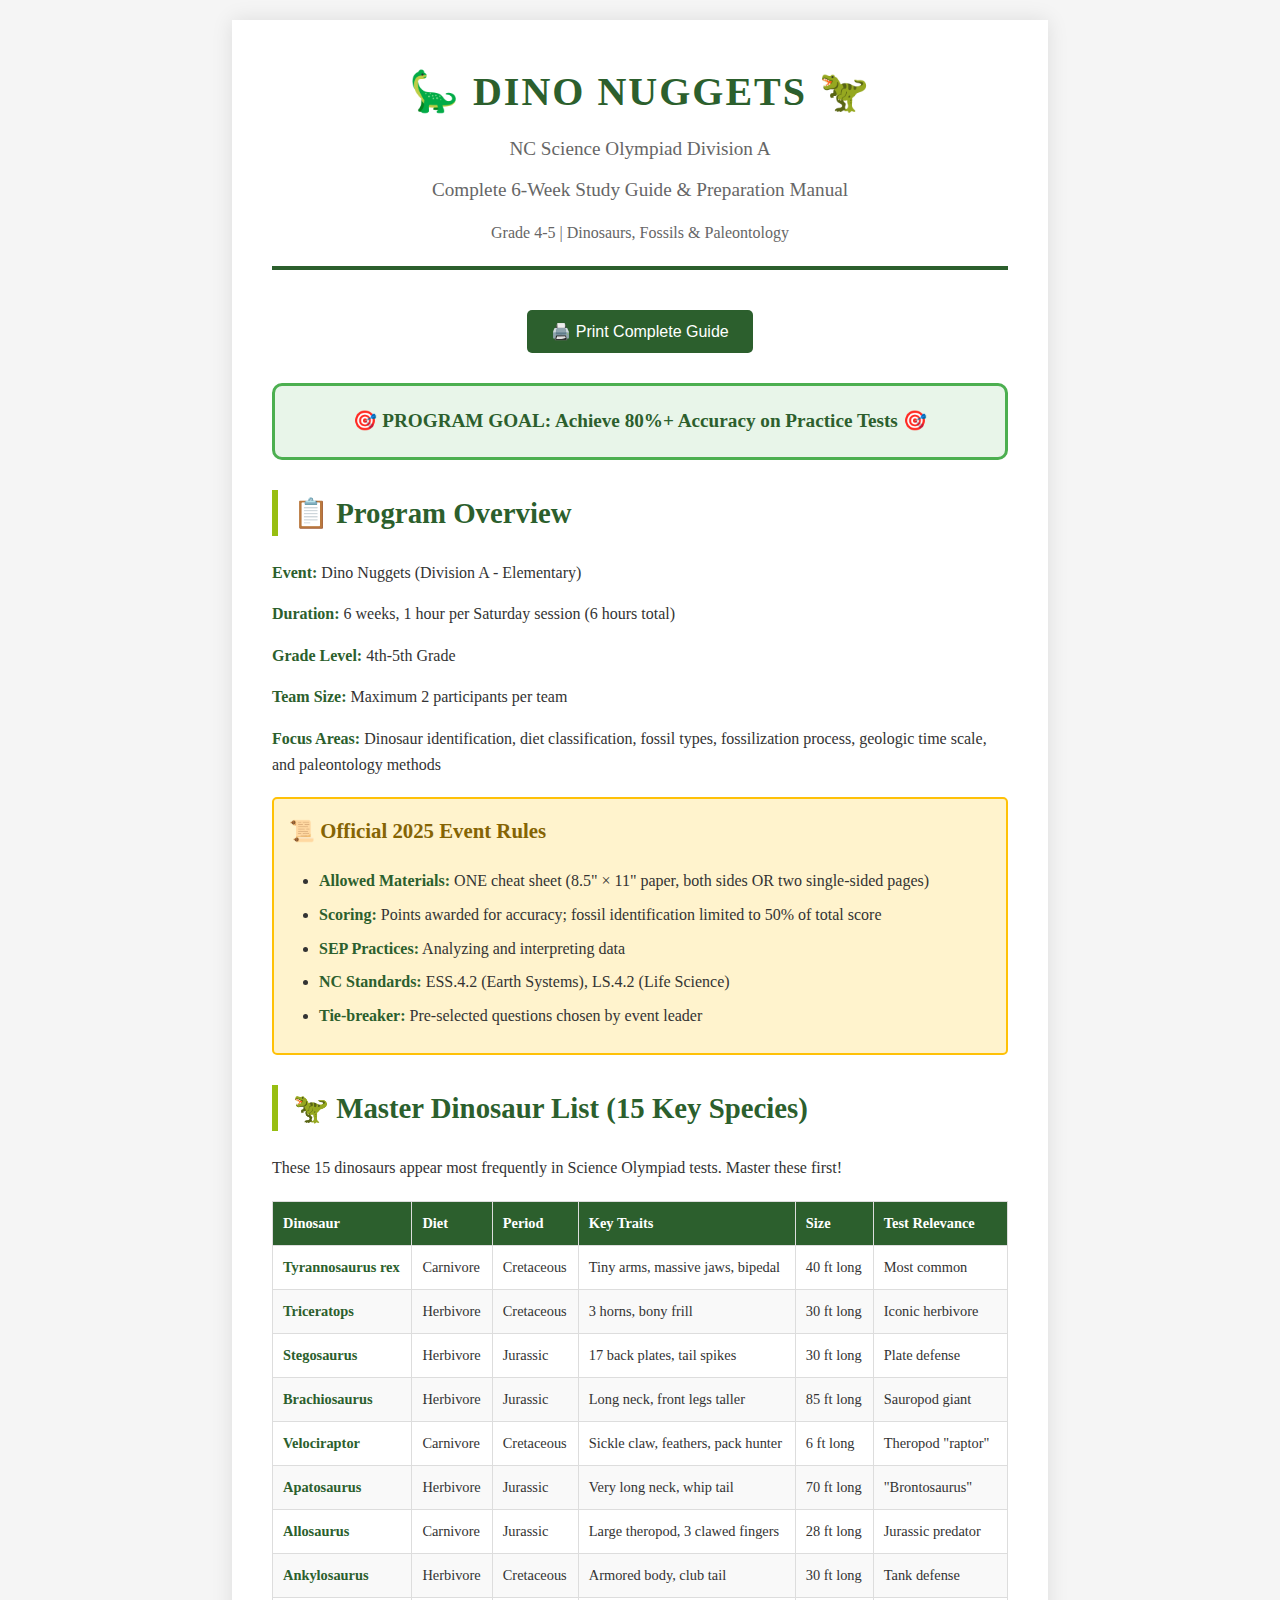
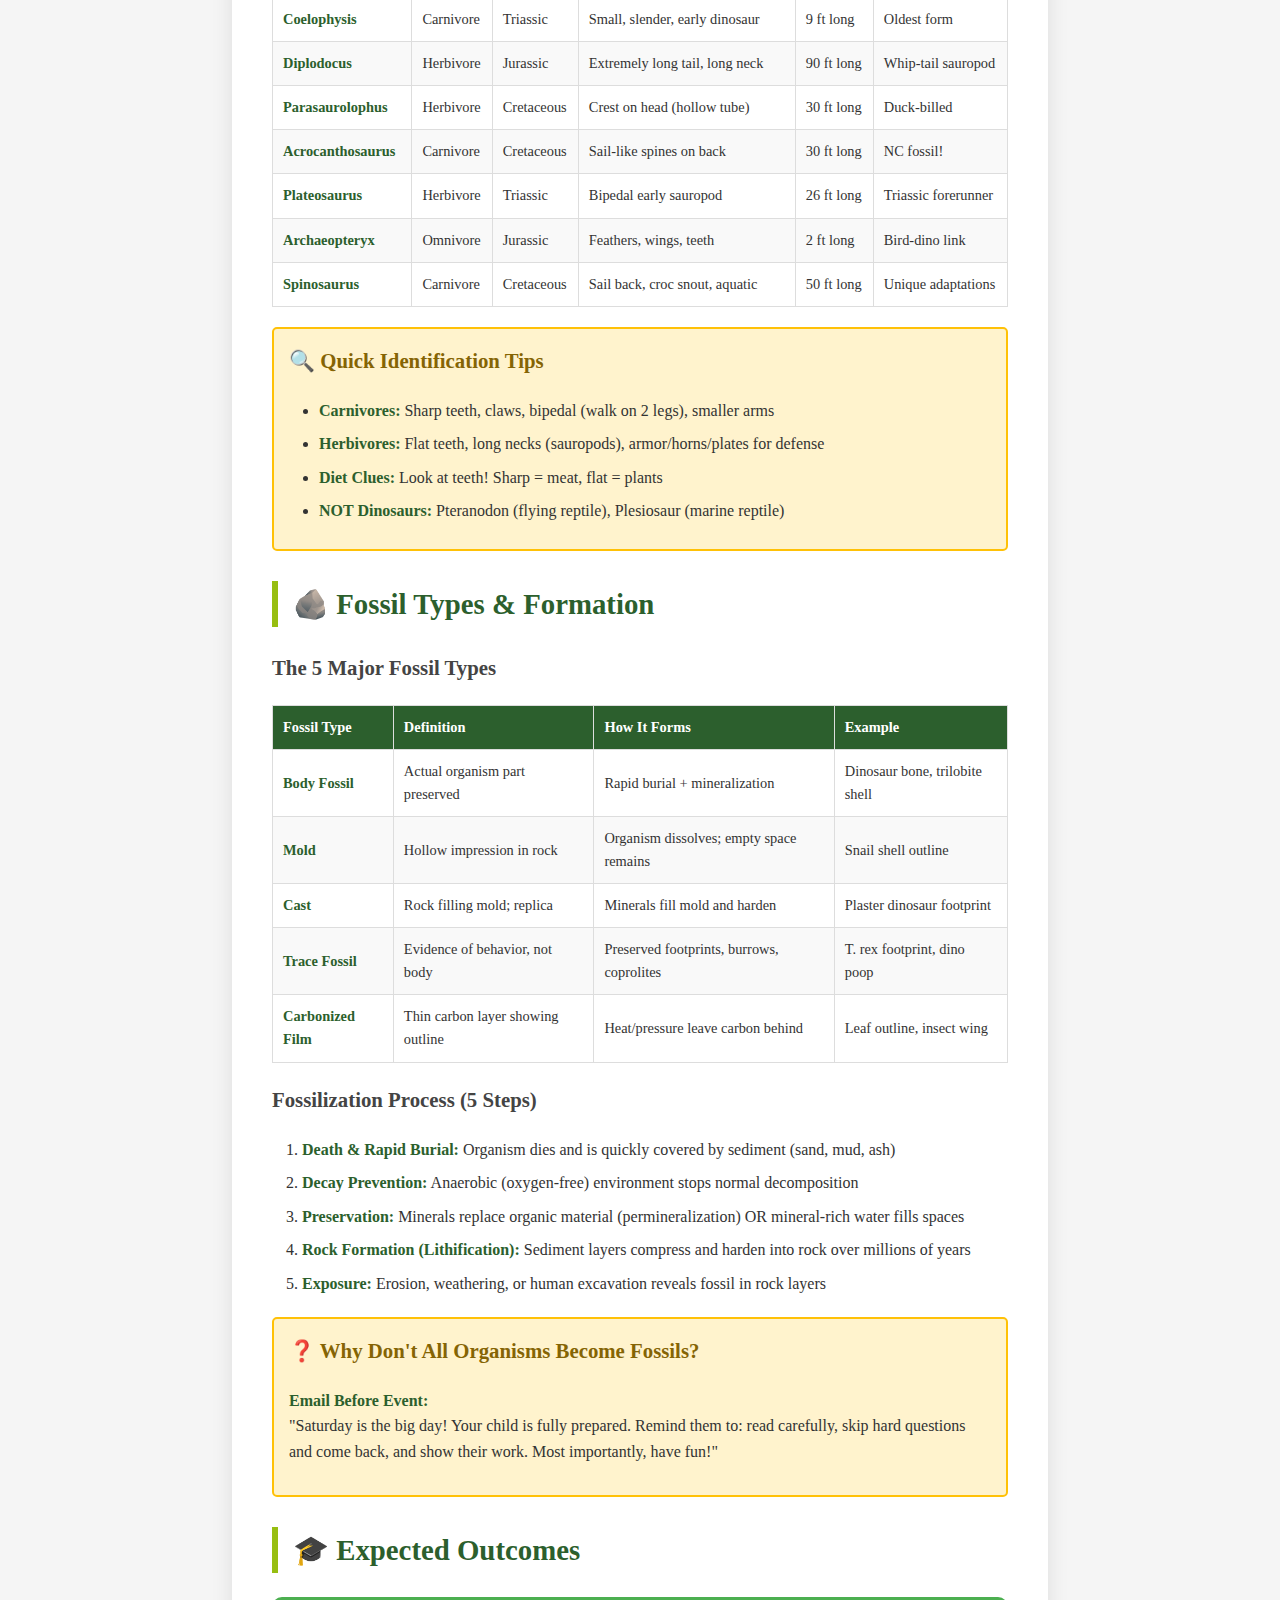
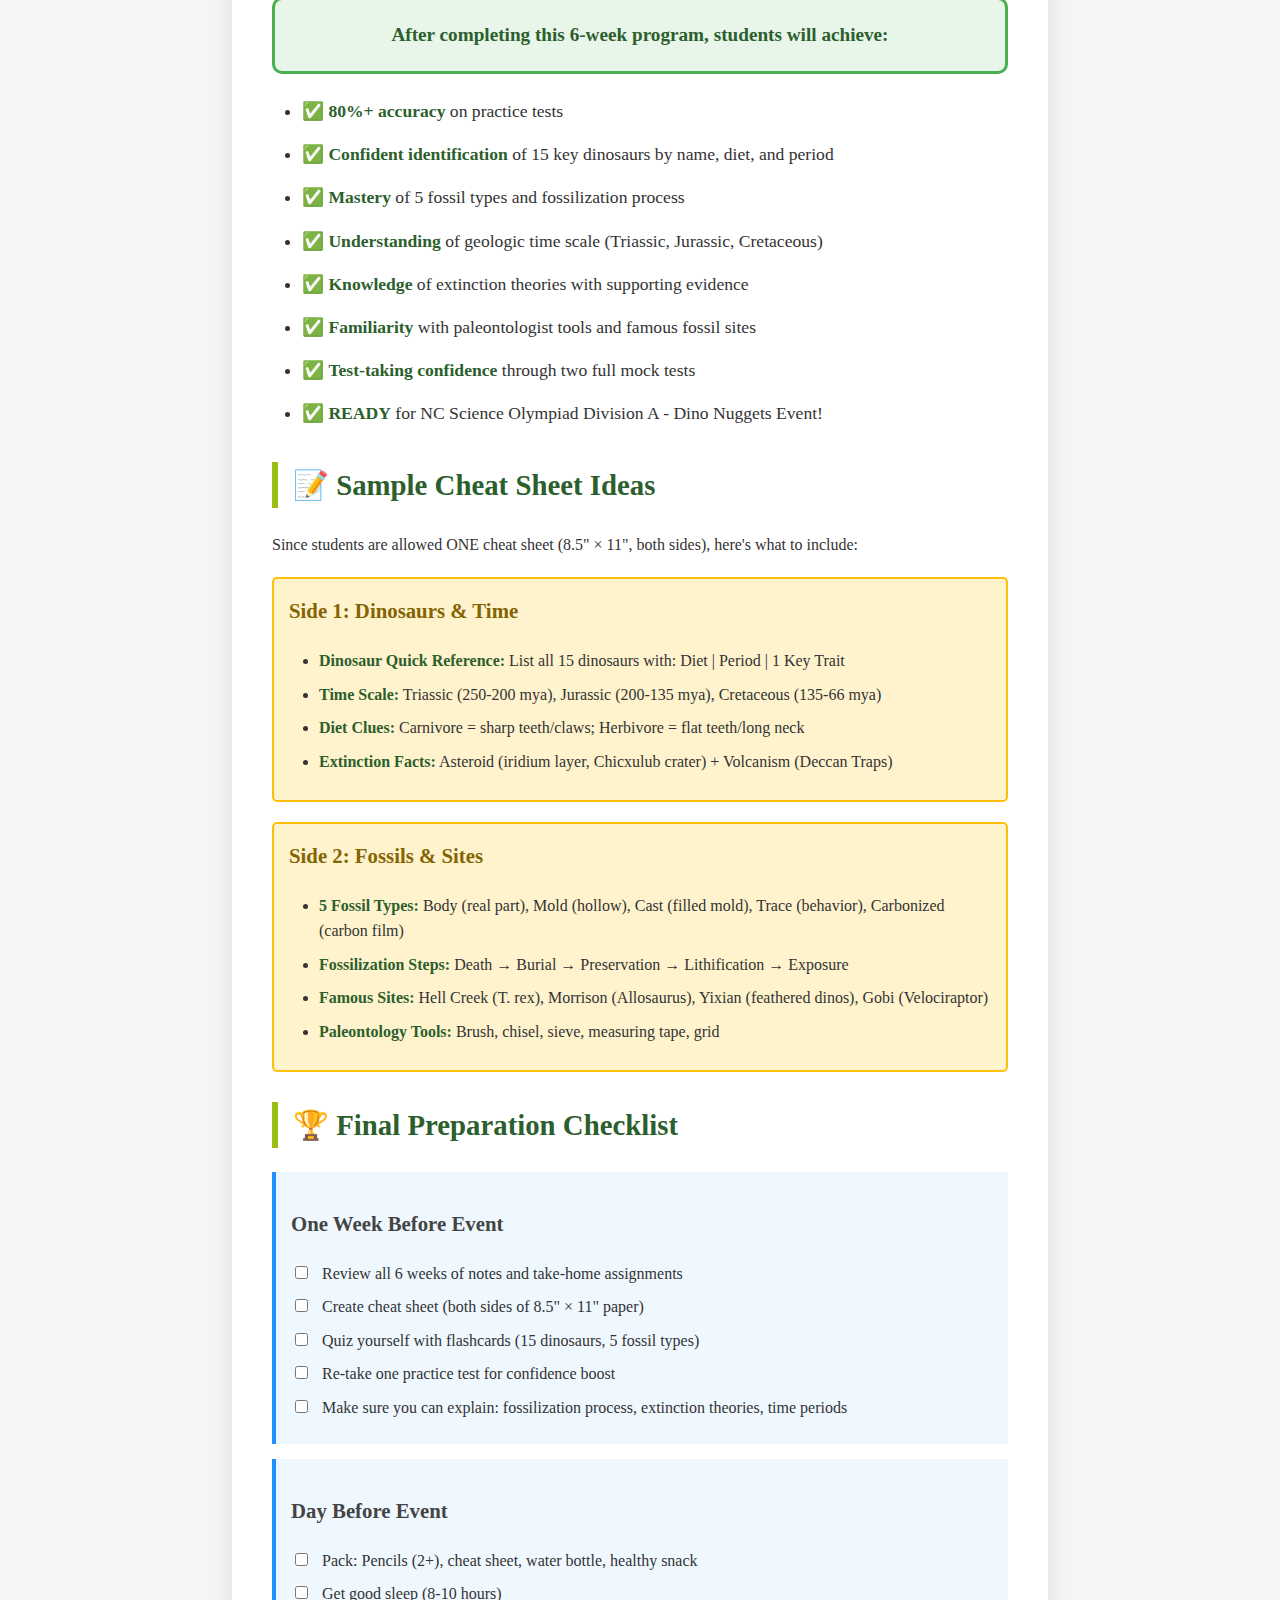
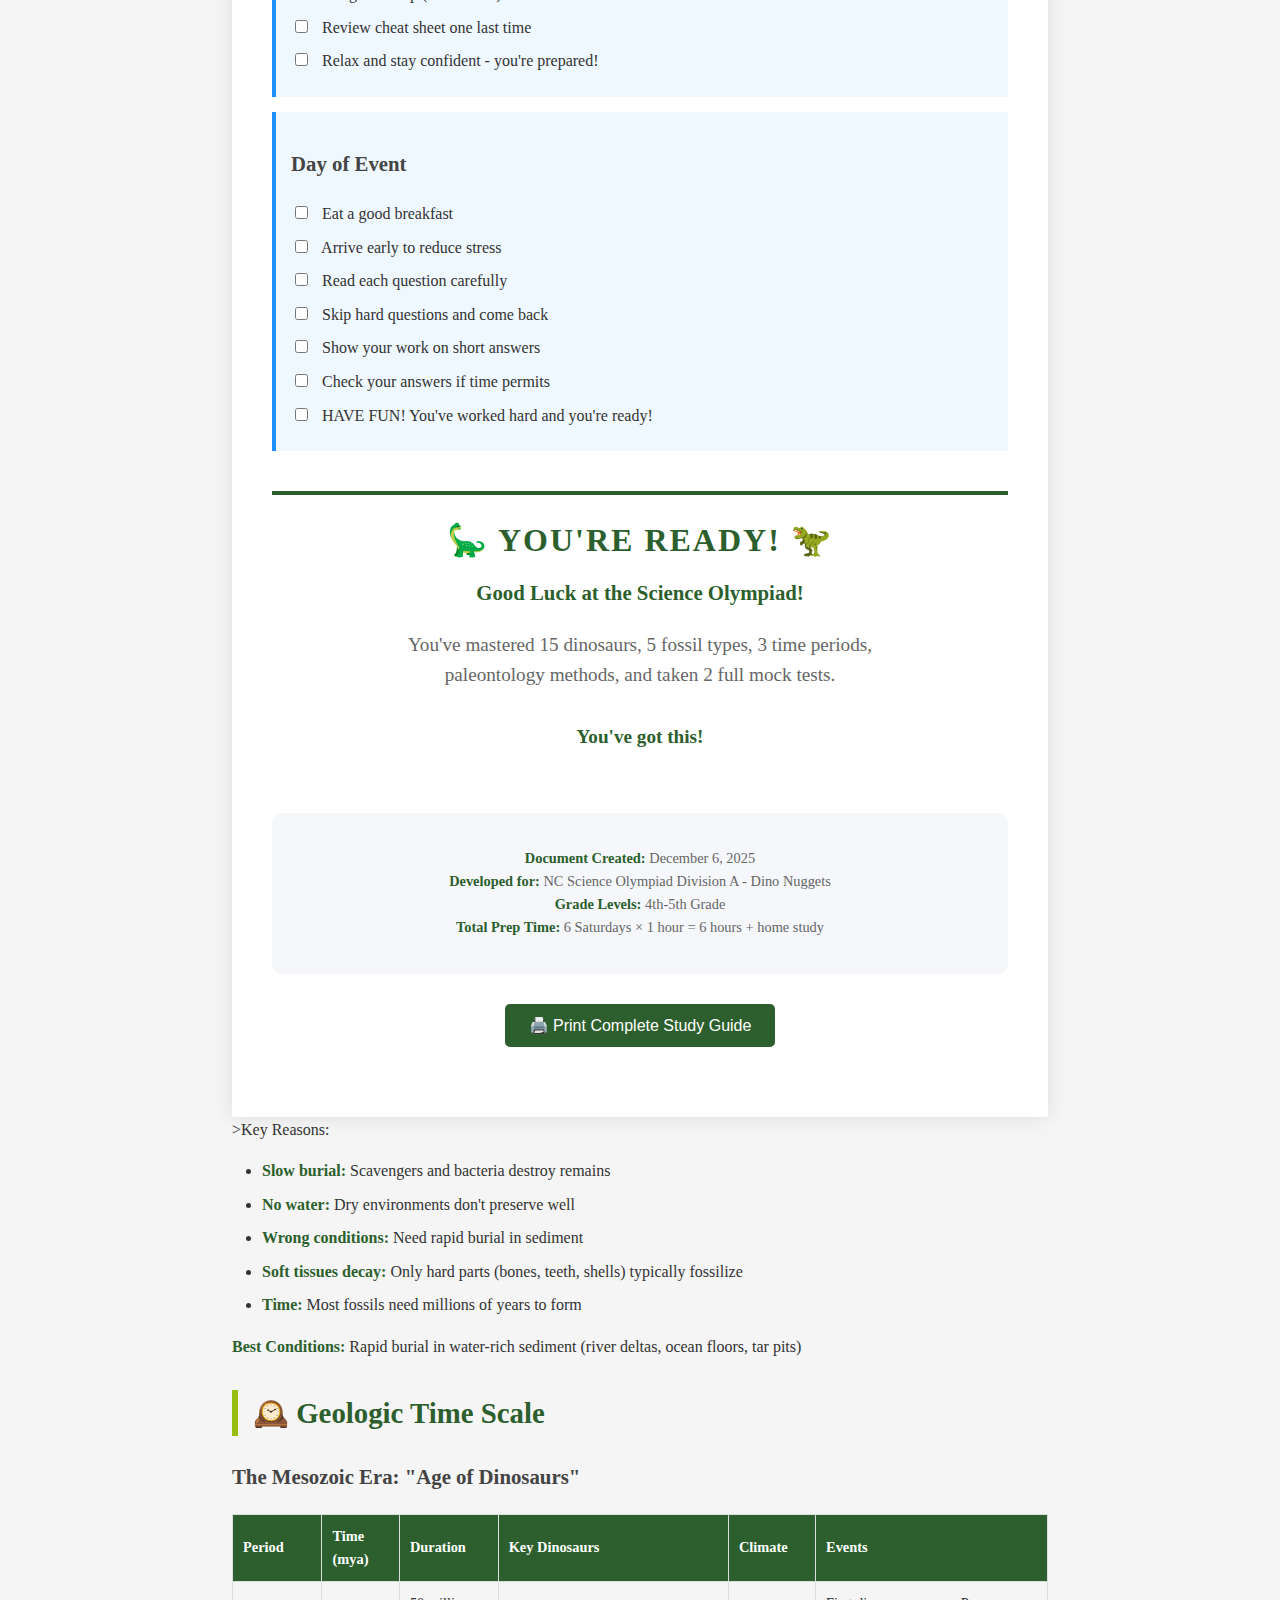
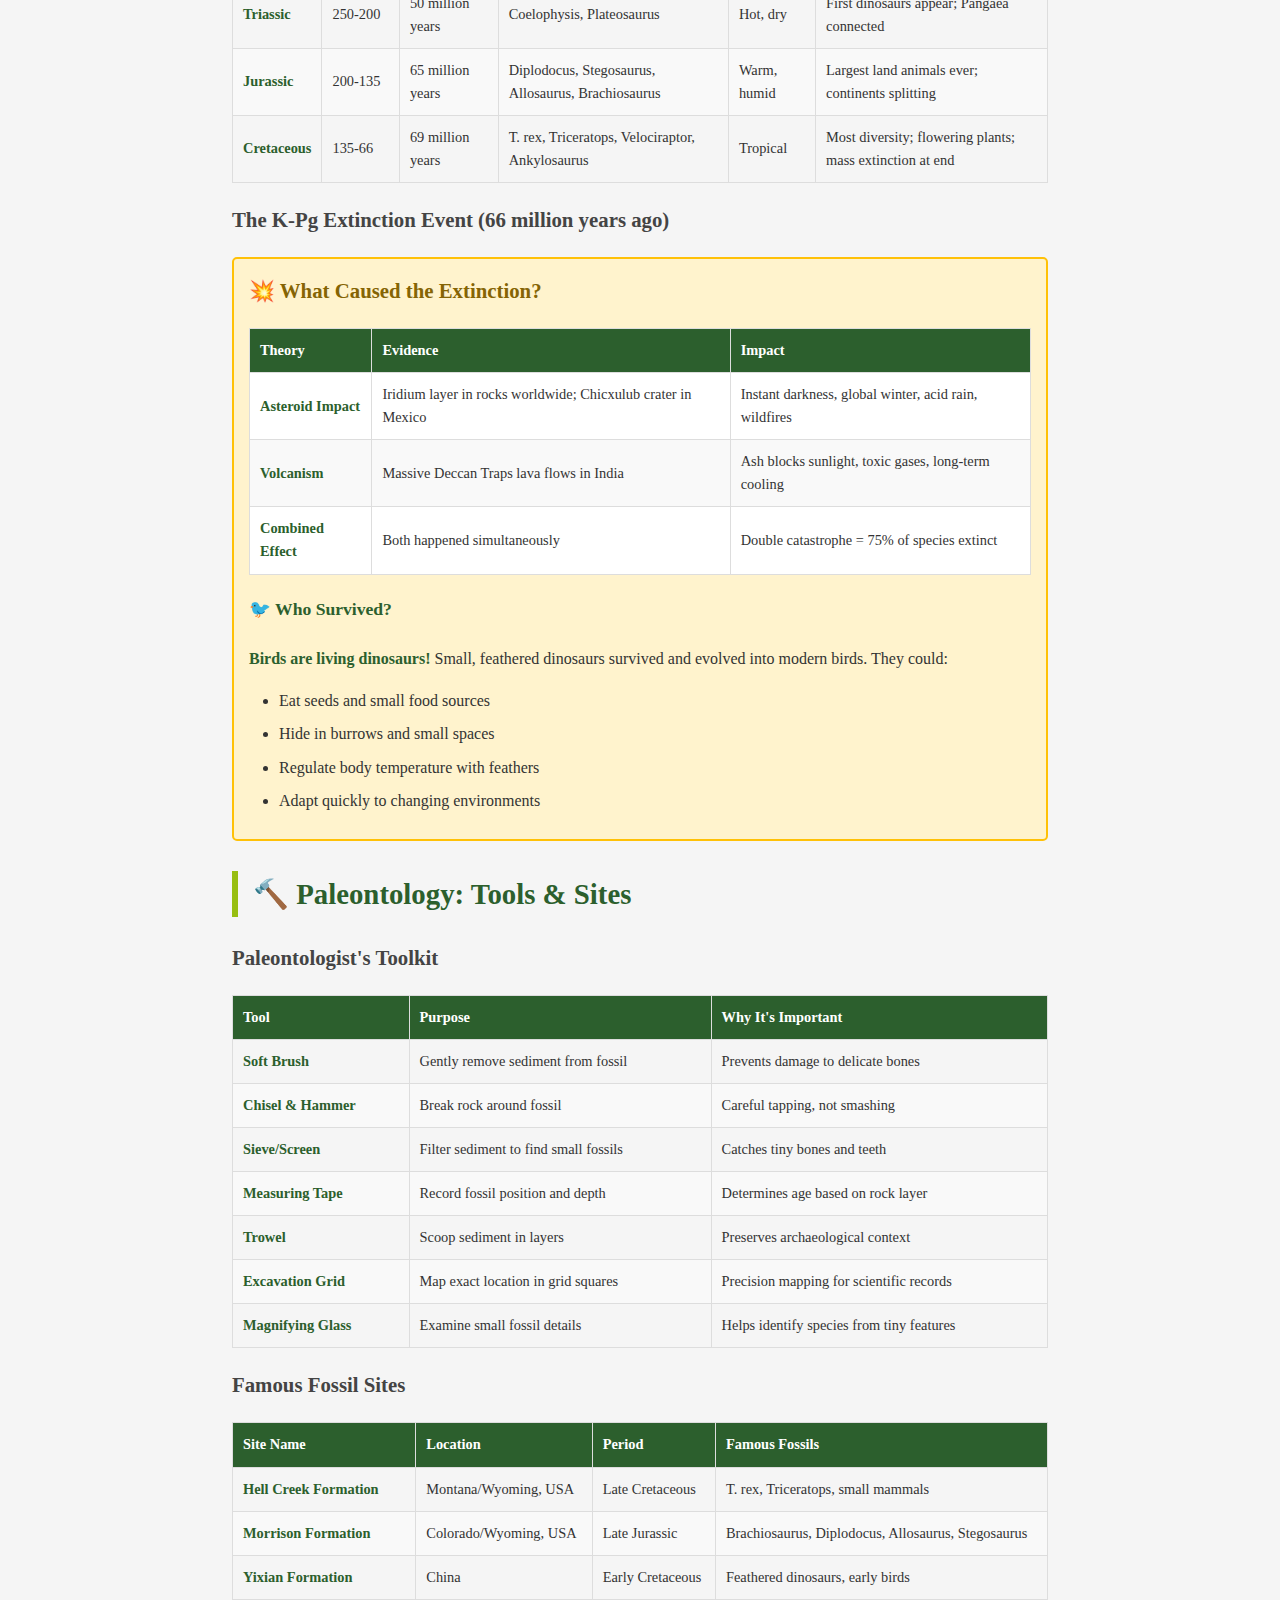
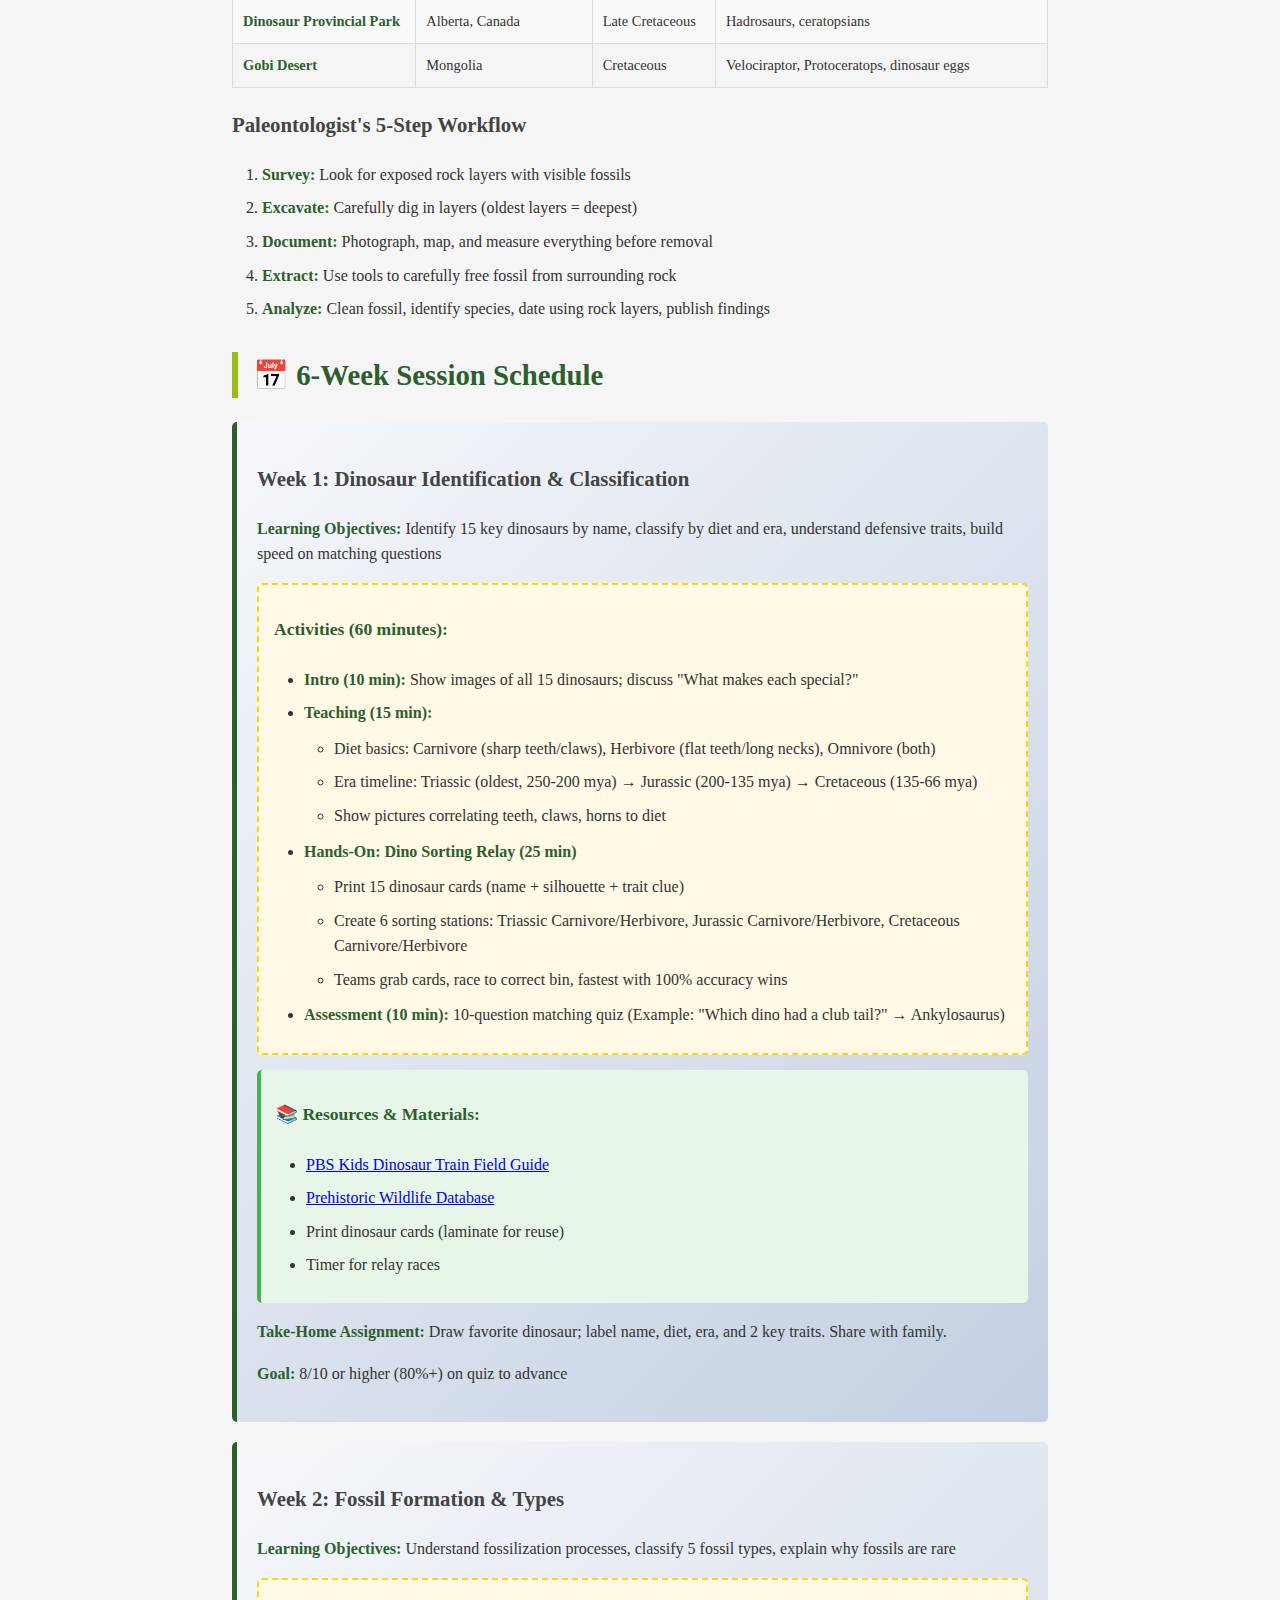
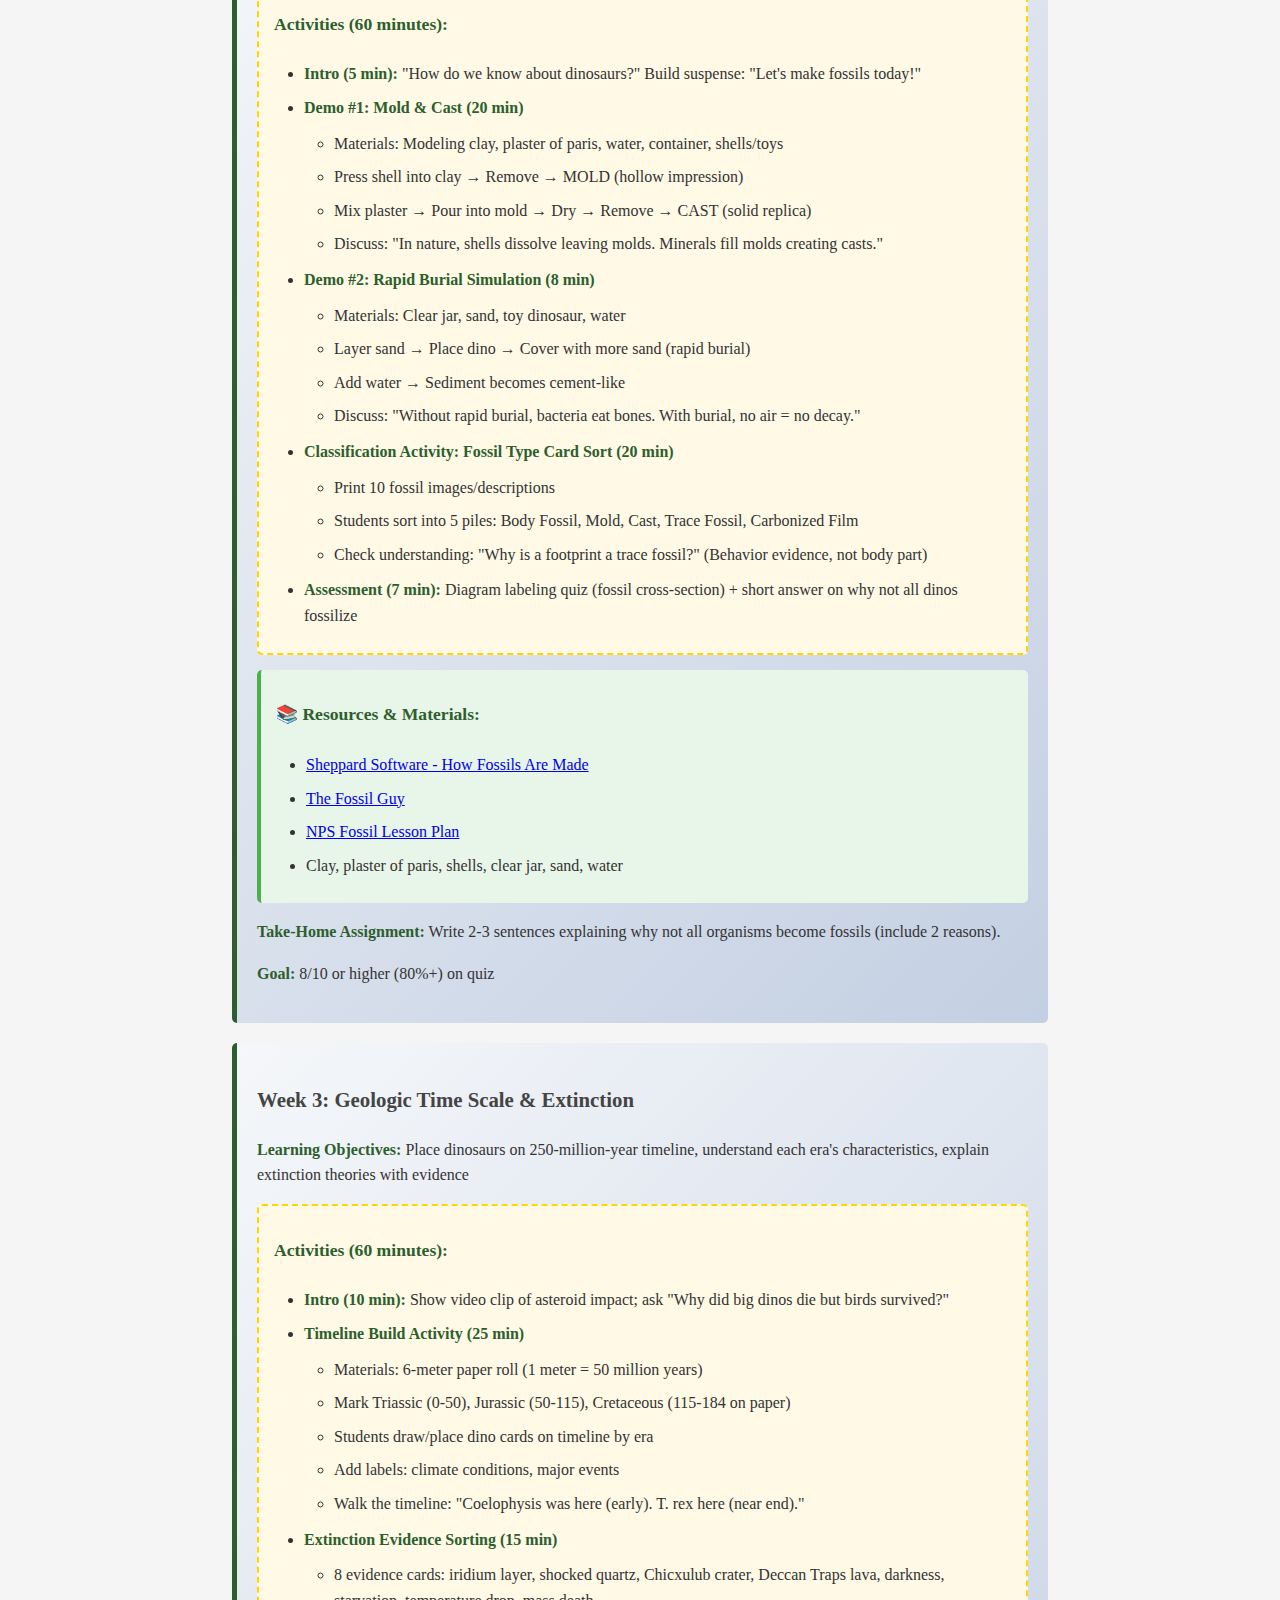
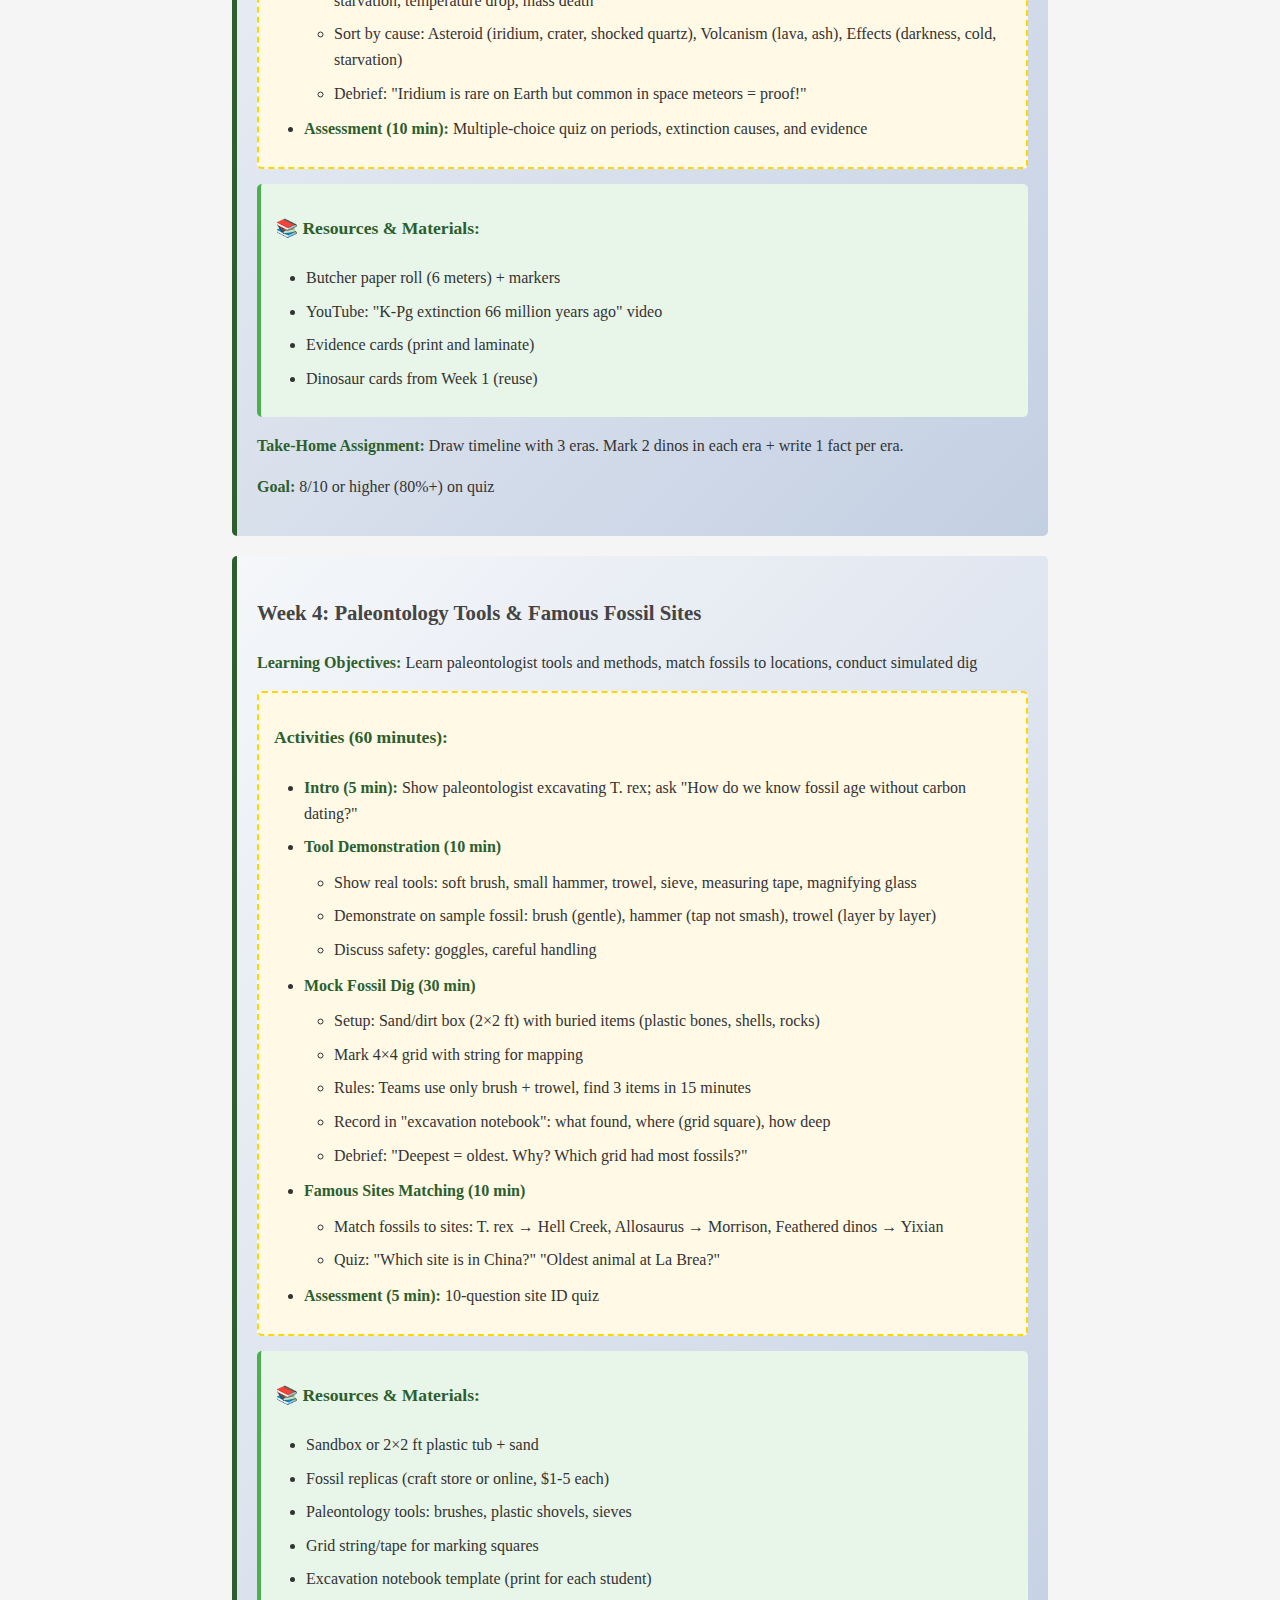
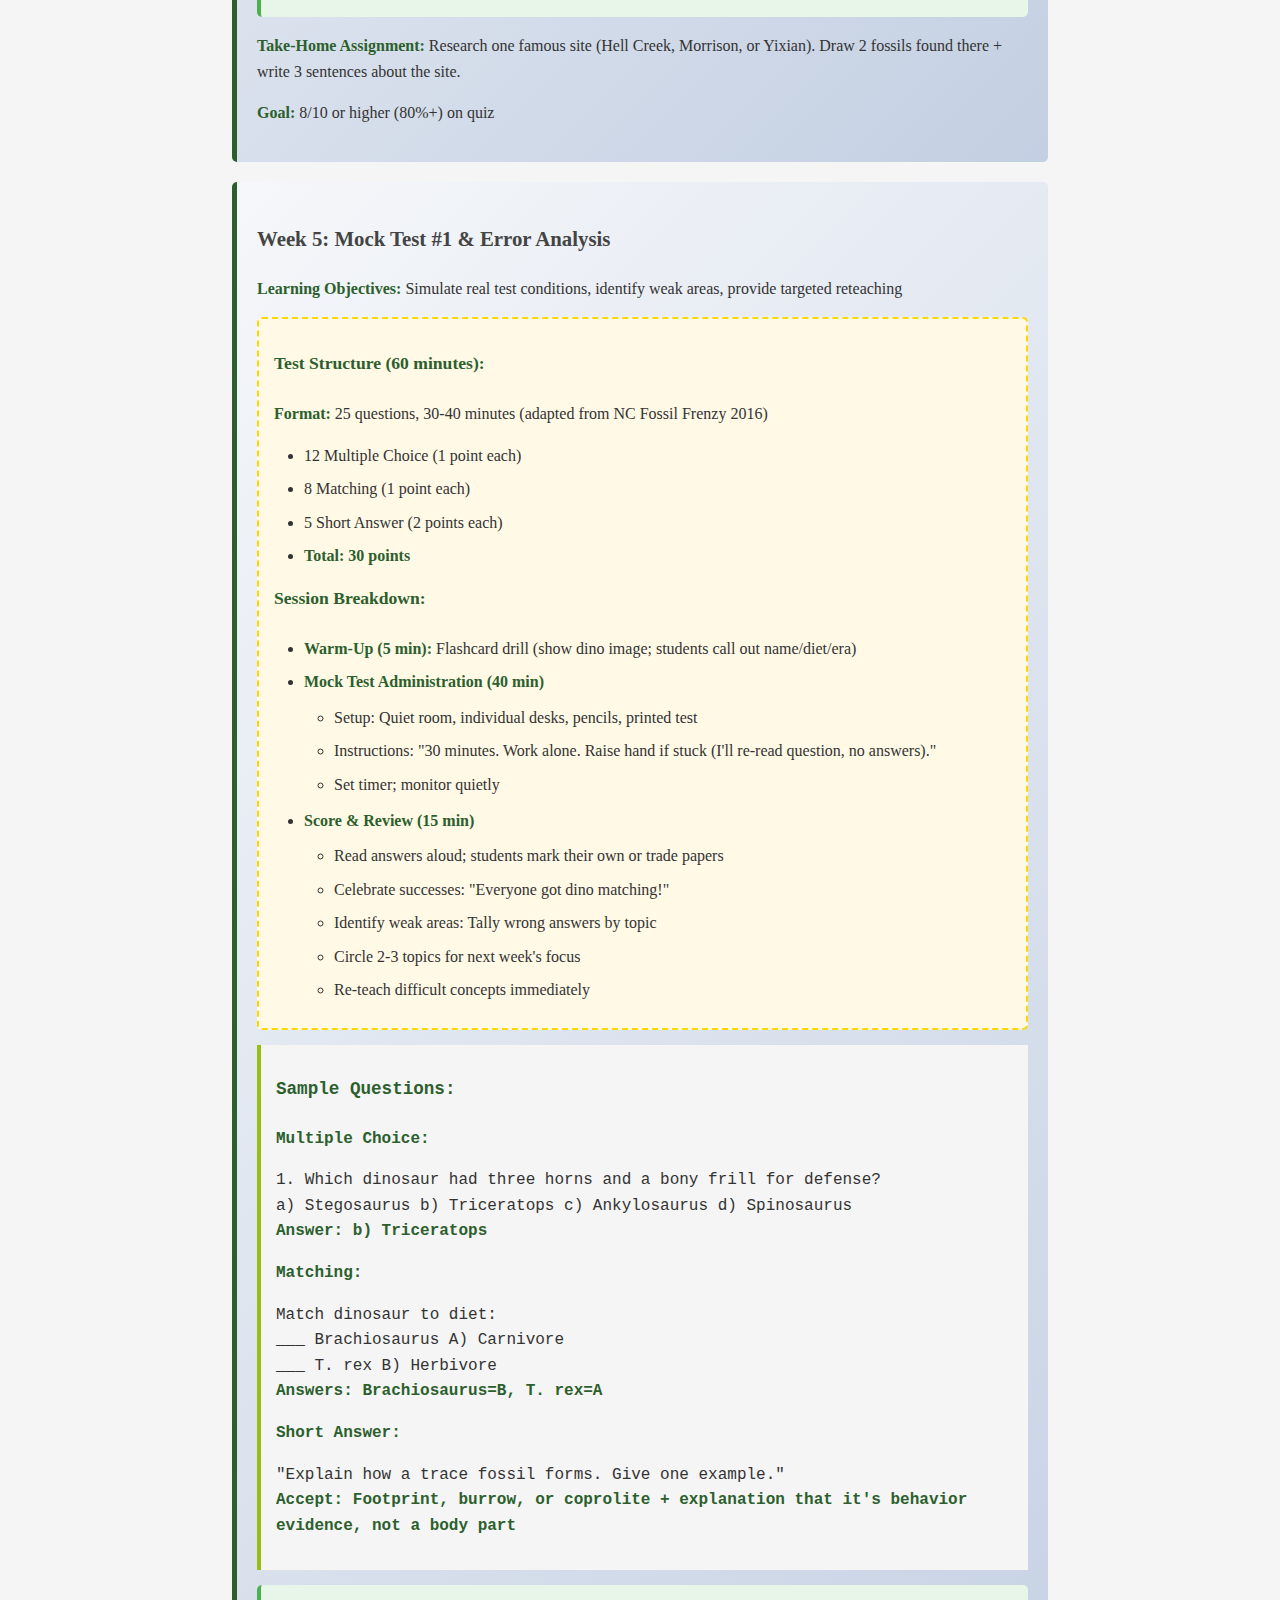
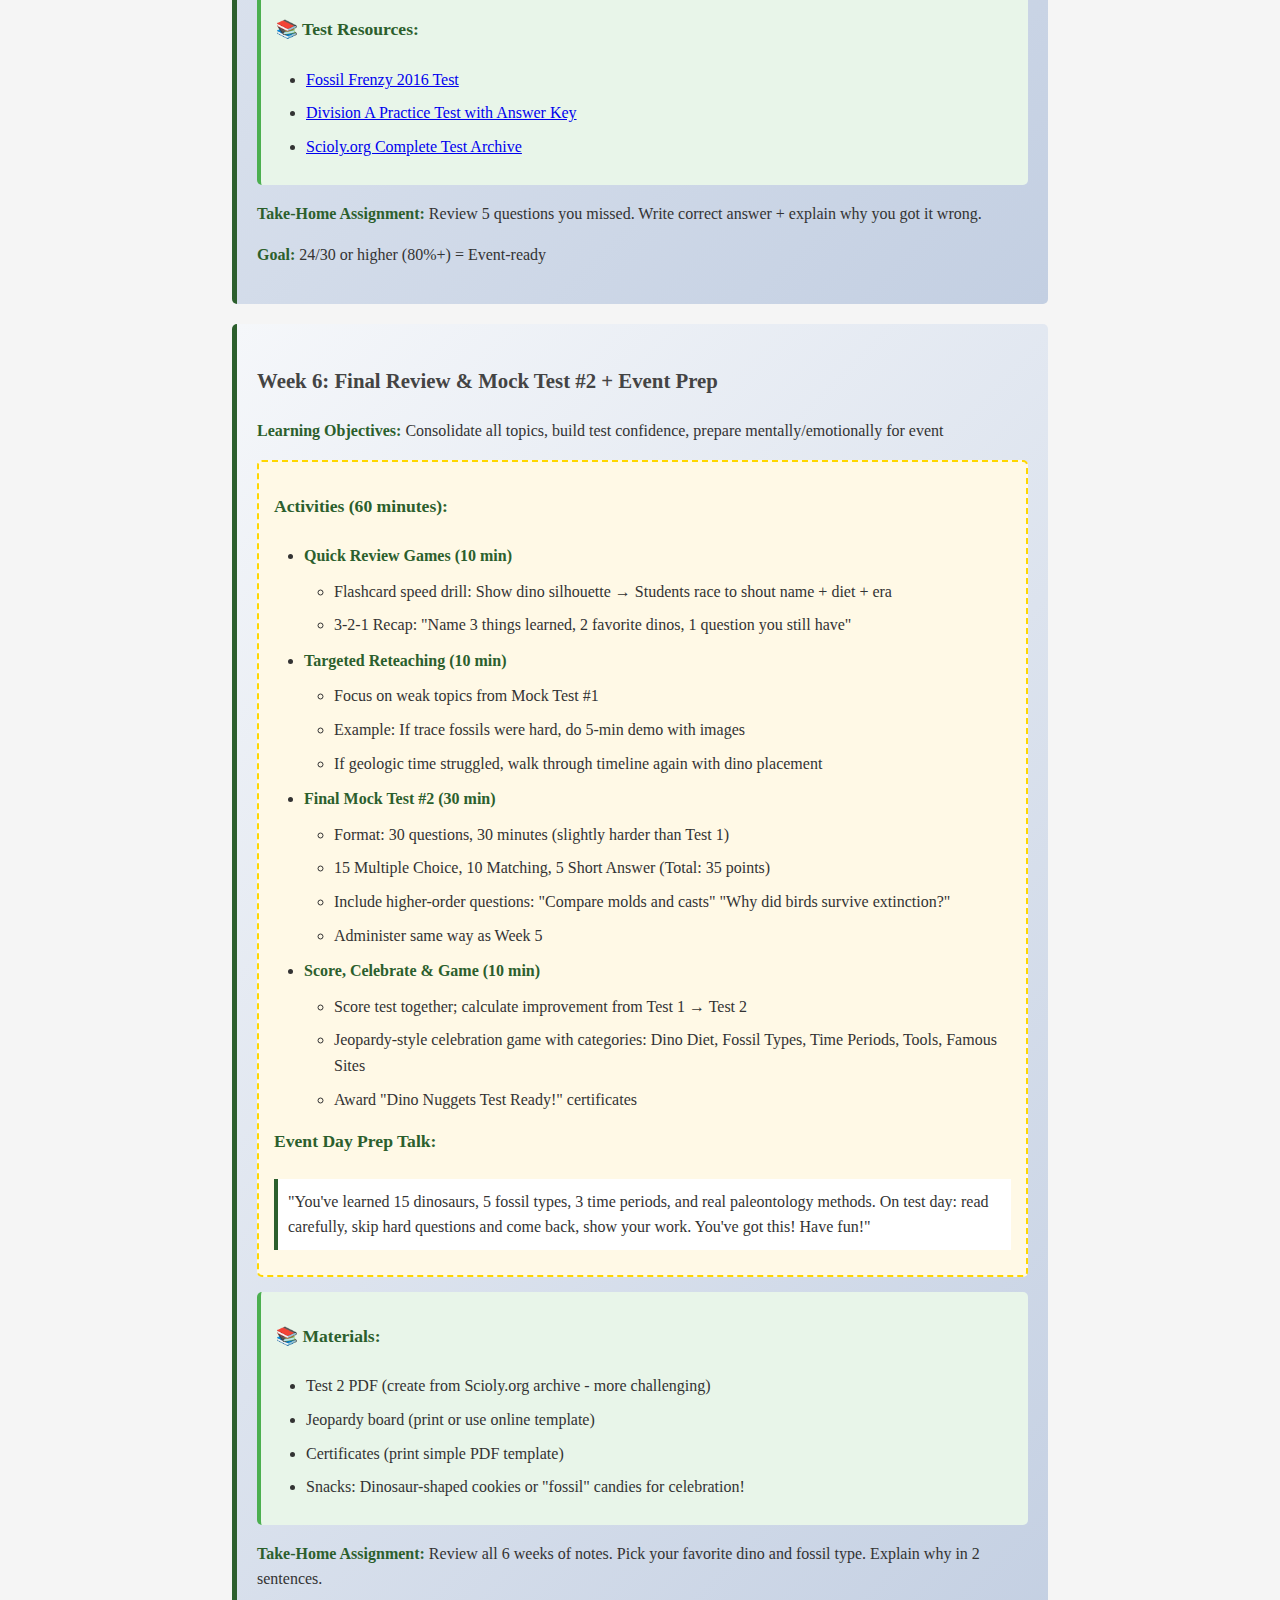
<file: index.html>
<!DOCTYPE html>
<html lang="en">
<head>
    <meta charset="UTF-8">
    <meta name="viewport" content="width=device-width, initial-scale=1.0">
    <title>Dino Nuggets Science Olympiad Study Guide</title>
    <style>
        @media print {
            body { margin: 0; }
            .page-break { page-break-after: always; }
            .no-print { display: none; }
            .container { box-shadow: none; padding: 20px; }
        }
        
        body {
            font-family: 'Georgia', serif;
            line-height: 1.6;
            max-width: 8.5in;
            margin: 0 auto;
            padding: 20px;
            background: #f5f5f5;
            color: #333;
        }
        
        .container {
            background: white;
            padding: 40px;
            box-shadow: 0 0 20px rgba(0,0,0,0.1);
        }
        
        .header {
            text-align: center;
            border-bottom: 4px solid #2c5f2d;
            padding-bottom: 20px;
            margin-bottom: 30px;
        }
        
        h1 {
            color: #2c5f2d;
            font-size: 2.5em;
            margin: 0;
            text-transform: uppercase;
            letter-spacing: 2px;
        }
        
        .subtitle {
            color: #666;
            font-size: 1.2em;
            margin-top: 10px;
        }
        
        h2 {
            color: #2c5f2d;
            border-left: 6px solid #97be11;
            padding-left: 15px;
            margin-top: 30px;
            font-size: 1.8em;
            page-break-after: avoid;
        }
        
        h3 {
            color: #444;
            margin-top: 20px;
            font-size: 1.3em;
            page-break-after: avoid;
        }
        
        h4 {
            color: #2c5f2d;
            margin-top: 15px;
            font-size: 1.1em;
        }
        
        .week-box {
            background: linear-gradient(135deg, #f5f7fa 0%, #c3cfe2 100%);
            border-left: 5px solid #2c5f2d;
            padding: 20px;
            margin: 20px 0;
            border-radius: 5px;
            page-break-inside: avoid;
        }
        
        .activity-section {
            background: #fff9e6;
            padding: 15px;
            margin: 15px 0;
            border-radius: 5px;
            border: 2px dashed #ffd700;
        }
        
        .resource-box {
            background: #e8f5e9;
            padding: 15px;
            margin: 15px 0;
            border-radius: 5px;
            border-left: 4px solid #4caf50;
        }
        
        .tip-box {
            background: #fff3cd;
            border: 2px solid #ffc107;
            padding: 15px;
            margin: 20px 0;
            border-radius: 5px;
            page-break-inside: avoid;
        }
        
        .tip-box h3 {
            margin-top: 0;
            color: #856404;
        }
        
        table {
            width: 100%;
            border-collapse: collapse;
            margin: 20px 0;
            font-size: 0.9em;
            page-break-inside: avoid;
        }
        
        th, td {
            border: 1px solid #ddd;
            padding: 10px;
            text-align: left;
        }
        
        th {
            background-color: #2c5f2d;
            color: white;
            font-weight: bold;
        }
        
        tr:nth-child(even) {
            background-color: #f9f9f9;
        }
        
        ul, ol {
            margin: 10px 0;
            padding-left: 30px;
        }
        
        li {
            margin: 8px 0;
        }
        
        .button {
            background: #2c5f2d;
            color: white;
            padding: 12px 24px;
            border: none;
            border-radius: 5px;
            cursor: pointer;
            font-size: 1em;
            margin: 10px 5px;
        }
        
        .button:hover {
            background: #1e4620;
        }
        
        .dino-card {
            background: white;
            border: 2px solid #2c5f2d;
            padding: 12px;
            margin: 10px 0;
            border-radius: 8px;
            page-break-inside: avoid;
        }
        
        .dino-card h4 {
            color: #2c5f2d;
            margin: 0 0 8px 0;
        }
        
        .print-controls {
            text-align: center;
            margin: 20px 0;
        }
        
        .checklist {
            background: #f0f8ff;
            padding: 15px;
            border-left: 4px solid #1e90ff;
            margin: 15px 0;
        }
        
        .checklist label {
            display: block;
            margin: 8px 0;
            cursor: pointer;
        }
        
        .checklist input[type="checkbox"] {
            margin-right: 10px;
        }
        
        .goal-box {
            background: #e8f5e9;
            border: 3px solid #4caf50;
            padding: 20px;
            margin: 20px 0;
            text-align: center;
            border-radius: 10px;
            font-size: 1.2em;
            font-weight: bold;
            color: #2c5f2d;
        }
        
        .sample-question {
            background: #f5f5f5;
            padding: 15px;
            margin: 10px 0;
            border-left: 4px solid #97be11;
            font-family: 'Courier New', monospace;
        }
        
        .answer {
            color: #2c5f2d;
            font-weight: bold;
        }
        
        strong {
            color: #2c5f2d;
        }
    </style>
</head>
<body>
    <div class="container">
        <div class="header">
            <h1>🦕 DINO NUGGETS 🦖</h1>
            <div class="subtitle">NC Science Olympiad Division A</div>
            <div class="subtitle">Complete 6-Week Study Guide & Preparation Manual</div>
            <div class="subtitle" style="margin-top: 15px; font-size: 1em;">Grade 4-5 | Dinosaurs, Fossils & Paleontology</div>
        </div>

        <div class="print-controls no-print">
            <button class="button" onclick="window.print()">🖨️ Print Complete Guide</button>
        </div>

        <div class="goal-box">
            🎯 PROGRAM GOAL: Achieve 80%+ Accuracy on Practice Tests 🎯
        </div>

        <h2>📋 Program Overview</h2>
        <p><strong>Event:</strong> Dino Nuggets (Division A - Elementary)</p>
        <p><strong>Duration:</strong> 6 weeks, 1 hour per Saturday session (6 hours total)</p>
        <p><strong>Grade Level:</strong> 4th-5th Grade</p>
        <p><strong>Team Size:</strong> Maximum 2 participants per team</p>
        <p><strong>Focus Areas:</strong> Dinosaur identification, diet classification, fossil types, fossilization process, geologic time scale, and paleontology methods</p>

        <div class="tip-box">
            <h3>📜 Official 2025 Event Rules</h3>
            <ul>
                <li><strong>Allowed Materials:</strong> ONE cheat sheet (8.5" × 11" paper, both sides OR two single-sided pages)</li>
                <li><strong>Scoring:</strong> Points awarded for accuracy; fossil identification limited to 50% of total score</li>
                <li><strong>SEP Practices:</strong> Analyzing and interpreting data</li>
                <li><strong>NC Standards:</strong> ESS.4.2 (Earth Systems), LS.4.2 (Life Science)</li>
                <li><strong>Tie-breaker:</strong> Pre-selected questions chosen by event leader</li>
            </ul>
        </div>

        <div class="page-break"></div>

        <h2>🦖 Master Dinosaur List (15 Key Species)</h2>
        <p>These 15 dinosaurs appear most frequently in Science Olympiad tests. Master these first!</p>

        <table>
            <thead>
                <tr>
                    <th>Dinosaur</th>
                    <th>Diet</th>
                    <th>Period</th>
                    <th>Key Traits</th>
                    <th>Size</th>
                    <th>Test Relevance</th>
                </tr>
            </thead>
            <tbody>
                <tr>
                    <td><strong>Tyrannosaurus rex</strong></td>
                    <td>Carnivore</td>
                    <td>Cretaceous</td>
                    <td>Tiny arms, massive jaws, bipedal</td>
                    <td>40 ft long</td>
                    <td>Most common</td>
                </tr>
                <tr>
                    <td><strong>Triceratops</strong></td>
                    <td>Herbivore</td>
                    <td>Cretaceous</td>
                    <td>3 horns, bony frill</td>
                    <td>30 ft long</td>
                    <td>Iconic herbivore</td>
                </tr>
                <tr>
                    <td><strong>Stegosaurus</strong></td>
                    <td>Herbivore</td>
                    <td>Jurassic</td>
                    <td>17 back plates, tail spikes</td>
                    <td>30 ft long</td>
                    <td>Plate defense</td>
                </tr>
                <tr>
                    <td><strong>Brachiosaurus</strong></td>
                    <td>Herbivore</td>
                    <td>Jurassic</td>
                    <td>Long neck, front legs taller</td>
                    <td>85 ft long</td>
                    <td>Sauropod giant</td>
                </tr>
                <tr>
                    <td><strong>Velociraptor</strong></td>
                    <td>Carnivore</td>
                    <td>Cretaceous</td>
                    <td>Sickle claw, feathers, pack hunter</td>
                    <td>6 ft long</td>
                    <td>Theropod "raptor"</td>
                </tr>
                <tr>
                    <td><strong>Apatosaurus</strong></td>
                    <td>Herbivore</td>
                    <td>Jurassic</td>
                    <td>Very long neck, whip tail</td>
                    <td>70 ft long</td>
                    <td>"Brontosaurus"</td>
                </tr>
                <tr>
                    <td><strong>Allosaurus</strong></td>
                    <td>Carnivore</td>
                    <td>Jurassic</td>
                    <td>Large theropod, 3 clawed fingers</td>
                    <td>28 ft long</td>
                    <td>Jurassic predator</td>
                </tr>
                <tr>
                    <td><strong>Ankylosaurus</strong></td>
                    <td>Herbivore</td>
                    <td>Cretaceous</td>
                    <td>Armored body, club tail</td>
                    <td>30 ft long</td>
                    <td>Tank defense</td>
                </tr>
                <tr>
                    <td><strong>Coelophysis</strong></td>
                    <td>Carnivore</td>
                    <td>Triassic</td>
                    <td>Small, slender, early dinosaur</td>
                    <td>9 ft long</td>
                    <td>Oldest form</td>
                </tr>
                <tr>
                    <td><strong>Diplodocus</strong></td>
                    <td>Herbivore</td>
                    <td>Jurassic</td>
                    <td>Extremely long tail, long neck</td>
                    <td>90 ft long</td>
                    <td>Whip-tail sauropod</td>
                </tr>
                <tr>
                    <td><strong>Parasaurolophus</strong></td>
                    <td>Herbivore</td>
                    <td>Cretaceous</td>
                    <td>Crest on head (hollow tube)</td>
                    <td>30 ft long</td>
                    <td>Duck-billed</td>
                </tr>
                <tr>
                    <td><strong>Acrocanthosaurus</strong></td>
                    <td>Carnivore</td>
                    <td>Cretaceous</td>
                    <td>Sail-like spines on back</td>
                    <td>30 ft long</td>
                    <td>NC fossil!</td>
                </tr>
                <tr>
                    <td><strong>Plateosaurus</strong></td>
                    <td>Herbivore</td>
                    <td>Triassic</td>
                    <td>Bipedal early sauropod</td>
                    <td>26 ft long</td>
                    <td>Triassic forerunner</td>
                </tr>
                <tr>
                    <td><strong>Archaeopteryx</strong></td>
                    <td>Omnivore</td>
                    <td>Jurassic</td>
                    <td>Feathers, wings, teeth</td>
                    <td>2 ft long</td>
                    <td>Bird-dino link</td>
                </tr>
                <tr>
                    <td><strong>Spinosaurus</strong></td>
                    <td>Carnivore</td>
                    <td>Cretaceous</td>
                    <td>Sail back, croc snout, aquatic</td>
                    <td>50 ft long</td>
                    <td>Unique adaptations</td>
                </tr>
            </tbody>
        </table>

        <div class="tip-box">
            <h3>🔍 Quick Identification Tips</h3>
            <ul>
                <li><strong>Carnivores:</strong> Sharp teeth, claws, bipedal (walk on 2 legs), smaller arms</li>
                <li><strong>Herbivores:</strong> Flat teeth, long necks (sauropods), armor/horns/plates for defense</li>
                <li><strong>Diet Clues:</strong> Look at teeth! Sharp = meat, flat = plants</li>
                <li><strong>NOT Dinosaurs:</strong> Pteranodon (flying reptile), Plesiosaur (marine reptile)</li>
            </ul>
        </div>

        <div class="page-break"></div>

        <h2>🪨 Fossil Types & Formation</h2>

        <h3>The 5 Major Fossil Types</h3>
        <table>
            <thead>
                <tr>
                    <th>Fossil Type</th>
                    <th>Definition</th>
                    <th>How It Forms</th>
                    <th>Example</th>
                </tr>
            </thead>
            <tbody>
                <tr>
                    <td><strong>Body Fossil</strong></td>
                    <td>Actual organism part preserved</td>
                    <td>Rapid burial + mineralization</td>
                    <td>Dinosaur bone, trilobite shell</td>
                </tr>
                <tr>
                    <td><strong>Mold</strong></td>
                    <td>Hollow impression in rock</td>
                    <td>Organism dissolves; empty space remains</td>
                    <td>Snail shell outline</td>
                </tr>
                <tr>
                    <td><strong>Cast</strong></td>
                    <td>Rock filling mold; replica</td>
                    <td>Minerals fill mold and harden</td>
                    <td>Plaster dinosaur footprint</td>
                </tr>
                <tr>
                    <td><strong>Trace Fossil</strong></td>
                    <td>Evidence of behavior, not body</td>
                    <td>Preserved footprints, burrows, coprolites</td>
                    <td>T. rex footprint, dino poop</td>
                </tr>
                <tr>
                    <td><strong>Carbonized Film</strong></td>
                    <td>Thin carbon layer showing outline</td>
                    <td>Heat/pressure leave carbon behind</td>
                    <td>Leaf outline, insect wing</td>
                </tr>
            </tbody>
        </table>

        <h3>Fossilization Process (5 Steps)</h3>
        <ol>
            <li><strong>Death & Rapid Burial:</strong> Organism dies and is quickly covered by sediment (sand, mud, ash)</li>
            <li><strong>Decay Prevention:</strong> Anaerobic (oxygen-free) environment stops normal decomposition</li>
            <li><strong>Preservation:</strong> Minerals replace organic material (permineralization) OR mineral-rich water fills spaces</li>
            <li><strong>Rock Formation (Lithification):</strong> Sediment layers compress and harden into rock over millions of years</li>
            <li><strong>Exposure:</strong> Erosion, weathering, or human excavation reveals fossil in rock layers</li>
        </ol>

        <div class="tip-box">
            <h3>❓ Why Don't All Organisms Become Fossils?</h3>
            <p><strong>Email Before Event:</strong><br>
            "Saturday is the big day! Your child is fully prepared. Remind them to: read carefully, skip hard questions and come back, and show their work. Most importantly, have fun!"</p>
        </div>

        <div class="page-break"></div>

        <h2>🎓 Expected Outcomes</h2>

        <div class="goal-box">
            After completing this 6-week program, students will achieve:
        </div>

        <ul style="font-size: 1.1em; line-height: 2;">
            <li>✅ <strong>80%+ accuracy</strong> on practice tests</li>
            <li>✅ <strong>Confident identification</strong> of 15 key dinosaurs by name, diet, and period</li>
            <li>✅ <strong>Mastery</strong> of 5 fossil types and fossilization process</li>
            <li>✅ <strong>Understanding</strong> of geologic time scale (Triassic, Jurassic, Cretaceous)</li>
            <li>✅ <strong>Knowledge</strong> of extinction theories with supporting evidence</li>
            <li>✅ <strong>Familiarity</strong> with paleontologist tools and famous fossil sites</li>
            <li>✅ <strong>Test-taking confidence</strong> through two full mock tests</li>
            <li>✅ <strong>READY</strong> for NC Science Olympiad Division A - Dino Nuggets Event!</li>
        </ul>

        <div class="page-break"></div>

        <h2>📝 Sample Cheat Sheet Ideas</h2>
        <p>Since students are allowed ONE cheat sheet (8.5" × 11", both sides), here's what to include:</p>

        <div class="tip-box">
            <h3>Side 1: Dinosaurs & Time</h3>
            <ul>
                <li><strong>Dinosaur Quick Reference:</strong> List all 15 dinosaurs with: Diet | Period | 1 Key Trait</li>
                <li><strong>Time Scale:</strong> Triassic (250-200 mya), Jurassic (200-135 mya), Cretaceous (135-66 mya)</li>
                <li><strong>Diet Clues:</strong> Carnivore = sharp teeth/claws; Herbivore = flat teeth/long neck</li>
                <li><strong>Extinction Facts:</strong> Asteroid (iridium layer, Chicxulub crater) + Volcanism (Deccan Traps)</li>
            </ul>
        </div>

        <div class="tip-box">
            <h3>Side 2: Fossils & Sites</h3>
            <ul>
                <li><strong>5 Fossil Types:</strong> Body (real part), Mold (hollow), Cast (filled mold), Trace (behavior), Carbonized (carbon film)</li>
                <li><strong>Fossilization Steps:</strong> Death → Burial → Preservation → Lithification → Exposure</li>
                <li><strong>Famous Sites:</strong> Hell Creek (T. rex), Morrison (Allosaurus), Yixian (feathered dinos), Gobi (Velociraptor)</li>
                <li><strong>Paleontology Tools:</strong> Brush, chisel, sieve, measuring tape, grid</li>
            </ul>
        </div>

        <div class="page-break"></div>

        <h2>🏆 Final Preparation Checklist</h2>

        <div class="checklist">
            <h3>One Week Before Event</h3>
            <label><input type="checkbox"> Review all 6 weeks of notes and take-home assignments</label>
            <label><input type="checkbox"> Create cheat sheet (both sides of 8.5" × 11" paper)</label>
            <label><input type="checkbox"> Quiz yourself with flashcards (15 dinosaurs, 5 fossil types)</label>
            <label><input type="checkbox"> Re-take one practice test for confidence boost</label>
            <label><input type="checkbox"> Make sure you can explain: fossilization process, extinction theories, time periods</label>
        </div>

        <div class="checklist">
            <h3>Day Before Event</h3>
            <label><input type="checkbox"> Pack: Pencils (2+), cheat sheet, water bottle, healthy snack</label>
            <label><input type="checkbox"> Get good sleep (8-10 hours)</label>
            <label><input type="checkbox"> Review cheat sheet one last time</label>
            <label><input type="checkbox"> Relax and stay confident - you're prepared!</label>
        </div>

        <div class="checklist">
            <h3>Day of Event</h3>
            <label><input type="checkbox"> Eat a good breakfast</label>
            <label><input type="checkbox"> Arrive early to reduce stress</label>
            <label><input type="checkbox"> Read each question carefully</label>
            <label><input type="checkbox"> Skip hard questions and come back</label>
            <label><input type="checkbox"> Show your work on short answers</label>
            <label><input type="checkbox"> Check your answers if time permits</label>
            <label><input type="checkbox"> HAVE FUN! You've worked hard and you're ready!</label>
        </div>

        <div class="page-break"></div>

        <div class="header" style="border-top: 4px solid #2c5f2d; border-bottom: none; padding-top: 20px; margin-top: 40px;">
            <h1 style="font-size: 2em;">🦕 YOU'RE READY! 🦖</h1>
            <div class="subtitle" style="font-size: 1.3em; color: #2c5f2d; font-weight: bold;">
                Good Luck at the Science Olympiad!
            </div>
            <div class="subtitle" style="margin-top: 20px;">
                You've mastered 15 dinosaurs, 5 fossil types, 3 time periods,<br>
                paleontology methods, and taken 2 full mock tests.<br><br>
                <strong>You've got this!</strong>
            </div>
        </div>

        <div style="margin-top: 40px; padding: 20px; background: #f5f7fa; border-radius: 10px; text-align: center;">
            <p style="font-size: 0.9em; color: #666;">
                <strong>Document Created:</strong> December 6, 2025<br>
                <strong>Developed for:</strong> NC Science Olympiad Division A - Dino Nuggets<br>
                <strong>Grade Levels:</strong> 4th-5th Grade<br>
                <strong>Total Prep Time:</strong> 6 Saturdays × 1 hour = 6 hours + home study
            </p>
        </div>

        <div class="print-controls no-print" style="margin-top: 20px;">
            <button class="button" onclick="window.print()">🖨️ Print Complete Study Guide</button>
        </div>

    </div>
</body>
</html>>Key Reasons:</strong></p>
            <ul>
                <li><strong>Slow burial:</strong> Scavengers and bacteria destroy remains</li>
                <li><strong>No water:</strong> Dry environments don't preserve well</li>
                <li><strong>Wrong conditions:</strong> Need rapid burial in sediment</li>
                <li><strong>Soft tissues decay:</strong> Only hard parts (bones, teeth, shells) typically fossilize</li>
                <li><strong>Time:</strong> Most fossils need millions of years to form</li>
            </ul>
            <p><strong>Best Conditions:</strong> Rapid burial in water-rich sediment (river deltas, ocean floors, tar pits)</p>
        </div>

        <div class="page-break"></div>

        <h2>🕰️ Geologic Time Scale</h2>

        <h3>The Mesozoic Era: "Age of Dinosaurs"</h3>
        <table>
            <thead>
                <tr>
                    <th>Period</th>
                    <th>Time (mya)</th>
                    <th>Duration</th>
                    <th>Key Dinosaurs</th>
                    <th>Climate</th>
                    <th>Events</th>
                </tr>
            </thead>
            <tbody>
                <tr>
                    <td><strong>Triassic</strong></td>
                    <td>250-200</td>
                    <td>50 million years</td>
                    <td>Coelophysis, Plateosaurus</td>
                    <td>Hot, dry</td>
                    <td>First dinosaurs appear; Pangaea connected</td>
                </tr>
                <tr>
                    <td><strong>Jurassic</strong></td>
                    <td>200-135</td>
                    <td>65 million years</td>
                    <td>Diplodocus, Stegosaurus, Allosaurus, Brachiosaurus</td>
                    <td>Warm, humid</td>
                    <td>Largest land animals ever; continents splitting</td>
                </tr>
                <tr>
                    <td><strong>Cretaceous</strong></td>
                    <td>135-66</td>
                    <td>69 million years</td>
                    <td>T. rex, Triceratops, Velociraptor, Ankylosaurus</td>
                    <td>Tropical</td>
                    <td>Most diversity; flowering plants; mass extinction at end</td>
                </tr>
            </tbody>
        </table>

        <h3>The K-Pg Extinction Event (66 million years ago)</h3>
        
        <div class="tip-box">
            <h3>💥 What Caused the Extinction?</h3>
            <table style="background: white; margin-top: 15px;">
                <thead>
                    <tr>
                        <th>Theory</th>
                        <th>Evidence</th>
                        <th>Impact</th>
                    </tr>
                </thead>
                <tbody>
                    <tr>
                        <td><strong>Asteroid Impact</strong></td>
                        <td>Iridium layer in rocks worldwide; Chicxulub crater in Mexico</td>
                        <td>Instant darkness, global winter, acid rain, wildfires</td>
                    </tr>
                    <tr>
                        <td><strong>Volcanism</strong></td>
                        <td>Massive Deccan Traps lava flows in India</td>
                        <td>Ash blocks sunlight, toxic gases, long-term cooling</td>
                    </tr>
                    <tr>
                        <td><strong>Combined Effect</strong></td>
                        <td>Both happened simultaneously</td>
                        <td>Double catastrophe = 75% of species extinct</td>
                    </tr>
                </tbody>
            </table>
            
            <h4 style="margin-top: 15px;">🐦 Who Survived?</h4>
            <p><strong>Birds are living dinosaurs!</strong> Small, feathered dinosaurs survived and evolved into modern birds. They could:</p>
            <ul>
                <li>Eat seeds and small food sources</li>
                <li>Hide in burrows and small spaces</li>
                <li>Regulate body temperature with feathers</li>
                <li>Adapt quickly to changing environments</li>
            </ul>
        </div>

        <div class="page-break"></div>

        <h2>🔨 Paleontology: Tools & Sites</h2>

        <h3>Paleontologist's Toolkit</h3>
        <table>
            <thead>
                <tr>
                    <th>Tool</th>
                    <th>Purpose</th>
                    <th>Why It's Important</th>
                </tr>
            </thead>
            <tbody>
                <tr>
                    <td><strong>Soft Brush</strong></td>
                    <td>Gently remove sediment from fossil</td>
                    <td>Prevents damage to delicate bones</td>
                </tr>
                <tr>
                    <td><strong>Chisel & Hammer</strong></td>
                    <td>Break rock around fossil</td>
                    <td>Careful tapping, not smashing</td>
                </tr>
                <tr>
                    <td><strong>Sieve/Screen</strong></td>
                    <td>Filter sediment to find small fossils</td>
                    <td>Catches tiny bones and teeth</td>
                </tr>
                <tr>
                    <td><strong>Measuring Tape</strong></td>
                    <td>Record fossil position and depth</td>
                    <td>Determines age based on rock layer</td>
                </tr>
                <tr>
                    <td><strong>Trowel</strong></td>
                    <td>Scoop sediment in layers</td>
                    <td>Preserves archaeological context</td>
                </tr>
                <tr>
                    <td><strong>Excavation Grid</strong></td>
                    <td>Map exact location in grid squares</td>
                    <td>Precision mapping for scientific records</td>
                </tr>
                <tr>
                    <td><strong>Magnifying Glass</strong></td>
                    <td>Examine small fossil details</td>
                    <td>Helps identify species from tiny features</td>
                </tr>
            </tbody>
        </table>

        <h3>Famous Fossil Sites</h3>
        <table>
            <thead>
                <tr>
                    <th>Site Name</th>
                    <th>Location</th>
                    <th>Period</th>
                    <th>Famous Fossils</th>
                </tr>
            </thead>
            <tbody>
                <tr>
                    <td><strong>Hell Creek Formation</strong></td>
                    <td>Montana/Wyoming, USA</td>
                    <td>Late Cretaceous</td>
                    <td>T. rex, Triceratops, small mammals</td>
                </tr>
                <tr>
                    <td><strong>Morrison Formation</strong></td>
                    <td>Colorado/Wyoming, USA</td>
                    <td>Late Jurassic</td>
                    <td>Brachiosaurus, Diplodocus, Allosaurus, Stegosaurus</td>
                </tr>
                <tr>
                    <td><strong>Yixian Formation</strong></td>
                    <td>China</td>
                    <td>Early Cretaceous</td>
                    <td>Feathered dinosaurs, early birds</td>
                </tr>
                <tr>
                    <td><strong>Dinosaur Provincial Park</strong></td>
                    <td>Alberta, Canada</td>
                    <td>Late Cretaceous</td>
                    <td>Hadrosaurs, ceratopsians</td>
                </tr>
                <tr>
                    <td><strong>Gobi Desert</strong></td>
                    <td>Mongolia</td>
                    <td>Cretaceous</td>
                    <td>Velociraptor, Protoceratops, dinosaur eggs</td>
                </tr>
            </tbody>
        </table>

        <h3>Paleontologist's 5-Step Workflow</h3>
        <ol>
            <li><strong>Survey:</strong> Look for exposed rock layers with visible fossils</li>
            <li><strong>Excavate:</strong> Carefully dig in layers (oldest layers = deepest)</li>
            <li><strong>Document:</strong> Photograph, map, and measure everything before removal</li>
            <li><strong>Extract:</strong> Use tools to carefully free fossil from surrounding rock</li>
            <li><strong>Analyze:</strong> Clean fossil, identify species, date using rock layers, publish findings</li>
        </ol>

        <div class="page-break"></div>

        <h2>📅 6-Week Session Schedule</h2>

        <div class="week-box">
            <h3>Week 1: Dinosaur Identification & Classification</h3>
            <p><strong>Learning Objectives:</strong> Identify 15 key dinosaurs by name, classify by diet and era, understand defensive traits, build speed on matching questions</p>
            
            <div class="activity-section">
                <h4>Activities (60 minutes):</h4>
                <ul>
                    <li><strong>Intro (10 min):</strong> Show images of all 15 dinosaurs; discuss "What makes each special?"</li>
                    <li><strong>Teaching (15 min):</strong>
                        <ul>
                            <li>Diet basics: Carnivore (sharp teeth/claws), Herbivore (flat teeth/long necks), Omnivore (both)</li>
                            <li>Era timeline: Triassic (oldest, 250-200 mya) → Jurassic (200-135 mya) → Cretaceous (135-66 mya)</li>
                            <li>Show pictures correlating teeth, claws, horns to diet</li>
                        </ul>
                    </li>
                    <li><strong>Hands-On: Dino Sorting Relay (25 min)</strong>
                        <ul>
                            <li>Print 15 dinosaur cards (name + silhouette + trait clue)</li>
                            <li>Create 6 sorting stations: Triassic Carnivore/Herbivore, Jurassic Carnivore/Herbivore, Cretaceous Carnivore/Herbivore</li>
                            <li>Teams grab cards, race to correct bin, fastest with 100% accuracy wins</li>
                        </ul>
                    </li>
                    <li><strong>Assessment (10 min):</strong> 10-question matching quiz (Example: "Which dino had a club tail?" → Ankylosaurus)</li>
                </ul>
            </div>
            
            <div class="resource-box">
                <h4>📚 Resources & Materials:</h4>
                <ul>
                    <li><a href="https://pbskids.org/dinosaurtrain/games/fieldguide.html">PBS Kids Dinosaur Train Field Guide</a></li>
                    <li><a href="https://www.prehistoric-wildlife.com/">Prehistoric Wildlife Database</a></li>
                    <li>Print dinosaur cards (laminate for reuse)</li>
                    <li>Timer for relay races</li>
                </ul>
            </div>
            
            <p><strong>Take-Home Assignment:</strong> Draw favorite dinosaur; label name, diet, era, and 2 key traits. Share with family.</p>
            <p><strong>Goal:</strong> 8/10 or higher (80%+) on quiz to advance</p>
        </div>

        <div class="week-box">
            <h3>Week 2: Fossil Formation & Types</h3>
            <p><strong>Learning Objectives:</strong> Understand fossilization processes, classify 5 fossil types, explain why fossils are rare</p>
            
            <div class="activity-section">
                <h4>Activities (60 minutes):</h4>
                <ul>
                    <li><strong>Intro (5 min):</strong> "How do we know about dinosaurs?" Build suspense: "Let's make fossils today!"</li>
                    <li><strong>Demo #1: Mold & Cast (20 min)</strong>
                        <ul>
                            <li>Materials: Modeling clay, plaster of paris, water, container, shells/toys</li>
                            <li>Press shell into clay → Remove → MOLD (hollow impression)</li>
                            <li>Mix plaster → Pour into mold → Dry → Remove → CAST (solid replica)</li>
                            <li>Discuss: "In nature, shells dissolve leaving molds. Minerals fill molds creating casts."</li>
                        </ul>
                    </li>
                    <li><strong>Demo #2: Rapid Burial Simulation (8 min)</strong>
                        <ul>
                            <li>Materials: Clear jar, sand, toy dinosaur, water</li>
                            <li>Layer sand → Place dino → Cover with more sand (rapid burial)</li>
                            <li>Add water → Sediment becomes cement-like</li>
                            <li>Discuss: "Without rapid burial, bacteria eat bones. With burial, no air = no decay."</li>
                        </ul>
                    </li>
                    <li><strong>Classification Activity: Fossil Type Card Sort (20 min)</strong>
                        <ul>
                            <li>Print 10 fossil images/descriptions</li>
                            <li>Students sort into 5 piles: Body Fossil, Mold, Cast, Trace Fossil, Carbonized Film</li>
                            <li>Check understanding: "Why is a footprint a trace fossil?" (Behavior evidence, not body part)</li>
                        </ul>
                    </li>
                    <li><strong>Assessment (7 min):</strong> Diagram labeling quiz (fossil cross-section) + short answer on why not all dinos fossilize</li>
                </ul>
            </div>
            
            <div class="resource-box">
                <h4>📚 Resources & Materials:</h4>
                <ul>
                    <li><a href="https://www.sheppardsoftware.com/scienceforkids/dinosaurs/fossils.htm">Sheppard Software - How Fossils Are Made</a></li>
                    <li><a href="https://www.fossilguy.com/">The Fossil Guy</a></li>
                    <li><a href="https://www.nps.gov/teachers/classrooms/make-your-own-fossils-lesson.htm">NPS Fossil Lesson Plan</a></li>
                    <li>Clay, plaster of paris, shells, clear jar, sand, water</li>
                </ul>
            </div>
            
            <p><strong>Take-Home Assignment:</strong> Write 2-3 sentences explaining why not all organisms become fossils (include 2 reasons).</p>
            <p><strong>Goal:</strong> 8/10 or higher (80%+) on quiz</p>
        </div>

        <div class="week-box">
            <h3>Week 3: Geologic Time Scale & Extinction</h3>
            <p><strong>Learning Objectives:</strong> Place dinosaurs on 250-million-year timeline, understand each era's characteristics, explain extinction theories with evidence</p>
            
            <div class="activity-section">
                <h4>Activities (60 minutes):</h4>
                <ul>
                    <li><strong>Intro (10 min):</strong> Show video clip of asteroid impact; ask "Why did big dinos die but birds survived?"</li>
                    <li><strong>Timeline Build Activity (25 min)</strong>
                        <ul>
                            <li>Materials: 6-meter paper roll (1 meter = 50 million years)</li>
                            <li>Mark Triassic (0-50), Jurassic (50-115), Cretaceous (115-184 on paper)</li>
                            <li>Students draw/place dino cards on timeline by era</li>
                            <li>Add labels: climate conditions, major events</li>
                            <li>Walk the timeline: "Coelophysis was here (early). T. rex here (near end)."</li>
                        </ul>
                    </li>
                    <li><strong>Extinction Evidence Sorting (15 min)</strong>
                        <ul>
                            <li>8 evidence cards: iridium layer, shocked quartz, Chicxulub crater, Deccan Traps lava, darkness, starvation, temperature drop, mass death</li>
                            <li>Sort by cause: Asteroid (iridium, crater, shocked quartz), Volcanism (lava, ash), Effects (darkness, cold, starvation)</li>
                            <li>Debrief: "Iridium is rare on Earth but common in space meteors = proof!"</li>
                        </ul>
                    </li>
                    <li><strong>Assessment (10 min):</strong> Multiple-choice quiz on periods, extinction causes, and evidence</li>
                </ul>
            </div>
            
            <div class="resource-box">
                <h4>📚 Resources & Materials:</h4>
                <ul>
                    <li>Butcher paper roll (6 meters) + markers</li>
                    <li>YouTube: "K-Pg extinction 66 million years ago" video</li>
                    <li>Evidence cards (print and laminate)</li>
                    <li>Dinosaur cards from Week 1 (reuse)</li>
                </ul>
            </div>
            
            <p><strong>Take-Home Assignment:</strong> Draw timeline with 3 eras. Mark 2 dinos in each era + write 1 fact per era.</p>
            <p><strong>Goal:</strong> 8/10 or higher (80%+) on quiz</p>
        </div>

        <div class="week-box">
            <h3>Week 4: Paleontology Tools & Famous Fossil Sites</h3>
            <p><strong>Learning Objectives:</strong> Learn paleontologist tools and methods, match fossils to locations, conduct simulated dig</p>
            
            <div class="activity-section">
                <h4>Activities (60 minutes):</h4>
                <ul>
                    <li><strong>Intro (5 min):</strong> Show paleontologist excavating T. rex; ask "How do we know fossil age without carbon dating?"</li>
                    <li><strong>Tool Demonstration (10 min)</strong>
                        <ul>
                            <li>Show real tools: soft brush, small hammer, trowel, sieve, measuring tape, magnifying glass</li>
                            <li>Demonstrate on sample fossil: brush (gentle), hammer (tap not smash), trowel (layer by layer)</li>
                            <li>Discuss safety: goggles, careful handling</li>
                        </ul>
                    </li>
                    <li><strong>Mock Fossil Dig (30 min)</strong>
                        <ul>
                            <li>Setup: Sand/dirt box (2×2 ft) with buried items (plastic bones, shells, rocks)</li>
                            <li>Mark 4×4 grid with string for mapping</li>
                            <li>Rules: Teams use only brush + trowel, find 3 items in 15 minutes</li>
                            <li>Record in "excavation notebook": what found, where (grid square), how deep</li>
                            <li>Debrief: "Deepest = oldest. Why? Which grid had most fossils?"</li>
                        </ul>
                    </li>
                    <li><strong>Famous Sites Matching (10 min)</strong>
                        <ul>
                            <li>Match fossils to sites: T. rex → Hell Creek, Allosaurus → Morrison, Feathered dinos → Yixian</li>
                            <li>Quiz: "Which site is in China?" "Oldest animal at La Brea?"</li>
                        </ul>
                    </li>
                    <li><strong>Assessment (5 min):</strong> 10-question site ID quiz</li>
                </ul>
            </div>
            
            <div class="resource-box">
                <h4>📚 Resources & Materials:</h4>
                <ul>
                    <li>Sandbox or 2×2 ft plastic tub + sand</li>
                    <li>Fossil replicas (craft store or online, $1-5 each)</li>
                    <li>Paleontology tools: brushes, plastic shovels, sieves</li>
                    <li>Grid string/tape for marking squares</li>
                    <li>Excavation notebook template (print for each student)</li>
                </ul>
            </div>
            
            <p><strong>Take-Home Assignment:</strong> Research one famous site (Hell Creek, Morrison, or Yixian). Draw 2 fossils found there + write 3 sentences about the site.</p>
            <p><strong>Goal:</strong> 8/10 or higher (80%+) on quiz</p>
        </div>

        <div class="page-break"></div>

        <div class="week-box">
            <h3>Week 5: Mock Test #1 & Error Analysis</h3>
            <p><strong>Learning Objectives:</strong> Simulate real test conditions, identify weak areas, provide targeted reteaching</p>
            
            <div class="activity-section">
                <h4>Test Structure (60 minutes):</h4>
                <p><strong>Format:</strong> 25 questions, 30-40 minutes (adapted from NC Fossil Frenzy 2016)</p>
                <ul>
                    <li>12 Multiple Choice (1 point each)</li>
                    <li>8 Matching (1 point each)</li>
                    <li>5 Short Answer (2 points each)</li>
                    <li><strong>Total: 30 points</strong></li>
                </ul>
                
                <h4>Session Breakdown:</h4>
                <ul>
                    <li><strong>Warm-Up (5 min):</strong> Flashcard drill (show dino image; students call out name/diet/era)</li>
                    <li><strong>Mock Test Administration (40 min)</strong>
                        <ul>
                            <li>Setup: Quiet room, individual desks, pencils, printed test</li>
                            <li>Instructions: "30 minutes. Work alone. Raise hand if stuck (I'll re-read question, no answers)."</li>
                            <li>Set timer; monitor quietly</li>
                        </ul>
                    </li>
                    <li><strong>Score & Review (15 min)</strong>
                        <ul>
                            <li>Read answers aloud; students mark their own or trade papers</li>
                            <li>Celebrate successes: "Everyone got dino matching!"</li>
                            <li>Identify weak areas: Tally wrong answers by topic</li>
                            <li>Circle 2-3 topics for next week's focus</li>
                            <li>Re-teach difficult concepts immediately</li>
                        </ul>
                    </li>
                </ul>
            </div>
            
            <div class="sample-question">
                <h4>Sample Questions:</h4>
                <p><strong>Multiple Choice:</strong></p>
                <p>1. Which dinosaur had three horns and a bony frill for defense?<br>
                a) Stegosaurus  b) Triceratops  c) Ankylosaurus  d) Spinosaurus<br>
                <span class="answer">Answer: b) Triceratops</span></p>
                
                <p><strong>Matching:</strong></p>
                <p>Match dinosaur to diet:<br>
                ___ Brachiosaurus  A) Carnivore<br>
                ___ T. rex          B) Herbivore<br>
                <span class="answer">Answers: Brachiosaurus=B, T. rex=A</span></p>
                
                <p><strong>Short Answer:</strong></p>
                <p>"Explain how a trace fossil forms. Give one example."<br>
                <span class="answer">Accept: Footprint, burrow, or coprolite + explanation that it's behavior evidence, not a body part</span></p>
            </div>
            
            <div class="resource-box">
                <h4>📚 Test Resources:</h4>
                <ul>
                    <li><a href="https://ncscienceolympiad.ncsu.edu/wp-content/uploads/2018/03/Fossil-Frenzy-test-2016.pdf">Fossil Frenzy 2016 Test</a></li>
                    <li><a href="https://ncscienceolympiad.ncsu.edu/wp-content/uploads/2020/11/Pactice-Test-Answer-Key.pdf">Division A Practice Test with Answer Key</a></li>
                    <li><a href="https://scioly.org/tests/">Scioly.org Complete Test Archive</a></li>
                </ul>
            </div>
            
            <p><strong>Take-Home Assignment:</strong> Review 5 questions you missed. Write correct answer + explain why you got it wrong.</p>
            <p><strong>Goal:</strong> 24/30 or higher (80%+) = Event-ready</p>
        </div>

        <div class="week-box">
            <h3>Week 6: Final Review & Mock Test #2 + Event Prep</h3>
            <p><strong>Learning Objectives:</strong> Consolidate all topics, build test confidence, prepare mentally/emotionally for event</p>
            
            <div class="activity-section">
                <h4>Activities (60 minutes):</h4>
                <ul>
                    <li><strong>Quick Review Games (10 min)</strong>
                        <ul>
                            <li>Flashcard speed drill: Show dino silhouette → Students race to shout name + diet + era</li>
                            <li>3-2-1 Recap: "Name 3 things learned, 2 favorite dinos, 1 question you still have"</li>
                        </ul>
                    </li>
                    <li><strong>Targeted Reteaching (10 min)</strong>
                        <ul>
                            <li>Focus on weak topics from Mock Test #1</li>
                            <li>Example: If trace fossils were hard, do 5-min demo with images</li>
                            <li>If geologic time struggled, walk through timeline again with dino placement</li>
                        </ul>
                    </li>
                    <li><strong>Final Mock Test #2 (30 min)</strong>
                        <ul>
                            <li>Format: 30 questions, 30 minutes (slightly harder than Test 1)</li>
                            <li>15 Multiple Choice, 10 Matching, 5 Short Answer (Total: 35 points)</li>
                            <li>Include higher-order questions: "Compare molds and casts" "Why did birds survive extinction?"</li>
                            <li>Administer same way as Week 5</li>
                        </ul>
                    </li>
                    <li><strong>Score, Celebrate & Game (10 min)</strong>
                        <ul>
                            <li>Score test together; calculate improvement from Test 1 → Test 2</li>
                            <li>Jeopardy-style celebration game with categories: Dino Diet, Fossil Types, Time Periods, Tools, Famous Sites</li>
                            <li>Award "Dino Nuggets Test Ready!" certificates</li>
                        </ul>
                    </li>
                </ul>
                
                <h4>Event Day Prep Talk:</h4>
                <p style="background: white; padding: 10px; border-left: 4px solid #2c5f2d; margin: 10px 0;">
                    "You've learned 15 dinosaurs, 5 fossil types, 3 time periods, and real paleontology methods. On test day: read carefully, skip hard questions and come back, show your work. You've got this! Have fun!"
                </p>
            </div>
            
            <div class="resource-box">
                <h4>📚 Materials:</h4>
                <ul>
                    <li>Test 2 PDF (create from Scioly.org archive - more challenging)</li>
                    <li>Jeopardy board (print or use online template)</li>
                    <li>Certificates (print simple PDF template)</li>
                    <li>Snacks: Dinosaur-shaped cookies or "fossil" candies for celebration!</li>
                </ul>
            </div>
            
            <p><strong>Take-Home Assignment:</strong> Review all 6 weeks of notes. Pick your favorite dino and fossil type. Explain why in 2 sentences.</p>
            <p><strong>Goal:</strong> 28/35 or higher (80%+) = Strong confidence!</p>
        </div>

        <div class="page-break"></div>

        <h2>📊 Assessment Rubric & Progress Tracking</h2>

        <h3>Weekly Quiz Scoring (Weeks 1-4)</h3>
        <table>
            <thead>
                <tr>
                    <th>Score Range</th>
                    <th>Percentage</th>
                    <th>Level</th>
                    <th>Action</th>
                </tr>
            </thead>
            <tbody>
                <tr>
                    <td>9-10 / 10</td>
                    <td>90-100%</td>
                    <td>Mastery</td>
                    <td>✅ Move forward confidently</td>
                </tr>
                <tr>
                    <td>8 / 10</td>
                    <td>80%</td>
                    <td>Proficient</td>
                    <td>✅ Ready to advance</td>
                </tr>
                <tr>
                    <td>7 / 10</td>
                    <td>70%</td>
                    <td>Approaching</td>
                    <td>⚠️ Review topic this week</td>
                </tr>
                <tr>
                    <td>< 7 / 10</td>
                    <td>< 70%</td>
                    <td>Needs Work</td>
                    <td>🔄 Reteach before moving on</td>
                </tr>
            </tbody>
        </table>

        <h3>Mock Test Scoring (Weeks 5-6)</h3>
        <table>
            <thead>
                <tr>
                    <th>Test</th>
                    <th>Total Points</th>
                    <th>80% Goal</th>
                    <th>Status</th>
                </tr>
            </thead>
            <tbody>
                <tr>
                    <td>Mock Test 1 (Week 5)</td>
                    <td>30 points</td>
                    <td>24+ points</td>
                    <td>Event-ready if achieved</td>
                </tr>
                <tr>
                    <td>Mock Test 2 (Week 6)</td>
                    <td>35 points</td>
                    <td>28+ points</td>
                    <td>Strong confidence if achieved</td>
                </tr>
            </tbody>
        </table>

        <h3>Student Progress Tracker (Print & Fill In)</h3>
        <table>
            <thead>
                <tr>
                    <th>Week</th>
                    <th>Topic</th>
                    <th>Quiz Score</th>
                    <th>Weak Areas</th>
                    <th>Notes</th>
                </tr>
            </thead>
            <tbody>
                <tr>
                    <td>1</td>
                    <td>Dino ID & Classification</td>
                    <td>__ / 10</td>
                    <td>__________</td>
                    <td>__________</td>
                </tr>
                <tr>
                    <td>2</td>
                    <td>Fossil Formation & Types</td>
                    <td>__ / 10</td>
                    <td>__________</td>
                    <td>__________</td>
                </tr>
                <tr>
                    <td>3</td>
                    <td>Geologic Time & Extinction</td>
                    <td>__ / 10</td>
                    <td>__________</td>
                    <td>__________</td>
                </tr>
                <tr>
                    <td>4</td>
                    <td>Paleontology Tools & Sites</td>
                    <td>__ / 10</td>
                    <td>__________</td>
                    <td>__________</td>
                </tr>
                <tr>
                    <td>5</td>
                    <td>Mock Test #1</td>
                    <td>__ / 30</td>
                    <td>__________</td>
                    <td>__________</td>
                </tr>
                <tr>
                    <td>6</td>
                    <td>Mock Test #2</td>
                    <td>__ / 35</td>
                    <td>__________</td>
                    <td><strong>READY!</strong></td>
                </tr>
            </tbody>
        </table>

        <div class="page-break"></div>

        <h2>🛒 Complete Materials Checklist</h2>

        <div class="checklist">
            <h3>Print Materials (Prepare Before Week 1)</h3>
            <label><input type="checkbox"> 15 dinosaur cards (name, silhouette, trait clue) - laminate for reuse</label>
            <label><input type="checkbox"> Fossil type sorting cards (body, mold, cast, trace, carbonized) × 1 per student</label>
            <label><input type="checkbox"> 6-meter timeline paper or printed digital timeline</label>
            <label><input type="checkbox"> Extinction evidence cards (iridium, crater, ash, lava, etc.)</label>
            <label><input type="checkbox"> Paleontologist tool identification cards</label>
            <label><input type="checkbox"> Famous sites matching cards (Hell Creek, Morrison, Yixian, etc.)</label>
            <label><input type="checkbox"> Weekly quiz sheets (Weeks 1-4, 10 questions each)</label>
            <label><input type="checkbox"> Mock Test #1 (25-30 questions)</label>
            <label><input type="checkbox"> Mock Test #2 (30 questions, slightly harder)</label>
            <label><input type="checkbox"> Progress tracking sheets (1 per student)</label>
            <label><input type="checkbox"> Excavation notebook templates</label>
            <label><input type="checkbox"> "Dino Nuggets Test Ready!" certificates</label>
        </div>

        <div class="checklist">
            <h3>Hands-On Materials ($50-75 budget)</h3>
            <label><input type="checkbox"> Modeling clay (1 lb)</label>
            <label><input type="checkbox"> Plaster of paris (small box)</label>
            <label><input type="checkbox"> Plastic sandbox or large tub (2×2 ft minimum) + sand</label>
            <label><input type="checkbox"> Small paleontology tool kit (soft brushes, plastic trowels, small sieve)</label>
            <label><input type="checkbox"> Toy dinosaur skeletons or fossil replicas (10-15 pieces)</label>
            <label><input type="checkbox"> Shells, toy bones, rocks for burial activities</label>
            <label><input type="checkbox"> String or tape for grid marking</label>
            <label><input type="checkbox"> Measuring tape</label>
            <label><input type="checkbox"> Clear jar for fossilization demonstration</label>
            <label><input type="checkbox"> Water, spoons, small containers</label>
            <label><input type="checkbox"> Magnifying glass</label>
        </div>

        <div class="checklist">
            <h3>Optional Enhancements</h3>
            <label><input type="checkbox"> Dinosaur skeleton poster for visual reference</label>
            <label><input type="checkbox"> Geologic time scale wall chart</label>
            <label><input type="checkbox"> Fossil type reference poster</label>
            <label><input type="checkbox"> Dinosaur-themed snacks for celebrations</label>
            <label><input type="checkbox"> Timer/stopwatch for activities</label>
            <label><input type="checkbox"> Safety goggles (optional for authenticity)</label>
        </div>

        <div class="page-break"></div>

        <h2>🔗 Complete Resource Library</h2>

        <h3>Official Science Olympiad Resources</h3>
        <table>
            <thead>
                <tr>
                    <th>Resource</th>
                    <th>URL</th>
                    <th>Use</th>
                </tr>
            </thead>
            <tbody>
                <tr>
                    <td>NC Dino Nuggets Page</td>
                    <td><a href="https://ncscienceolympiad.ncsu.edu/resources/elementary/dino-nuggets/">ncscienceolympiad.ncsu.edu/resources/elementary/dino-nuggets/</a></td>
                    <td>Official event materials & rules</td>
                </tr>
                <tr>
                    <td>Division A Resources</td>
                    <td><a href="https://ncscienceolympiad.ncsu.edu/resources/elementary/">ncscienceolympiad.ncsu.edu/resources/elementary/</a></td>
                    <td>All elementary event info</td>
                </tr>
                <tr>
                    <td>Fossil Frenzy 2016 Test</td>
                    <td><a href="https://ncscienceolympiad.ncsu.edu/wp-content/uploads/2018/03/Fossil-Frenzy-test-2016.pdf">Download PDF</a></td>
                    <td>Past exam practice questions</td>
                </tr>
                <tr>
                    <td>Division A Practice Test</td>
                    <td><a href="https://ncscienceolympiad.ncsu.edu/wp-content/uploads/2020/11/Pactice-Test-Answer-Key.pdf">Download PDF</a></td>
                    <td>Mock test with answer key</td>
                </tr>
                <tr>
                    <td>Division A Sample Nov 2021</td>
                    <td><a href="https://ncscienceolympiad.ncsu.edu/wp-content/uploads/2021/11/Division-A-Sample-November-2021-Test.pdf">Download PDF</a></td>
                    <td>Recent sample test</td>
                </tr>
                <tr>
                    <td>Scioly.org Test Archive</td>
                    <td><a href="https://scioly.org/tests/">scioly.org/tests/</a></td>
                    <td>Comprehensive test bank</td>
                </tr>
            </tbody>
        </table>

        <h3>Educational Websites</h3>
        <table>
            <thead>
                <tr>
                    <th>Resource</th>
                    <th>URL</th>
                    <th>Content</th>
                </tr>
            </thead>
            <tbody>
                <tr>
                    <td>PBS Kids Dinosaur Train</td>
                    <td><a href="http://pbskids.org/dinosaurtrain/games/fieldguide.html">pbskids.org/dinosaurtrain</a></td>
                    <td>Interactive dinosaur guide</td>
                </tr>
                <tr>
                    <td>Prehistoric Wildlife</td>
                    <td><a href="https://www.prehistoric-wildlife.com/">prehistoric-wildlife.com</a></td>
                    <td>Comprehensive dino database</td>
                </tr>
                <tr>
                    <td>Sheppard Software</td>
                    <td><a href="http://www.sheppardsoftware.com/scienceforkids/dinosaurs/fossils.htm">sheppardsoftware.com</a></td>
                    <td>How fossils are made (cartoon & games)</td>
                </tr>
                <tr>
                    <td>The Fossil Guy</td>
                    <td><a href="https://www.fossilguy.com/">fossilguy.com</a></td>
                    <td>Fossil identification guides</td>
                </tr>
                <tr>
                    <td>Virtual Fossil Museum</td>
                    <td><a href="http://www.fossilmuseum.net/">fossilmuseum.net</a></td>
                    <td>Virtual fossil collections</td>
                </tr>
                <tr>
                    <td>Trilobite Info</td>
                    <td><a href="https://www.trilobites.info/">trilobites.info</a></td>
                    <td>Trilobite fossils & info</td>
                </tr>
                <tr>
                    <td>Aurora Fossil Museum</td>
                    <td><a href="http://www.aurorafossilmuseum.com/">aurorafossilmuseum.com</a></td>
                    <td>NC-local fossil museum</td>
                </tr>
            </tbody>
        </table>

        <div class="page-break"></div>

        <h2>💡 Tips for Success</h2>

        <div class="tip-box">
            <h3>For Parents & Coaches</h3>
            <ol>
                <li><strong>Consistency:</strong> Hold sessions at the same time each Saturday to build routine and habit</li>
                <li><strong>Engagement:</strong> Rotate who leads activities; celebrate effort and correct answers equally</li>
                <li><strong>Differentiation:</strong> Advanced kids get harder short-answer questions; struggling kids get extra drill on weak areas</li>
                <li><strong>Practice Retrieval:</strong> Start each session with 5-minute flashcard drill (spaced repetition = better retention)</li>
                <li><strong>Home Engagement:</strong> Parents receive weekly take-home assignments; ask kids to teach concepts to family members</li>
                <li><strong>Visual Learning:</strong> Use skeleton images, timeline, fossil pictures (kids are highly visual learners)</li>
                <li><strong>Confidence Building:</strong> "You know this!" on test day trumps stress and anxiety</li>
                <li><strong>Real-World Connection:</strong> Watch short paleontology videos or read age-appropriate dinosaur books between sessions</li>
            </ol>
        </div>

        <div class="tip-box">
            <h3>Parent Communication Templates</h3>
            <p><strong>Email After Week 1:</strong><br>
            "This week we learned 15 dinosaurs by diet and time period. Your child can sort cards at home to practice. Check if they know T. rex is a Cretaceous carnivore!"</p>
            
            <p><strong>Email After Week 5:</strong><br>
            "Mock test complete! Your child did great on dino ID but needs review on fossil types. Ask them to explain what a mold is and how it's different from a cast."</p>
            
            <p><strong
</file>
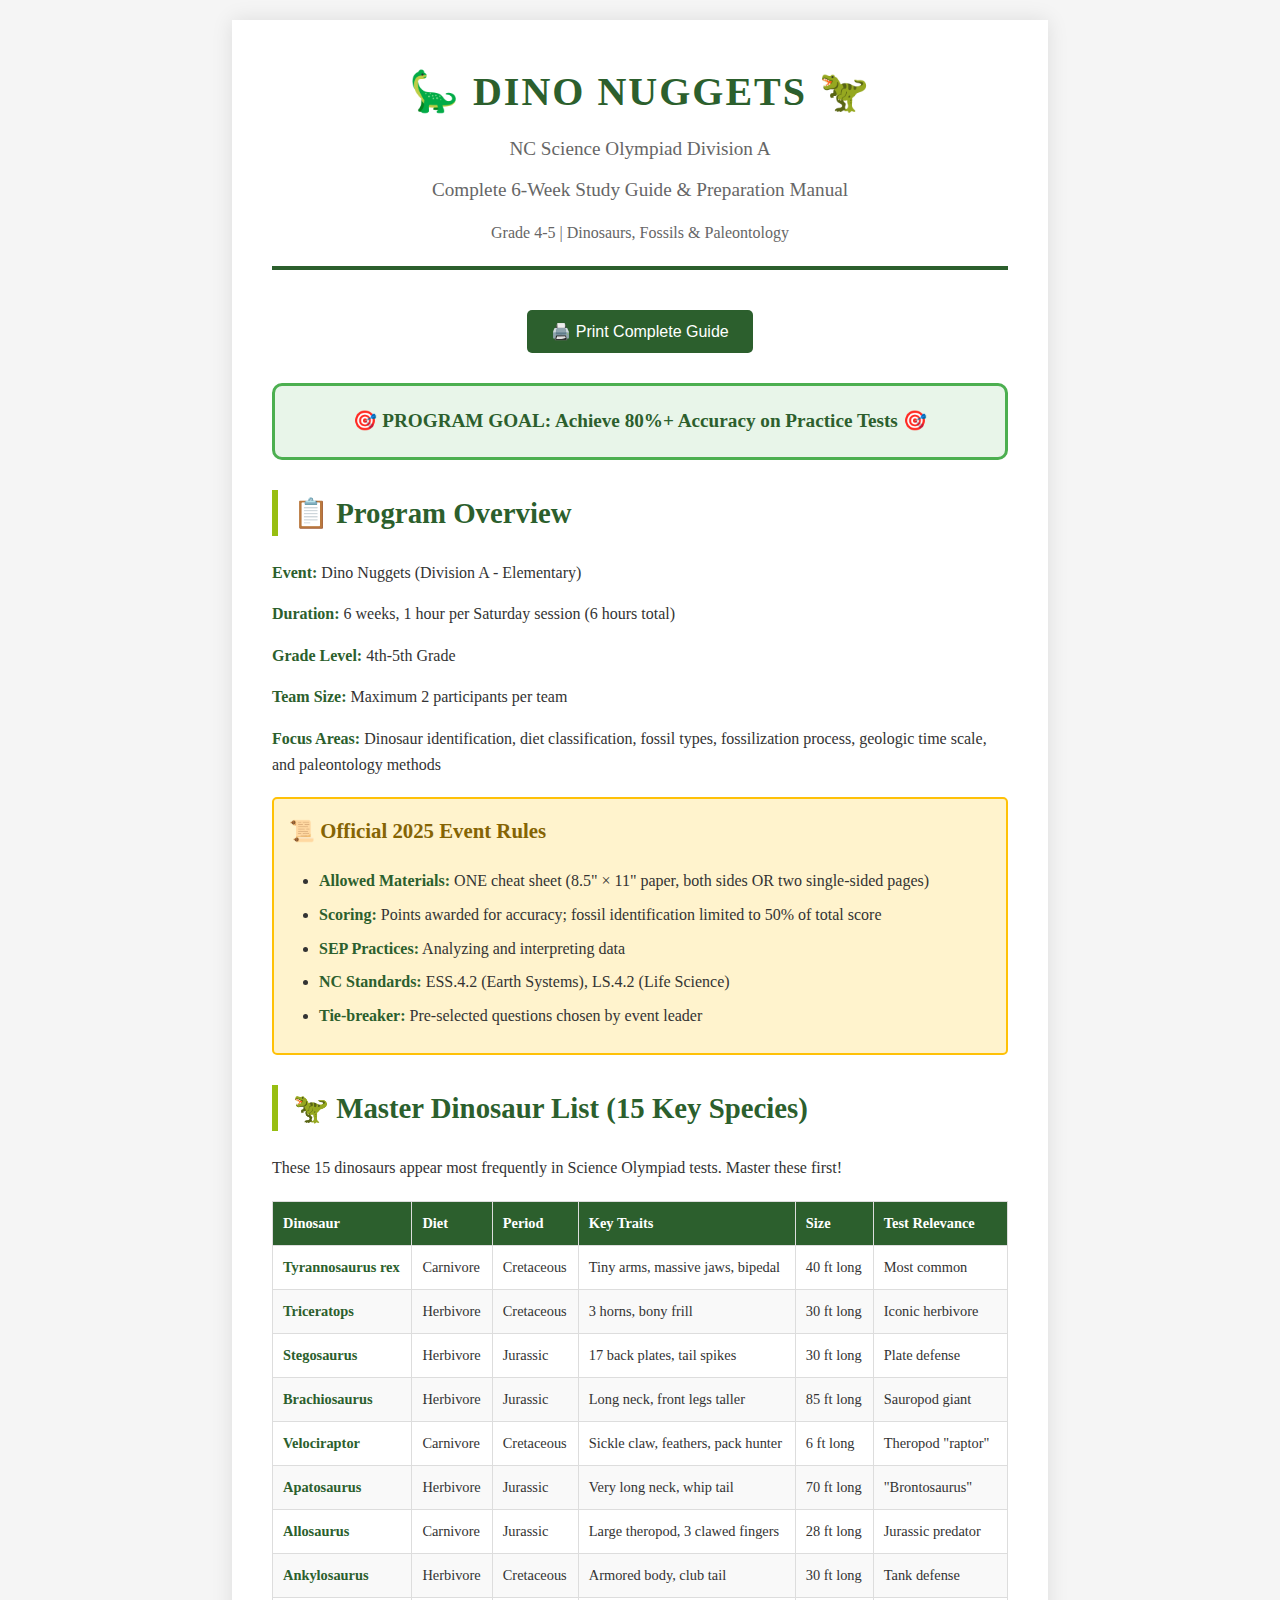
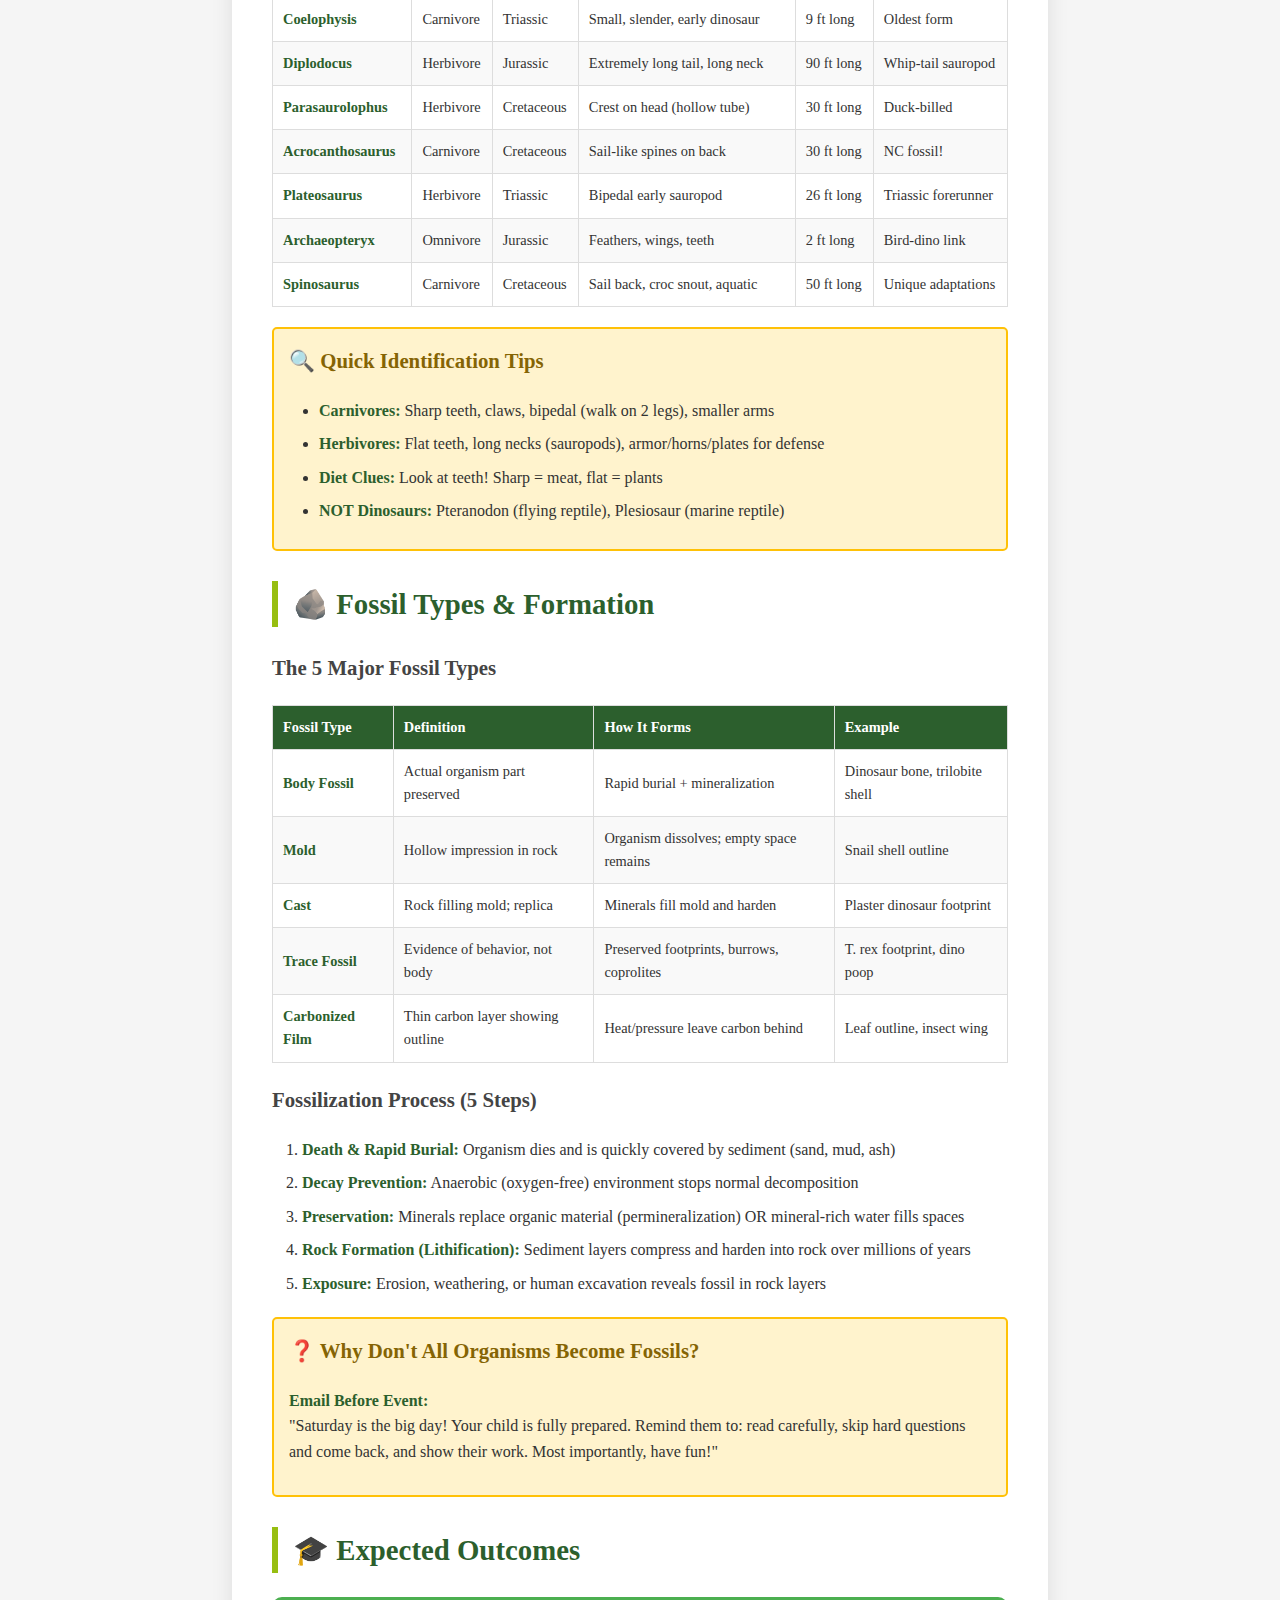
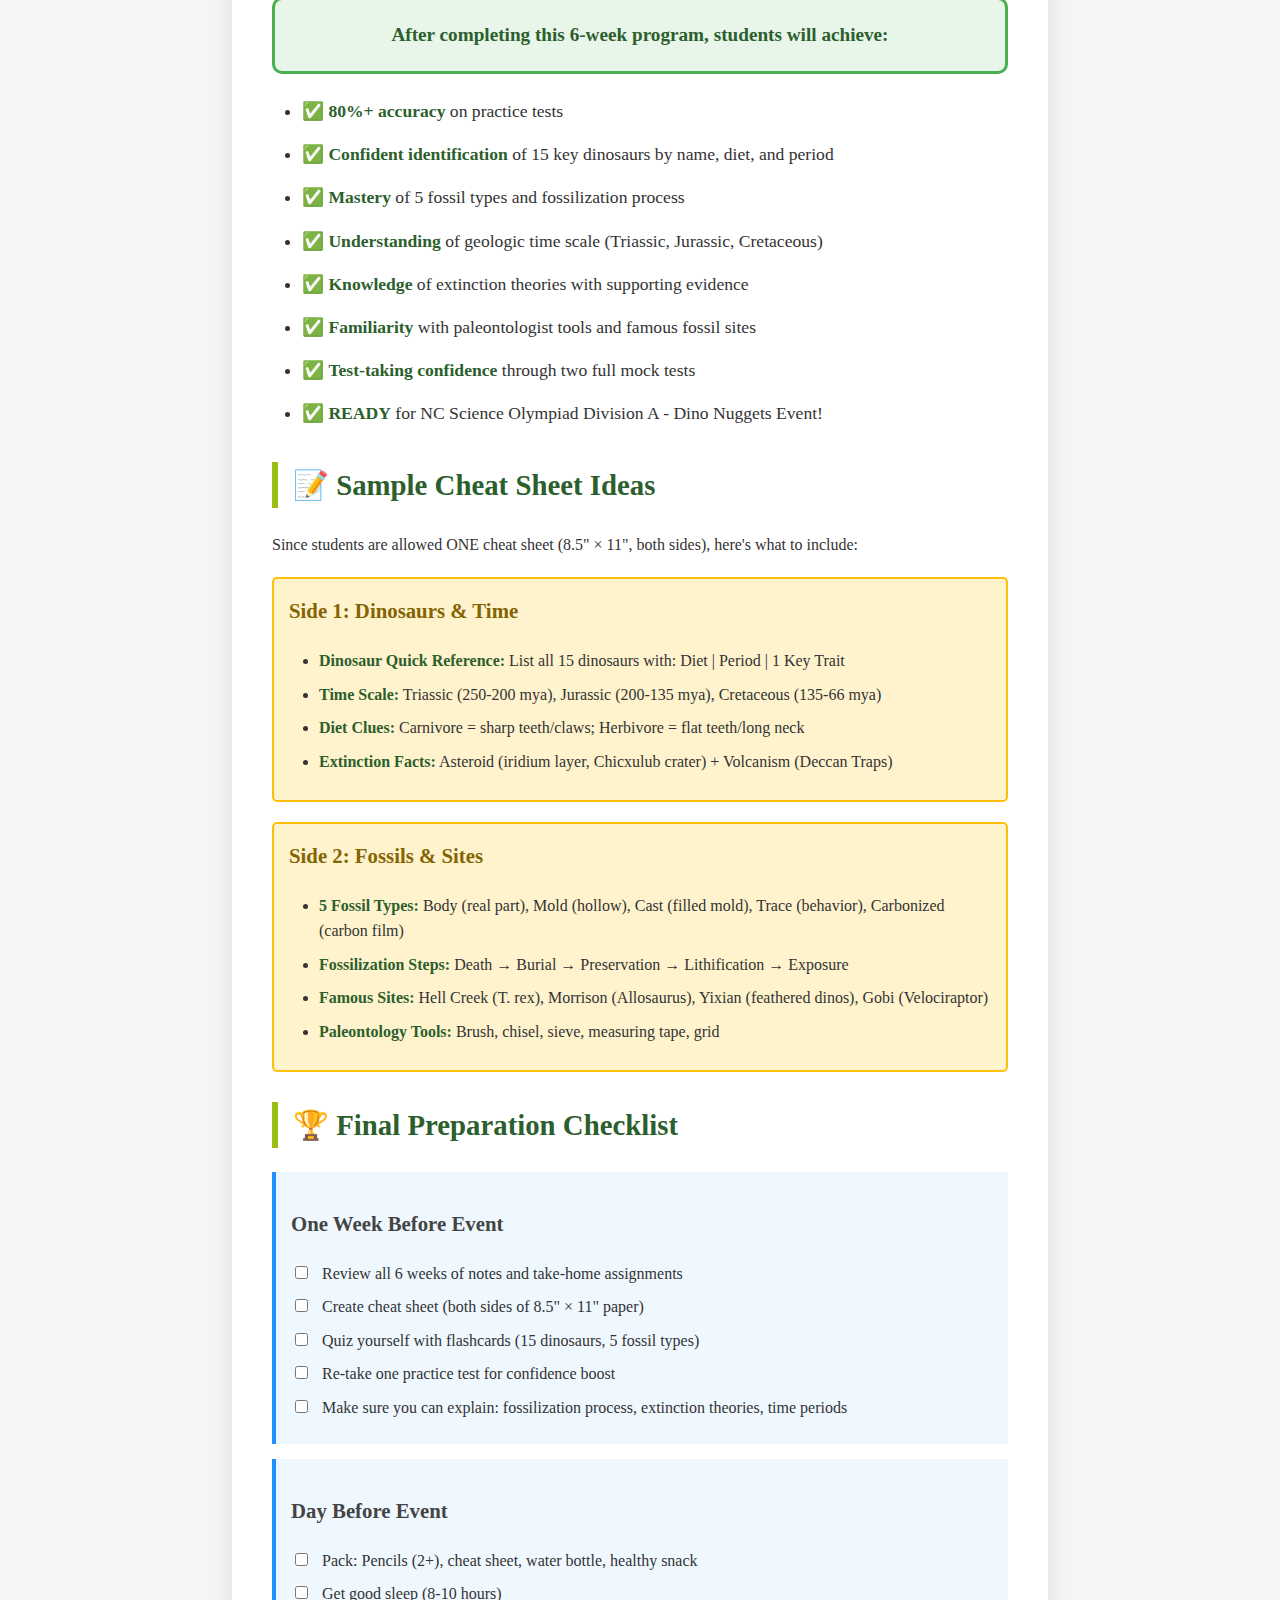
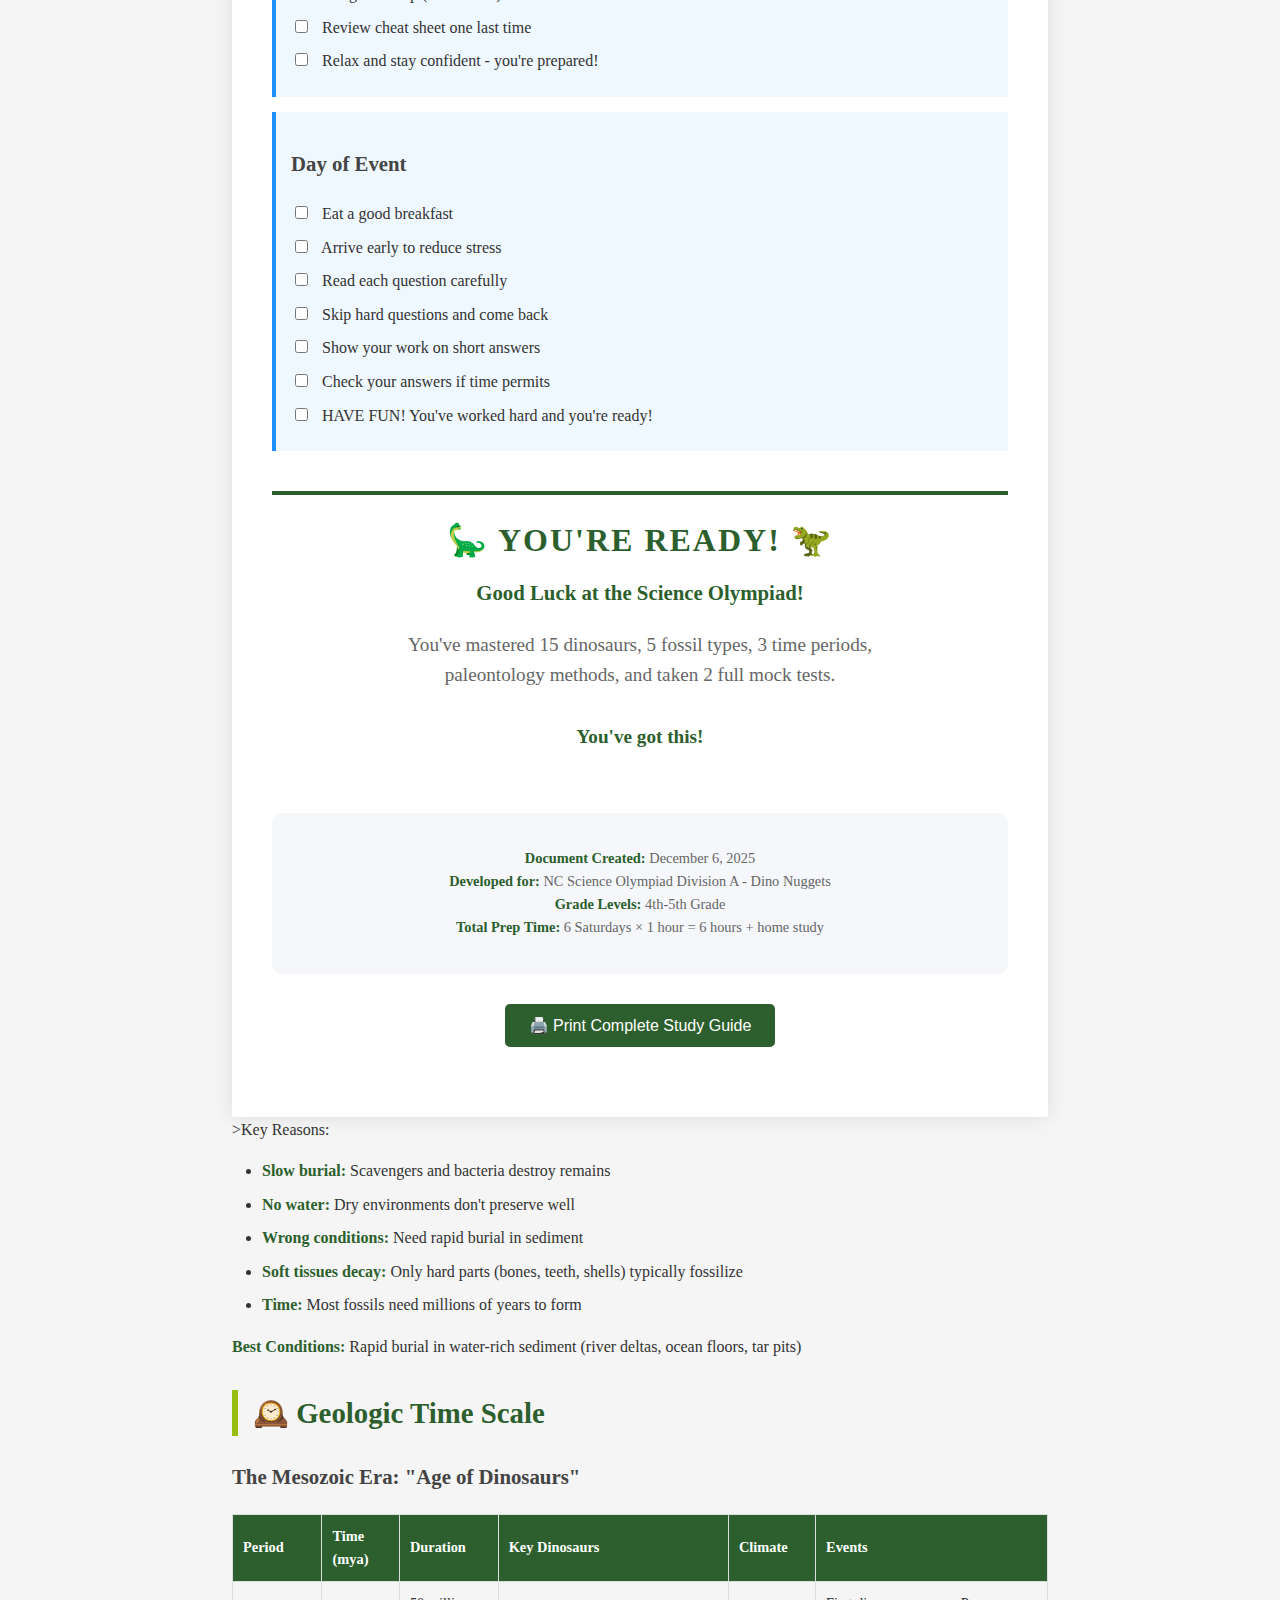
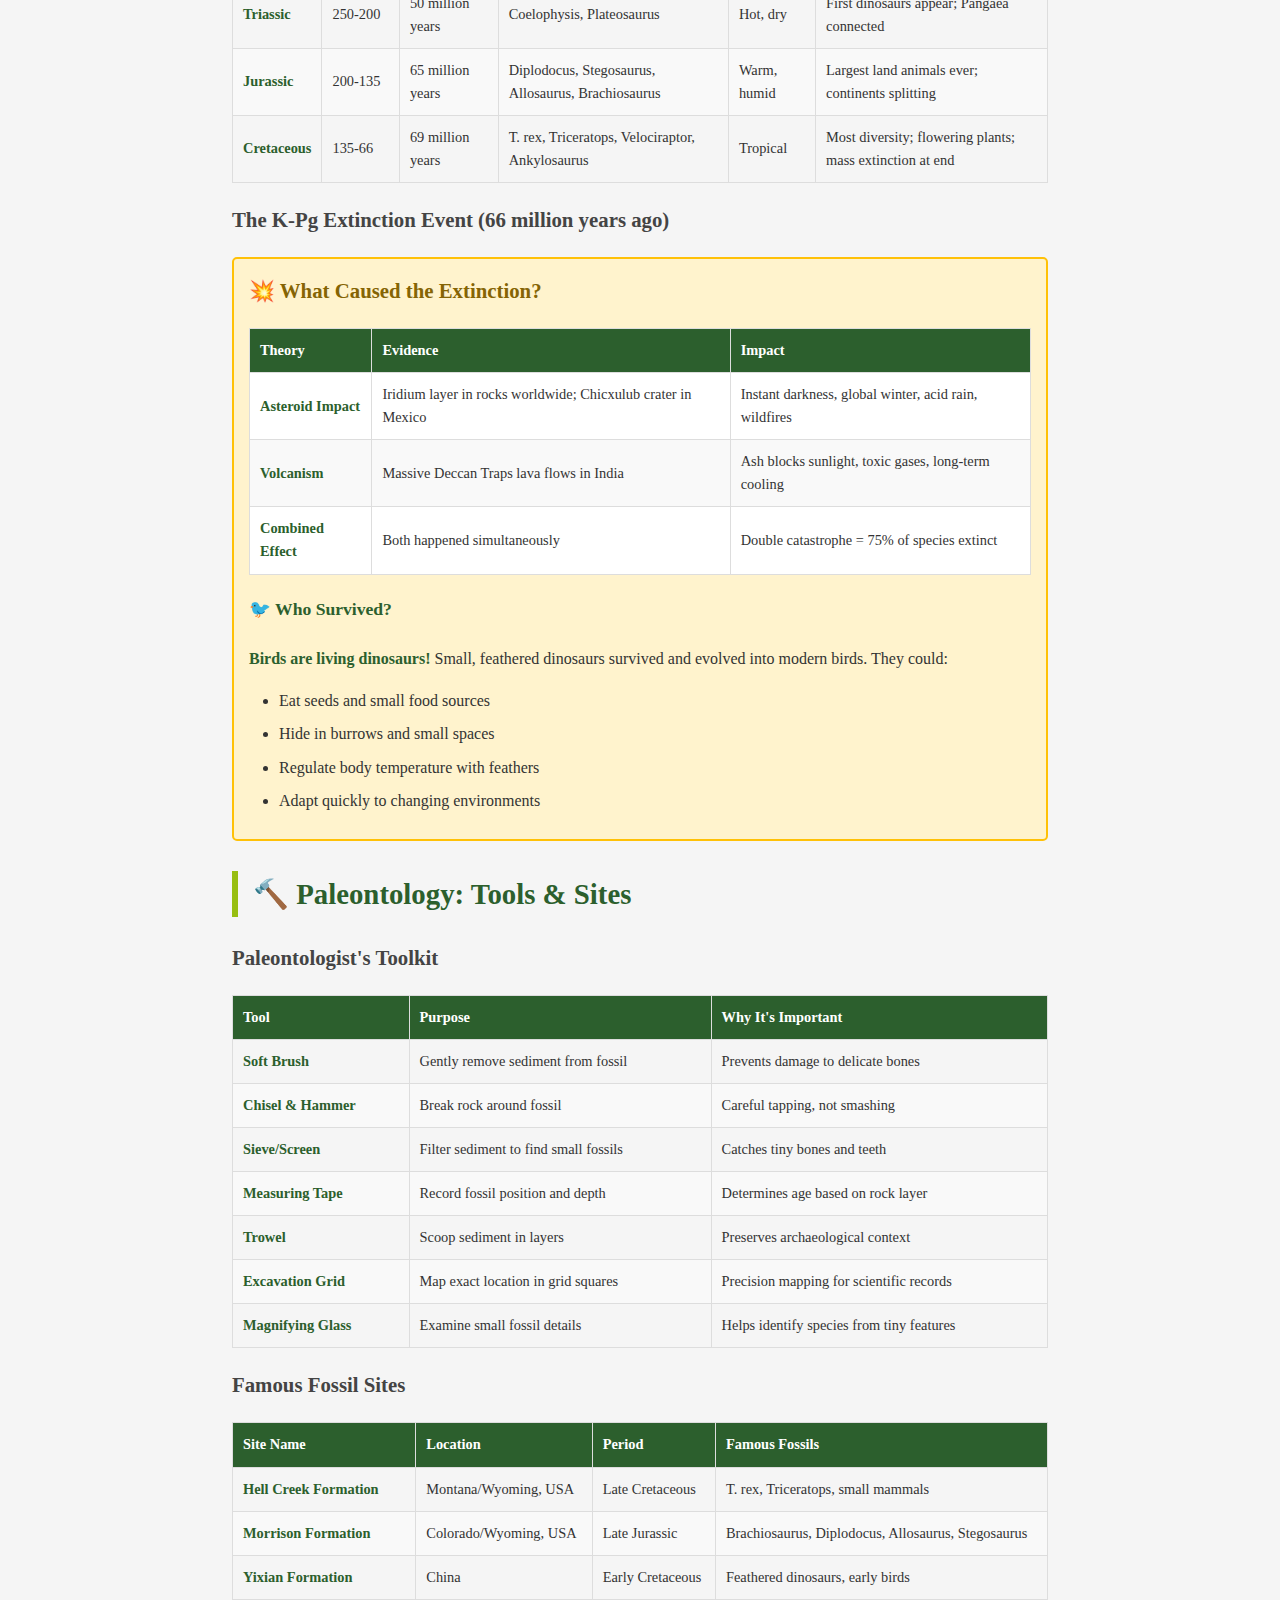
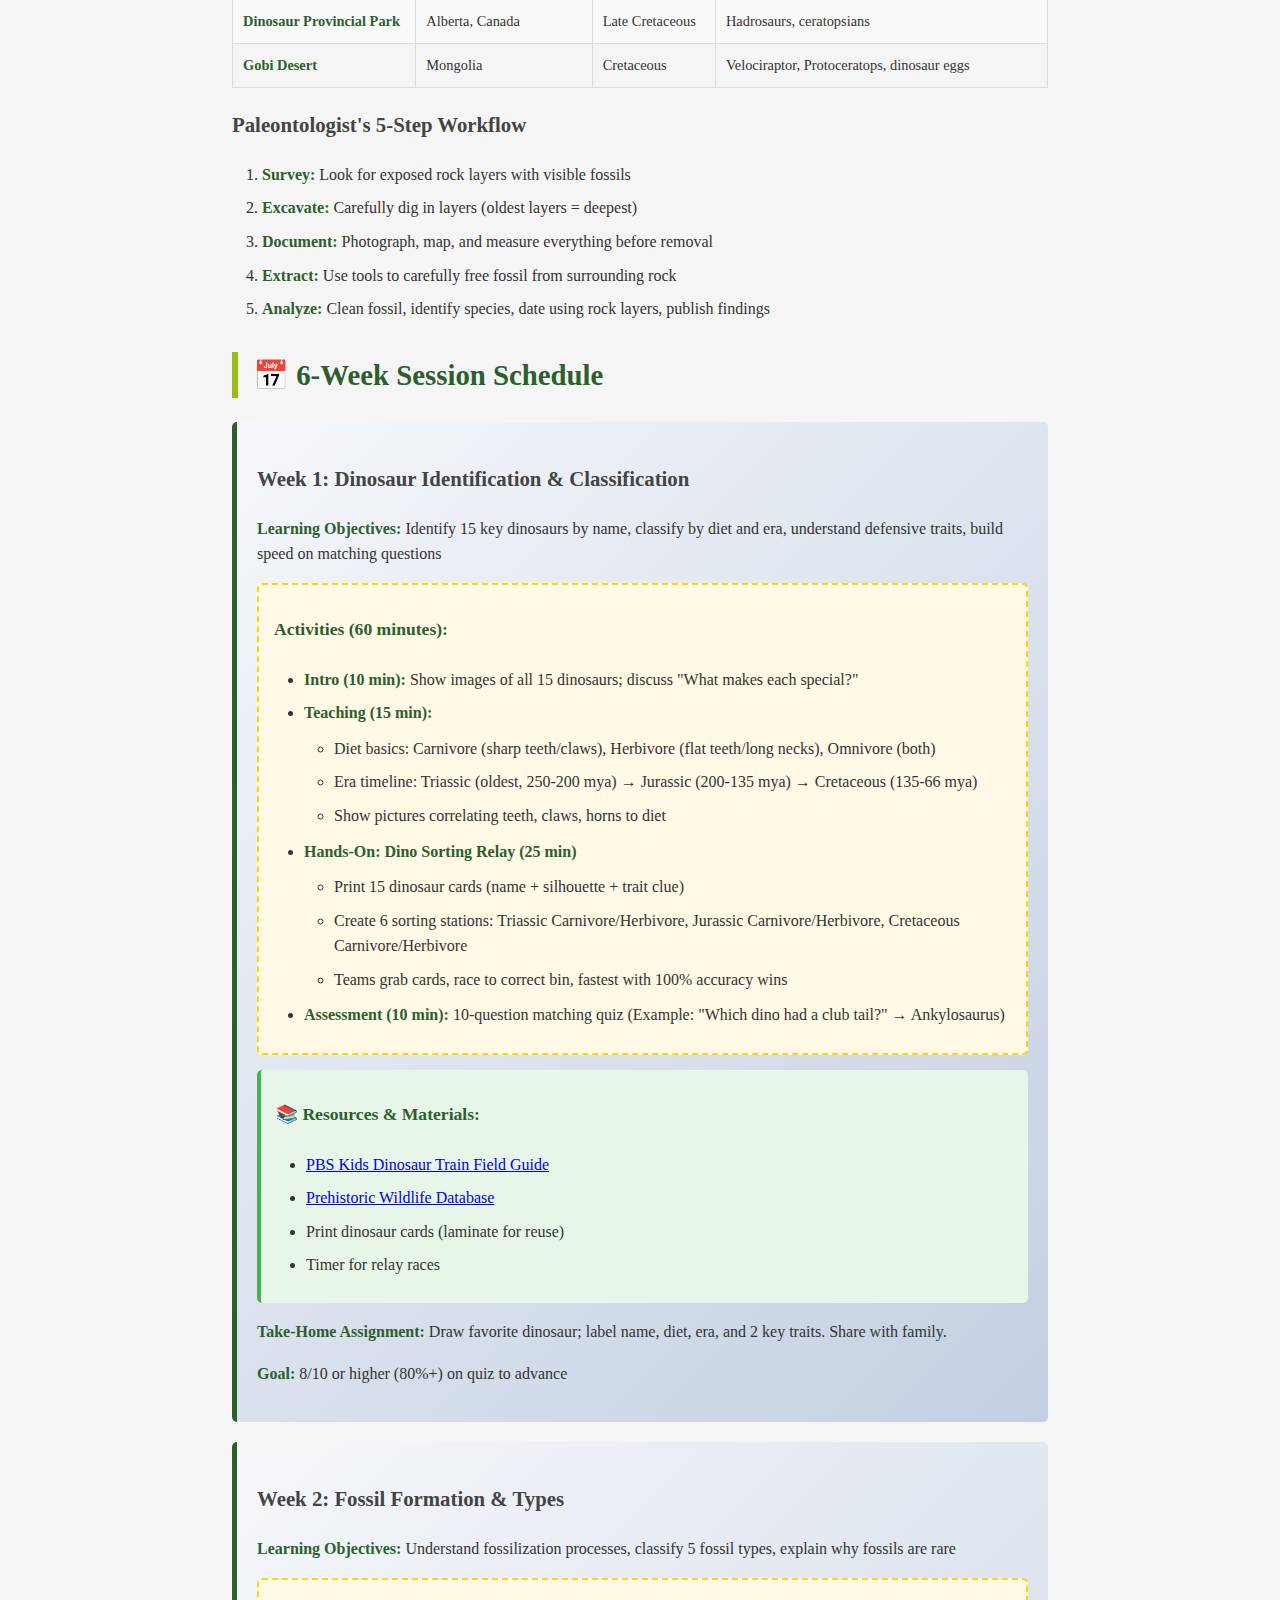
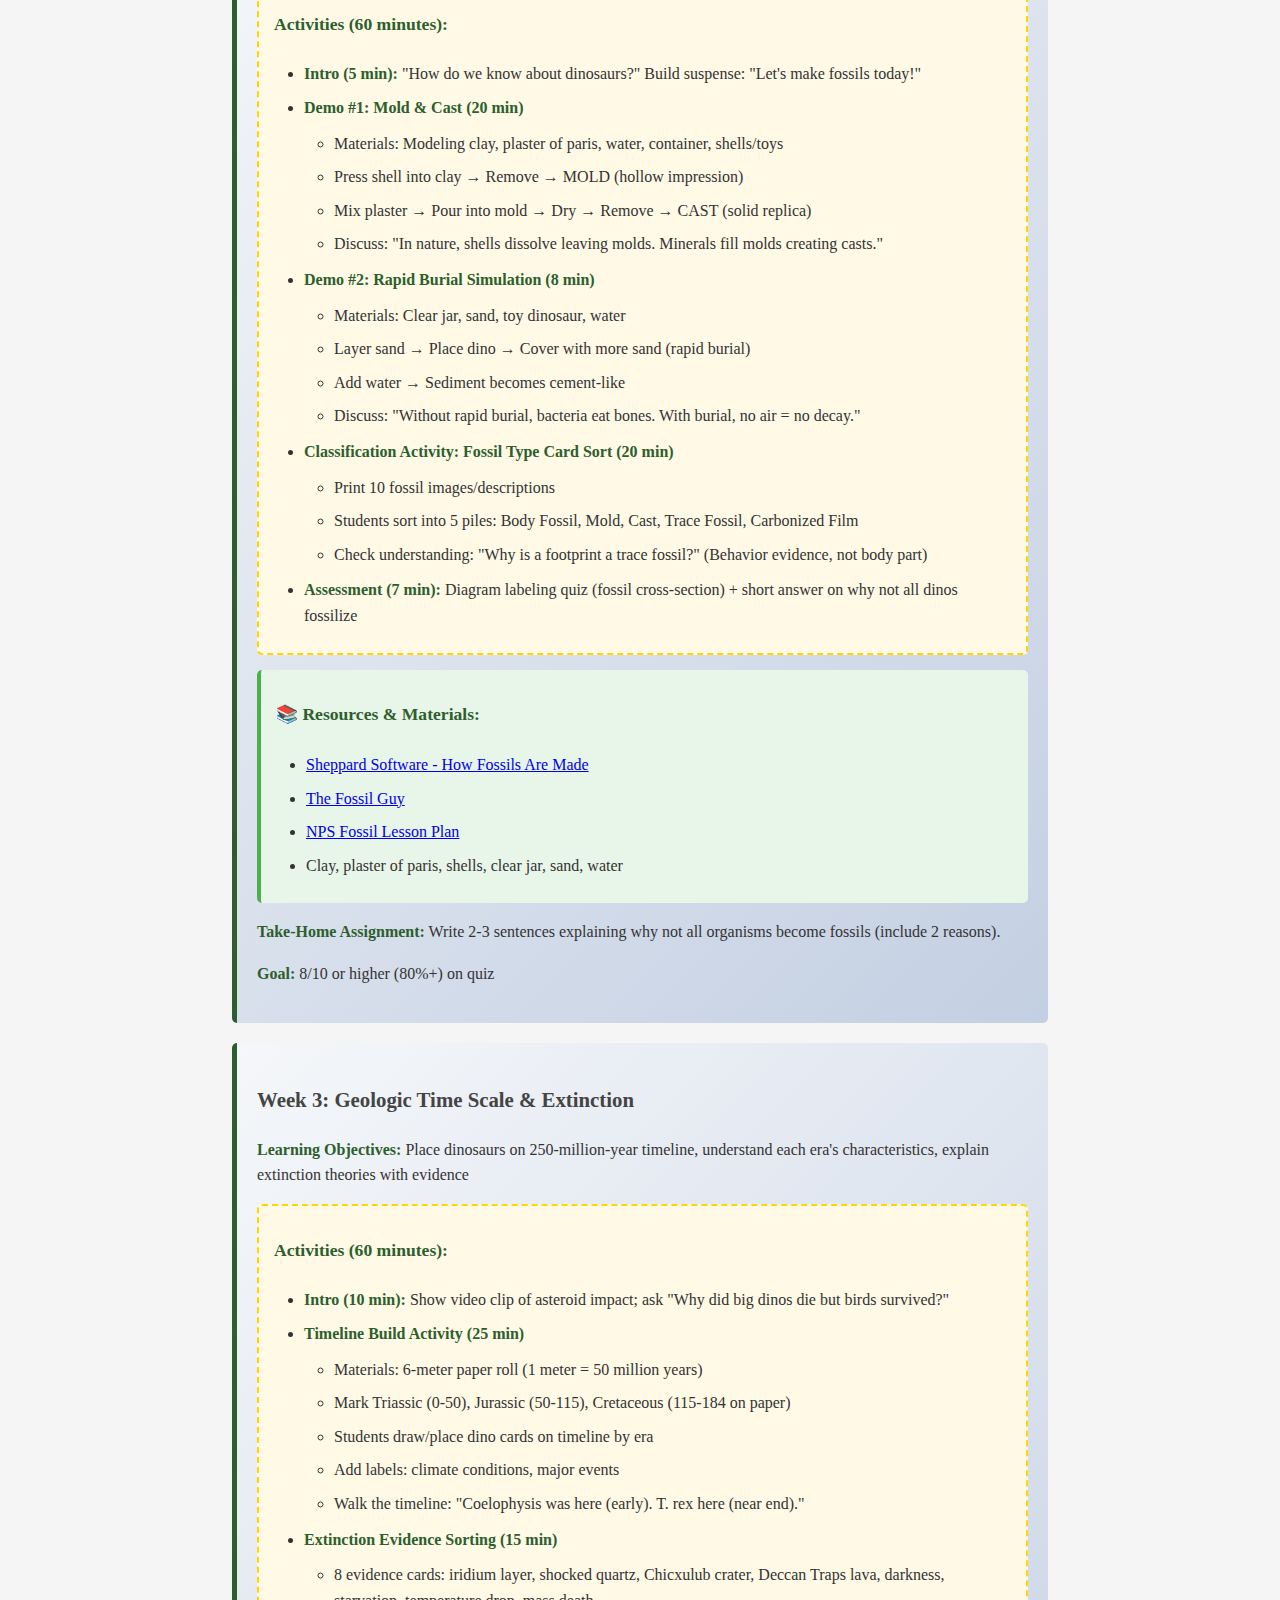
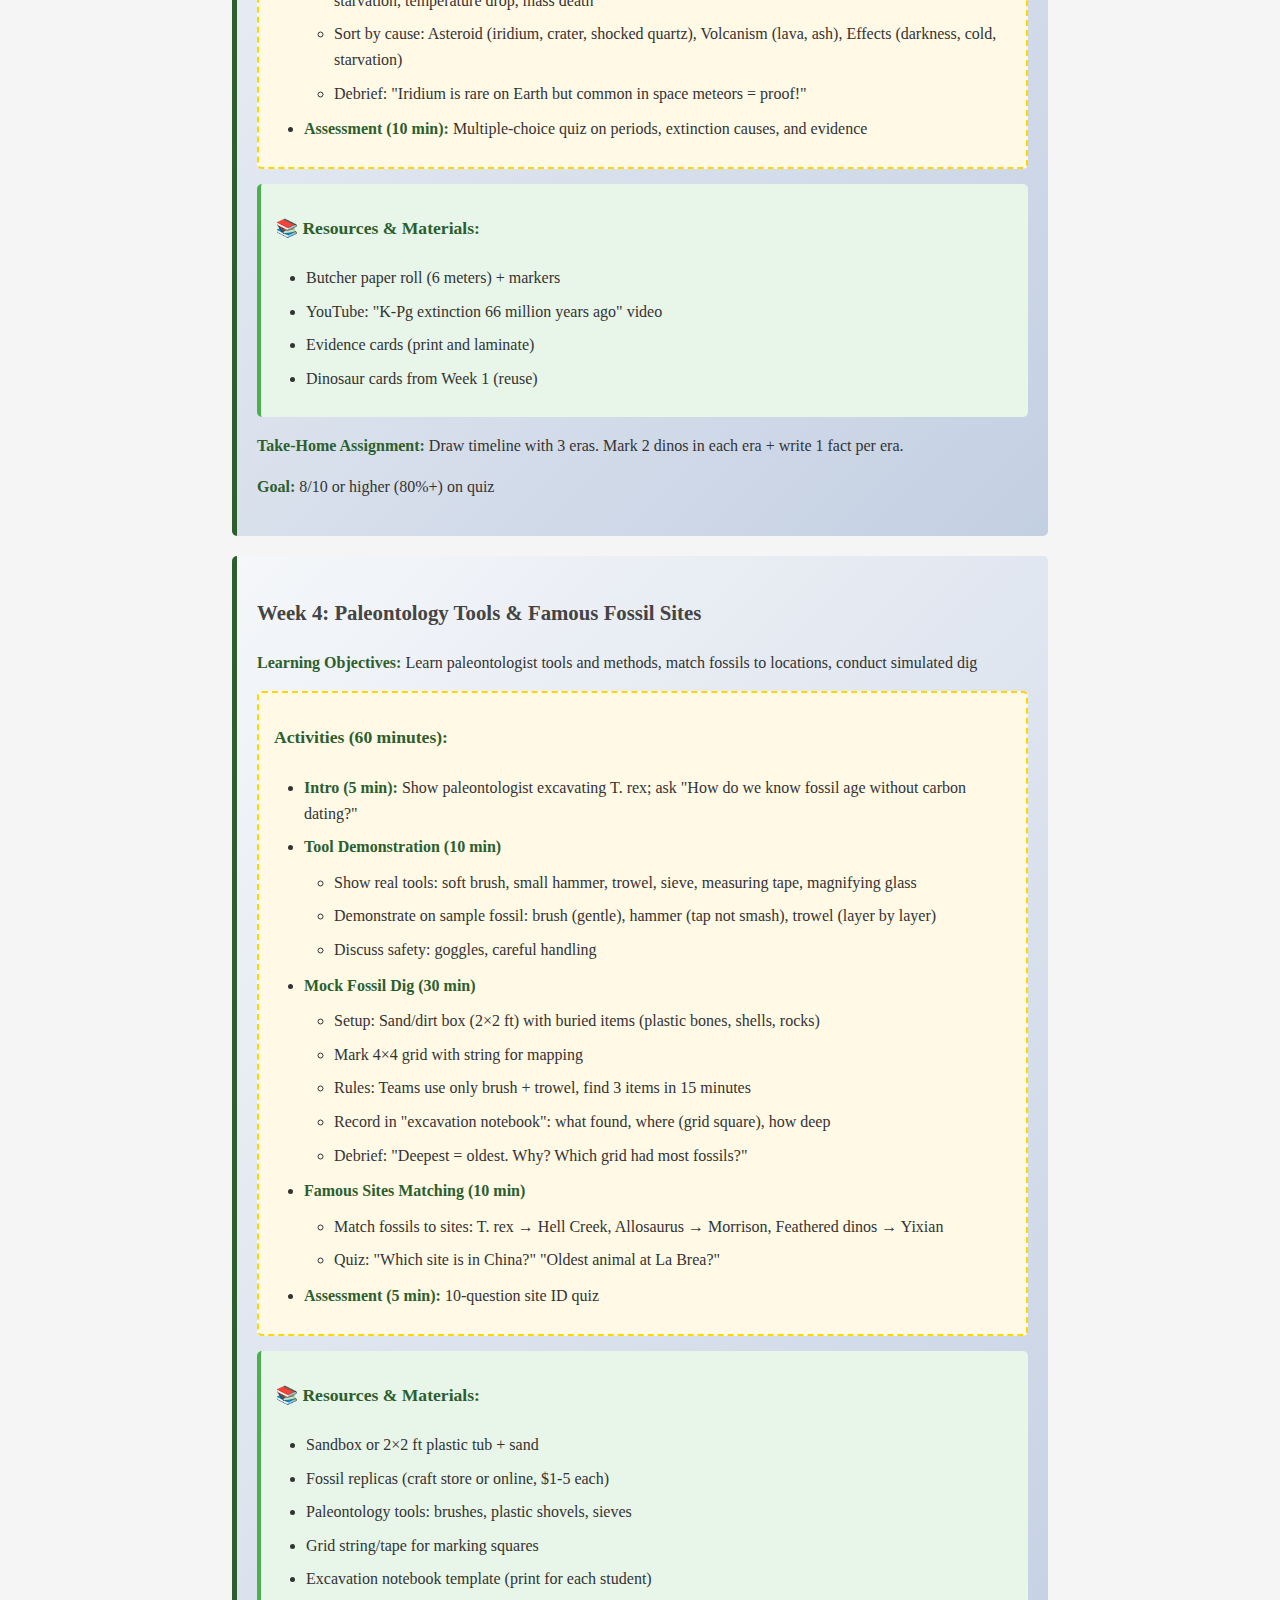
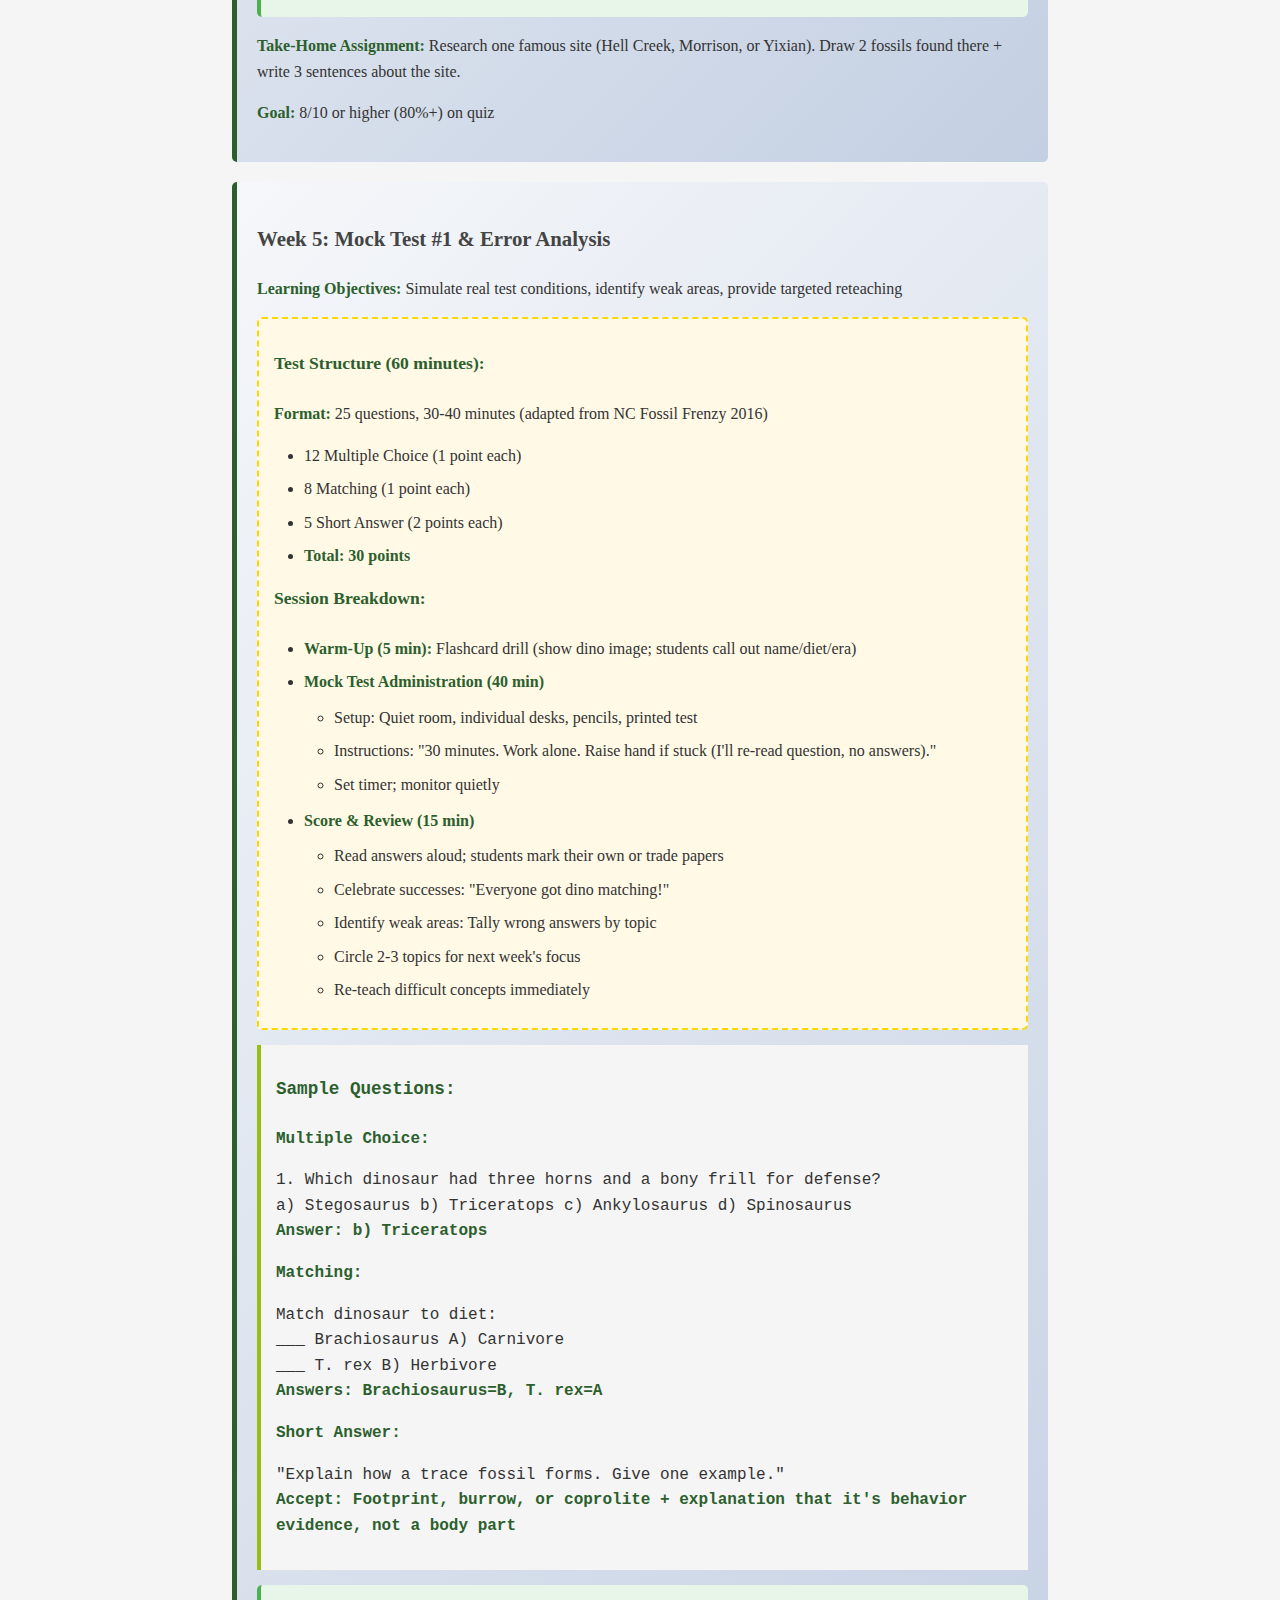
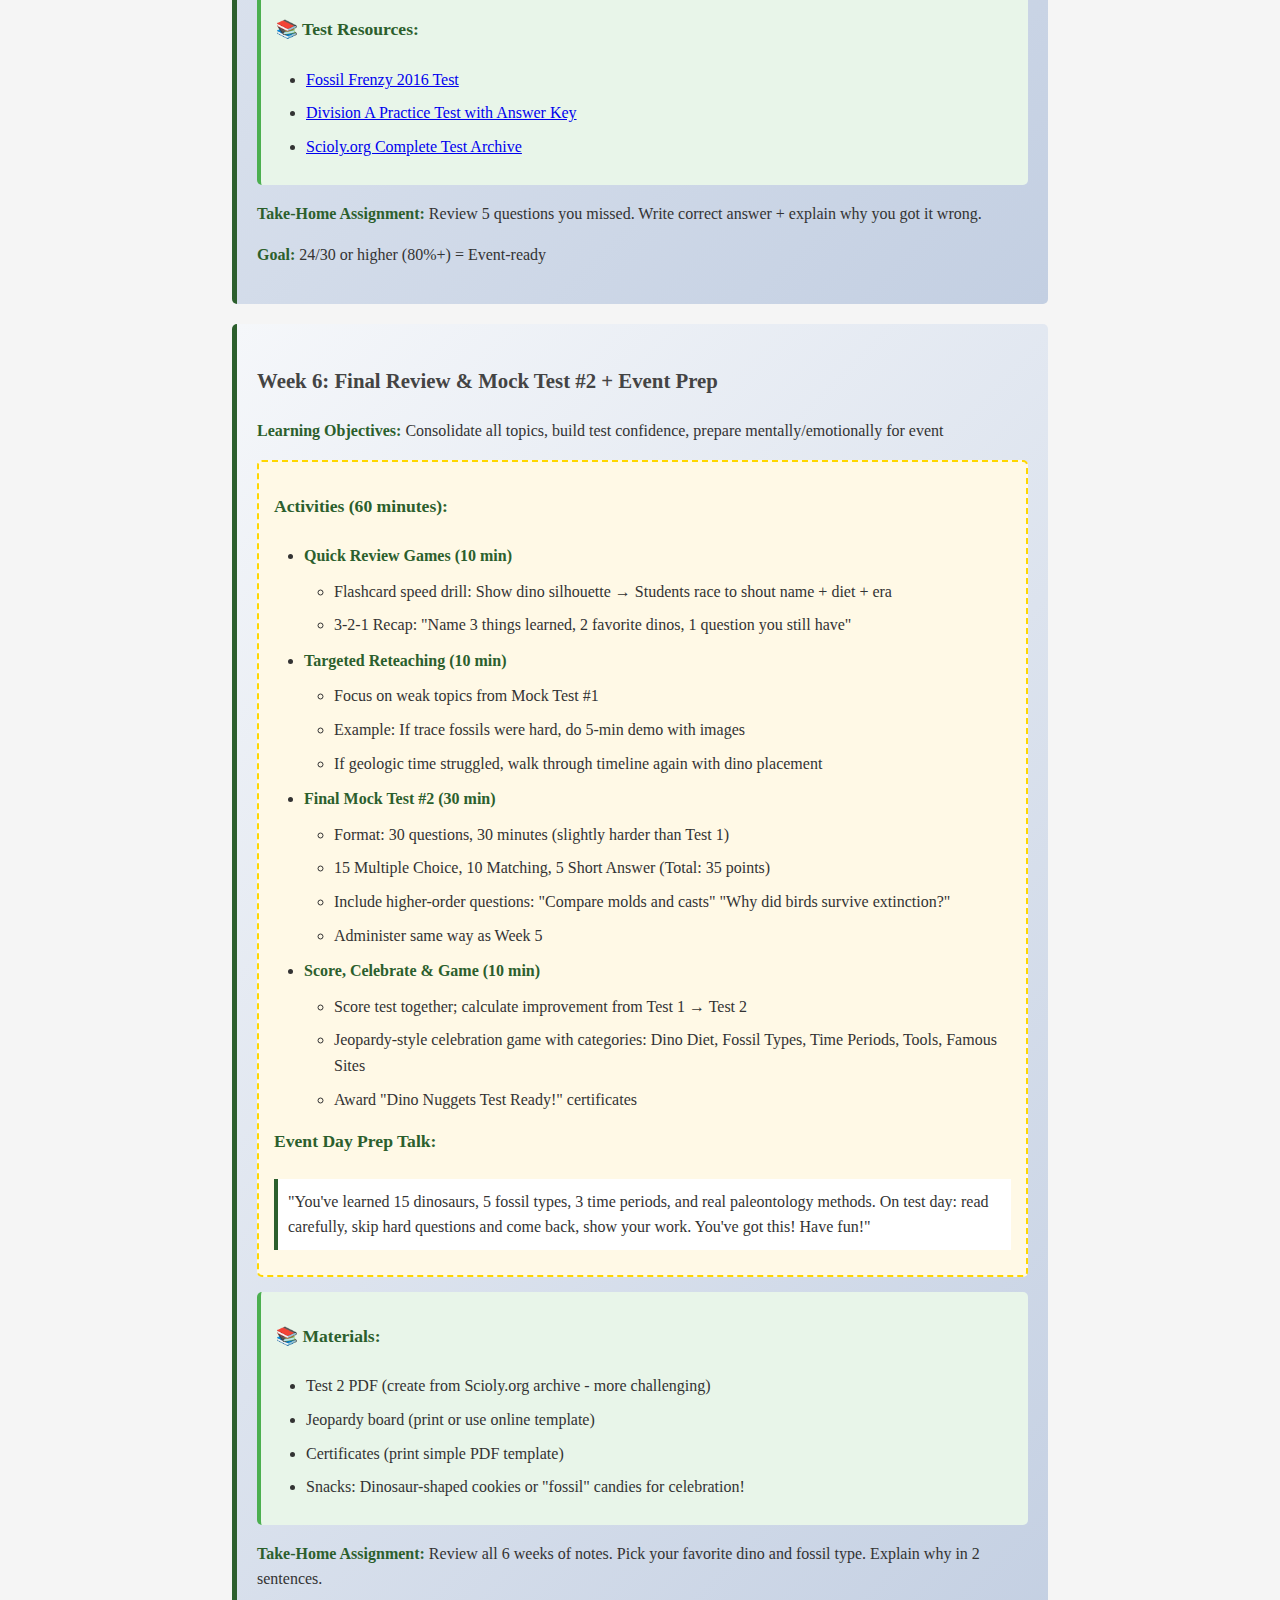
<file: dino_nuggets_study_guide.html>
<!DOCTYPE html>
<html lang="en">
<head>
    <meta charset="UTF-8">
    <meta name="viewport" content="width=device-width, initial-scale=1.0">
    <title>Dino Nuggets Science Olympiad Study Guide</title>
    <style>
        @media print {
            body { margin: 0; }
            .page-break { page-break-after: always; }
            .no-print { display: none; }
            .container { box-shadow: none; padding: 20px; }
        }
        
        body {
            font-family: 'Georgia', serif;
            line-height: 1.6;
            max-width: 8.5in;
            margin: 0 auto;
            padding: 20px;
            background: #f5f5f5;
            color: #333;
        }
        
        .container {
            background: white;
            padding: 40px;
            box-shadow: 0 0 20px rgba(0,0,0,0.1);
        }
        
        .header {
            text-align: center;
            border-bottom: 4px solid #2c5f2d;
            padding-bottom: 20px;
            margin-bottom: 30px;
        }
        
        h1 {
            color: #2c5f2d;
            font-size: 2.5em;
            margin: 0;
            text-transform: uppercase;
            letter-spacing: 2px;
        }
        
        .subtitle {
            color: #666;
            font-size: 1.2em;
            margin-top: 10px;
        }
        
        h2 {
            color: #2c5f2d;
            border-left: 6px solid #97be11;
            padding-left: 15px;
            margin-top: 30px;
            font-size: 1.8em;
            page-break-after: avoid;
        }
        
        h3 {
            color: #444;
            margin-top: 20px;
            font-size: 1.3em;
            page-break-after: avoid;
        }
        
        h4 {
            color: #2c5f2d;
            margin-top: 15px;
            font-size: 1.1em;
        }
        
        .week-box {
            background: linear-gradient(135deg, #f5f7fa 0%, #c3cfe2 100%);
            border-left: 5px solid #2c5f2d;
            padding: 20px;
            margin: 20px 0;
            border-radius: 5px;
            page-break-inside: avoid;
        }
        
        .activity-section {
            background: #fff9e6;
            padding: 15px;
            margin: 15px 0;
            border-radius: 5px;
            border: 2px dashed #ffd700;
        }
        
        .resource-box {
            background: #e8f5e9;
            padding: 15px;
            margin: 15px 0;
            border-radius: 5px;
            border-left: 4px solid #4caf50;
        }
        
        .tip-box {
            background: #fff3cd;
            border: 2px solid #ffc107;
            padding: 15px;
            margin: 20px 0;
            border-radius: 5px;
            page-break-inside: avoid;
        }
        
        .tip-box h3 {
            margin-top: 0;
            color: #856404;
        }
        
        table {
            width: 100%;
            border-collapse: collapse;
            margin: 20px 0;
            font-size: 0.9em;
            page-break-inside: avoid;
        }
        
        th, td {
            border: 1px solid #ddd;
            padding: 10px;
            text-align: left;
        }
        
        th {
            background-color: #2c5f2d;
            color: white;
            font-weight: bold;
        }
        
        tr:nth-child(even) {
            background-color: #f9f9f9;
        }
        
        ul, ol {
            margin: 10px 0;
            padding-left: 30px;
        }
        
        li {
            margin: 8px 0;
        }
        
        .button {
            background: #2c5f2d;
            color: white;
            padding: 12px 24px;
            border: none;
            border-radius: 5px;
            cursor: pointer;
            font-size: 1em;
            margin: 10px 5px;
        }
        
        .button:hover {
            background: #1e4620;
        }
        
        .dino-card {
            background: white;
            border: 2px solid #2c5f2d;
            padding: 12px;
            margin: 10px 0;
            border-radius: 8px;
            page-break-inside: avoid;
        }
        
        .dino-card h4 {
            color: #2c5f2d;
            margin: 0 0 8px 0;
        }
        
        .print-controls {
            text-align: center;
            margin: 20px 0;
        }
        
        .checklist {
            background: #f0f8ff;
            padding: 15px;
            border-left: 4px solid #1e90ff;
            margin: 15px 0;
        }
        
        .checklist label {
            display: block;
            margin: 8px 0;
            cursor: pointer;
        }
        
        .checklist input[type="checkbox"] {
            margin-right: 10px;
        }
        
        .goal-box {
            background: #e8f5e9;
            border: 3px solid #4caf50;
            padding: 20px;
            margin: 20px 0;
            text-align: center;
            border-radius: 10px;
            font-size: 1.2em;
            font-weight: bold;
            color: #2c5f2d;
        }
        
        .sample-question {
            background: #f5f5f5;
            padding: 15px;
            margin: 10px 0;
            border-left: 4px solid #97be11;
            font-family: 'Courier New', monospace;
        }
        
        .answer {
            color: #2c5f2d;
            font-weight: bold;
        }
        
        strong {
            color: #2c5f2d;
        }
    </style>
</head>
<body>
    <div class="container">
        <div class="header">
            <h1>🦕 DINO NUGGETS 🦖</h1>
            <div class="subtitle">NC Science Olympiad Division A</div>
            <div class="subtitle">Complete 6-Week Study Guide & Preparation Manual</div>
            <div class="subtitle" style="margin-top: 15px; font-size: 1em;">Grade 4-5 | Dinosaurs, Fossils & Paleontology</div>
        </div>

        <div class="print-controls no-print">
            <button class="button" onclick="window.print()">🖨️ Print Complete Guide</button>
        </div>

        <div class="goal-box">
            🎯 PROGRAM GOAL: Achieve 80%+ Accuracy on Practice Tests 🎯
        </div>

        <h2>📋 Program Overview</h2>
        <p><strong>Event:</strong> Dino Nuggets (Division A - Elementary)</p>
        <p><strong>Duration:</strong> 6 weeks, 1 hour per Saturday session (6 hours total)</p>
        <p><strong>Grade Level:</strong> 4th-5th Grade</p>
        <p><strong>Team Size:</strong> Maximum 2 participants per team</p>
        <p><strong>Focus Areas:</strong> Dinosaur identification, diet classification, fossil types, fossilization process, geologic time scale, and paleontology methods</p>

        <div class="tip-box">
            <h3>📜 Official 2025 Event Rules</h3>
            <ul>
                <li><strong>Allowed Materials:</strong> ONE cheat sheet (8.5" × 11" paper, both sides OR two single-sided pages)</li>
                <li><strong>Scoring:</strong> Points awarded for accuracy; fossil identification limited to 50% of total score</li>
                <li><strong>SEP Practices:</strong> Analyzing and interpreting data</li>
                <li><strong>NC Standards:</strong> ESS.4.2 (Earth Systems), LS.4.2 (Life Science)</li>
                <li><strong>Tie-breaker:</strong> Pre-selected questions chosen by event leader</li>
            </ul>
        </div>

        <div class="page-break"></div>

        <h2>🦖 Master Dinosaur List (15 Key Species)</h2>
        <p>These 15 dinosaurs appear most frequently in Science Olympiad tests. Master these first!</p>

        <table>
            <thead>
                <tr>
                    <th>Dinosaur</th>
                    <th>Diet</th>
                    <th>Period</th>
                    <th>Key Traits</th>
                    <th>Size</th>
                    <th>Test Relevance</th>
                </tr>
            </thead>
            <tbody>
                <tr>
                    <td><strong>Tyrannosaurus rex</strong></td>
                    <td>Carnivore</td>
                    <td>Cretaceous</td>
                    <td>Tiny arms, massive jaws, bipedal</td>
                    <td>40 ft long</td>
                    <td>Most common</td>
                </tr>
                <tr>
                    <td><strong>Triceratops</strong></td>
                    <td>Herbivore</td>
                    <td>Cretaceous</td>
                    <td>3 horns, bony frill</td>
                    <td>30 ft long</td>
                    <td>Iconic herbivore</td>
                </tr>
                <tr>
                    <td><strong>Stegosaurus</strong></td>
                    <td>Herbivore</td>
                    <td>Jurassic</td>
                    <td>17 back plates, tail spikes</td>
                    <td>30 ft long</td>
                    <td>Plate defense</td>
                </tr>
                <tr>
                    <td><strong>Brachiosaurus</strong></td>
                    <td>Herbivore</td>
                    <td>Jurassic</td>
                    <td>Long neck, front legs taller</td>
                    <td>85 ft long</td>
                    <td>Sauropod giant</td>
                </tr>
                <tr>
                    <td><strong>Velociraptor</strong></td>
                    <td>Carnivore</td>
                    <td>Cretaceous</td>
                    <td>Sickle claw, feathers, pack hunter</td>
                    <td>6 ft long</td>
                    <td>Theropod "raptor"</td>
                </tr>
                <tr>
                    <td><strong>Apatosaurus</strong></td>
                    <td>Herbivore</td>
                    <td>Jurassic</td>
                    <td>Very long neck, whip tail</td>
                    <td>70 ft long</td>
                    <td>"Brontosaurus"</td>
                </tr>
                <tr>
                    <td><strong>Allosaurus</strong></td>
                    <td>Carnivore</td>
                    <td>Jurassic</td>
                    <td>Large theropod, 3 clawed fingers</td>
                    <td>28 ft long</td>
                    <td>Jurassic predator</td>
                </tr>
                <tr>
                    <td><strong>Ankylosaurus</strong></td>
                    <td>Herbivore</td>
                    <td>Cretaceous</td>
                    <td>Armored body, club tail</td>
                    <td>30 ft long</td>
                    <td>Tank defense</td>
                </tr>
                <tr>
                    <td><strong>Coelophysis</strong></td>
                    <td>Carnivore</td>
                    <td>Triassic</td>
                    <td>Small, slender, early dinosaur</td>
                    <td>9 ft long</td>
                    <td>Oldest form</td>
                </tr>
                <tr>
                    <td><strong>Diplodocus</strong></td>
                    <td>Herbivore</td>
                    <td>Jurassic</td>
                    <td>Extremely long tail, long neck</td>
                    <td>90 ft long</td>
                    <td>Whip-tail sauropod</td>
                </tr>
                <tr>
                    <td><strong>Parasaurolophus</strong></td>
                    <td>Herbivore</td>
                    <td>Cretaceous</td>
                    <td>Crest on head (hollow tube)</td>
                    <td>30 ft long</td>
                    <td>Duck-billed</td>
                </tr>
                <tr>
                    <td><strong>Acrocanthosaurus</strong></td>
                    <td>Carnivore</td>
                    <td>Cretaceous</td>
                    <td>Sail-like spines on back</td>
                    <td>30 ft long</td>
                    <td>NC fossil!</td>
                </tr>
                <tr>
                    <td><strong>Plateosaurus</strong></td>
                    <td>Herbivore</td>
                    <td>Triassic</td>
                    <td>Bipedal early sauropod</td>
                    <td>26 ft long</td>
                    <td>Triassic forerunner</td>
                </tr>
                <tr>
                    <td><strong>Archaeopteryx</strong></td>
                    <td>Omnivore</td>
                    <td>Jurassic</td>
                    <td>Feathers, wings, teeth</td>
                    <td>2 ft long</td>
                    <td>Bird-dino link</td>
                </tr>
                <tr>
                    <td><strong>Spinosaurus</strong></td>
                    <td>Carnivore</td>
                    <td>Cretaceous</td>
                    <td>Sail back, croc snout, aquatic</td>
                    <td>50 ft long</td>
                    <td>Unique adaptations</td>
                </tr>
            </tbody>
        </table>

        <div class="tip-box">
            <h3>🔍 Quick Identification Tips</h3>
            <ul>
                <li><strong>Carnivores:</strong> Sharp teeth, claws, bipedal (walk on 2 legs), smaller arms</li>
                <li><strong>Herbivores:</strong> Flat teeth, long necks (sauropods), armor/horns/plates for defense</li>
                <li><strong>Diet Clues:</strong> Look at teeth! Sharp = meat, flat = plants</li>
                <li><strong>NOT Dinosaurs:</strong> Pteranodon (flying reptile), Plesiosaur (marine reptile)</li>
            </ul>
        </div>

        <div class="page-break"></div>

        <h2>🪨 Fossil Types & Formation</h2>

        <h3>The 5 Major Fossil Types</h3>
        <table>
            <thead>
                <tr>
                    <th>Fossil Type</th>
                    <th>Definition</th>
                    <th>How It Forms</th>
                    <th>Example</th>
                </tr>
            </thead>
            <tbody>
                <tr>
                    <td><strong>Body Fossil</strong></td>
                    <td>Actual organism part preserved</td>
                    <td>Rapid burial + mineralization</td>
                    <td>Dinosaur bone, trilobite shell</td>
                </tr>
                <tr>
                    <td><strong>Mold</strong></td>
                    <td>Hollow impression in rock</td>
                    <td>Organism dissolves; empty space remains</td>
                    <td>Snail shell outline</td>
                </tr>
                <tr>
                    <td><strong>Cast</strong></td>
                    <td>Rock filling mold; replica</td>
                    <td>Minerals fill mold and harden</td>
                    <td>Plaster dinosaur footprint</td>
                </tr>
                <tr>
                    <td><strong>Trace Fossil</strong></td>
                    <td>Evidence of behavior, not body</td>
                    <td>Preserved footprints, burrows, coprolites</td>
                    <td>T. rex footprint, dino poop</td>
                </tr>
                <tr>
                    <td><strong>Carbonized Film</strong></td>
                    <td>Thin carbon layer showing outline</td>
                    <td>Heat/pressure leave carbon behind</td>
                    <td>Leaf outline, insect wing</td>
                </tr>
            </tbody>
        </table>

        <h3>Fossilization Process (5 Steps)</h3>
        <ol>
            <li><strong>Death & Rapid Burial:</strong> Organism dies and is quickly covered by sediment (sand, mud, ash)</li>
            <li><strong>Decay Prevention:</strong> Anaerobic (oxygen-free) environment stops normal decomposition</li>
            <li><strong>Preservation:</strong> Minerals replace organic material (permineralization) OR mineral-rich water fills spaces</li>
            <li><strong>Rock Formation (Lithification):</strong> Sediment layers compress and harden into rock over millions of years</li>
            <li><strong>Exposure:</strong> Erosion, weathering, or human excavation reveals fossil in rock layers</li>
        </ol>

        <div class="tip-box">
            <h3>❓ Why Don't All Organisms Become Fossils?</h3>
            <p><strong>Email Before Event:</strong><br>
            "Saturday is the big day! Your child is fully prepared. Remind them to: read carefully, skip hard questions and come back, and show their work. Most importantly, have fun!"</p>
        </div>

        <div class="page-break"></div>

        <h2>🎓 Expected Outcomes</h2>

        <div class="goal-box">
            After completing this 6-week program, students will achieve:
        </div>

        <ul style="font-size: 1.1em; line-height: 2;">
            <li>✅ <strong>80%+ accuracy</strong> on practice tests</li>
            <li>✅ <strong>Confident identification</strong> of 15 key dinosaurs by name, diet, and period</li>
            <li>✅ <strong>Mastery</strong> of 5 fossil types and fossilization process</li>
            <li>✅ <strong>Understanding</strong> of geologic time scale (Triassic, Jurassic, Cretaceous)</li>
            <li>✅ <strong>Knowledge</strong> of extinction theories with supporting evidence</li>
            <li>✅ <strong>Familiarity</strong> with paleontologist tools and famous fossil sites</li>
            <li>✅ <strong>Test-taking confidence</strong> through two full mock tests</li>
            <li>✅ <strong>READY</strong> for NC Science Olympiad Division A - Dino Nuggets Event!</li>
        </ul>

        <div class="page-break"></div>

        <h2>📝 Sample Cheat Sheet Ideas</h2>
        <p>Since students are allowed ONE cheat sheet (8.5" × 11", both sides), here's what to include:</p>

        <div class="tip-box">
            <h3>Side 1: Dinosaurs & Time</h3>
            <ul>
                <li><strong>Dinosaur Quick Reference:</strong> List all 15 dinosaurs with: Diet | Period | 1 Key Trait</li>
                <li><strong>Time Scale:</strong> Triassic (250-200 mya), Jurassic (200-135 mya), Cretaceous (135-66 mya)</li>
                <li><strong>Diet Clues:</strong> Carnivore = sharp teeth/claws; Herbivore = flat teeth/long neck</li>
                <li><strong>Extinction Facts:</strong> Asteroid (iridium layer, Chicxulub crater) + Volcanism (Deccan Traps)</li>
            </ul>
        </div>

        <div class="tip-box">
            <h3>Side 2: Fossils & Sites</h3>
            <ul>
                <li><strong>5 Fossil Types:</strong> Body (real part), Mold (hollow), Cast (filled mold), Trace (behavior), Carbonized (carbon film)</li>
                <li><strong>Fossilization Steps:</strong> Death → Burial → Preservation → Lithification → Exposure</li>
                <li><strong>Famous Sites:</strong> Hell Creek (T. rex), Morrison (Allosaurus), Yixian (feathered dinos), Gobi (Velociraptor)</li>
                <li><strong>Paleontology Tools:</strong> Brush, chisel, sieve, measuring tape, grid</li>
            </ul>
        </div>

        <div class="page-break"></div>

        <h2>🏆 Final Preparation Checklist</h2>

        <div class="checklist">
            <h3>One Week Before Event</h3>
            <label><input type="checkbox"> Review all 6 weeks of notes and take-home assignments</label>
            <label><input type="checkbox"> Create cheat sheet (both sides of 8.5" × 11" paper)</label>
            <label><input type="checkbox"> Quiz yourself with flashcards (15 dinosaurs, 5 fossil types)</label>
            <label><input type="checkbox"> Re-take one practice test for confidence boost</label>
            <label><input type="checkbox"> Make sure you can explain: fossilization process, extinction theories, time periods</label>
        </div>

        <div class="checklist">
            <h3>Day Before Event</h3>
            <label><input type="checkbox"> Pack: Pencils (2+), cheat sheet, water bottle, healthy snack</label>
            <label><input type="checkbox"> Get good sleep (8-10 hours)</label>
            <label><input type="checkbox"> Review cheat sheet one last time</label>
            <label><input type="checkbox"> Relax and stay confident - you're prepared!</label>
        </div>

        <div class="checklist">
            <h3>Day of Event</h3>
            <label><input type="checkbox"> Eat a good breakfast</label>
            <label><input type="checkbox"> Arrive early to reduce stress</label>
            <label><input type="checkbox"> Read each question carefully</label>
            <label><input type="checkbox"> Skip hard questions and come back</label>
            <label><input type="checkbox"> Show your work on short answers</label>
            <label><input type="checkbox"> Check your answers if time permits</label>
            <label><input type="checkbox"> HAVE FUN! You've worked hard and you're ready!</label>
        </div>

        <div class="page-break"></div>

        <div class="header" style="border-top: 4px solid #2c5f2d; border-bottom: none; padding-top: 20px; margin-top: 40px;">
            <h1 style="font-size: 2em;">🦕 YOU'RE READY! 🦖</h1>
            <div class="subtitle" style="font-size: 1.3em; color: #2c5f2d; font-weight: bold;">
                Good Luck at the Science Olympiad!
            </div>
            <div class="subtitle" style="margin-top: 20px;">
                You've mastered 15 dinosaurs, 5 fossil types, 3 time periods,<br>
                paleontology methods, and taken 2 full mock tests.<br><br>
                <strong>You've got this!</strong>
            </div>
        </div>

        <div style="margin-top: 40px; padding: 20px; background: #f5f7fa; border-radius: 10px; text-align: center;">
            <p style="font-size: 0.9em; color: #666;">
                <strong>Document Created:</strong> December 6, 2025<br>
                <strong>Developed for:</strong> NC Science Olympiad Division A - Dino Nuggets<br>
                <strong>Grade Levels:</strong> 4th-5th Grade<br>
                <strong>Total Prep Time:</strong> 6 Saturdays × 1 hour = 6 hours + home study
            </p>
        </div>

        <div class="print-controls no-print" style="margin-top: 20px;">
            <button class="button" onclick="window.print()">🖨️ Print Complete Study Guide</button>
        </div>

    </div>
</body>
</html>>Key Reasons:</strong></p>
            <ul>
                <li><strong>Slow burial:</strong> Scavengers and bacteria destroy remains</li>
                <li><strong>No water:</strong> Dry environments don't preserve well</li>
                <li><strong>Wrong conditions:</strong> Need rapid burial in sediment</li>
                <li><strong>Soft tissues decay:</strong> Only hard parts (bones, teeth, shells) typically fossilize</li>
                <li><strong>Time:</strong> Most fossils need millions of years to form</li>
            </ul>
            <p><strong>Best Conditions:</strong> Rapid burial in water-rich sediment (river deltas, ocean floors, tar pits)</p>
        </div>

        <div class="page-break"></div>

        <h2>🕰️ Geologic Time Scale</h2>

        <h3>The Mesozoic Era: "Age of Dinosaurs"</h3>
        <table>
            <thead>
                <tr>
                    <th>Period</th>
                    <th>Time (mya)</th>
                    <th>Duration</th>
                    <th>Key Dinosaurs</th>
                    <th>Climate</th>
                    <th>Events</th>
                </tr>
            </thead>
            <tbody>
                <tr>
                    <td><strong>Triassic</strong></td>
                    <td>250-200</td>
                    <td>50 million years</td>
                    <td>Coelophysis, Plateosaurus</td>
                    <td>Hot, dry</td>
                    <td>First dinosaurs appear; Pangaea connected</td>
                </tr>
                <tr>
                    <td><strong>Jurassic</strong></td>
                    <td>200-135</td>
                    <td>65 million years</td>
                    <td>Diplodocus, Stegosaurus, Allosaurus, Brachiosaurus</td>
                    <td>Warm, humid</td>
                    <td>Largest land animals ever; continents splitting</td>
                </tr>
                <tr>
                    <td><strong>Cretaceous</strong></td>
                    <td>135-66</td>
                    <td>69 million years</td>
                    <td>T. rex, Triceratops, Velociraptor, Ankylosaurus</td>
                    <td>Tropical</td>
                    <td>Most diversity; flowering plants; mass extinction at end</td>
                </tr>
            </tbody>
        </table>

        <h3>The K-Pg Extinction Event (66 million years ago)</h3>
        
        <div class="tip-box">
            <h3>💥 What Caused the Extinction?</h3>
            <table style="background: white; margin-top: 15px;">
                <thead>
                    <tr>
                        <th>Theory</th>
                        <th>Evidence</th>
                        <th>Impact</th>
                    </tr>
                </thead>
                <tbody>
                    <tr>
                        <td><strong>Asteroid Impact</strong></td>
                        <td>Iridium layer in rocks worldwide; Chicxulub crater in Mexico</td>
                        <td>Instant darkness, global winter, acid rain, wildfires</td>
                    </tr>
                    <tr>
                        <td><strong>Volcanism</strong></td>
                        <td>Massive Deccan Traps lava flows in India</td>
                        <td>Ash blocks sunlight, toxic gases, long-term cooling</td>
                    </tr>
                    <tr>
                        <td><strong>Combined Effect</strong></td>
                        <td>Both happened simultaneously</td>
                        <td>Double catastrophe = 75% of species extinct</td>
                    </tr>
                </tbody>
            </table>
            
            <h4 style="margin-top: 15px;">🐦 Who Survived?</h4>
            <p><strong>Birds are living dinosaurs!</strong> Small, feathered dinosaurs survived and evolved into modern birds. They could:</p>
            <ul>
                <li>Eat seeds and small food sources</li>
                <li>Hide in burrows and small spaces</li>
                <li>Regulate body temperature with feathers</li>
                <li>Adapt quickly to changing environments</li>
            </ul>
        </div>

        <div class="page-break"></div>

        <h2>🔨 Paleontology: Tools & Sites</h2>

        <h3>Paleontologist's Toolkit</h3>
        <table>
            <thead>
                <tr>
                    <th>Tool</th>
                    <th>Purpose</th>
                    <th>Why It's Important</th>
                </tr>
            </thead>
            <tbody>
                <tr>
                    <td><strong>Soft Brush</strong></td>
                    <td>Gently remove sediment from fossil</td>
                    <td>Prevents damage to delicate bones</td>
                </tr>
                <tr>
                    <td><strong>Chisel & Hammer</strong></td>
                    <td>Break rock around fossil</td>
                    <td>Careful tapping, not smashing</td>
                </tr>
                <tr>
                    <td><strong>Sieve/Screen</strong></td>
                    <td>Filter sediment to find small fossils</td>
                    <td>Catches tiny bones and teeth</td>
                </tr>
                <tr>
                    <td><strong>Measuring Tape</strong></td>
                    <td>Record fossil position and depth</td>
                    <td>Determines age based on rock layer</td>
                </tr>
                <tr>
                    <td><strong>Trowel</strong></td>
                    <td>Scoop sediment in layers</td>
                    <td>Preserves archaeological context</td>
                </tr>
                <tr>
                    <td><strong>Excavation Grid</strong></td>
                    <td>Map exact location in grid squares</td>
                    <td>Precision mapping for scientific records</td>
                </tr>
                <tr>
                    <td><strong>Magnifying Glass</strong></td>
                    <td>Examine small fossil details</td>
                    <td>Helps identify species from tiny features</td>
                </tr>
            </tbody>
        </table>

        <h3>Famous Fossil Sites</h3>
        <table>
            <thead>
                <tr>
                    <th>Site Name</th>
                    <th>Location</th>
                    <th>Period</th>
                    <th>Famous Fossils</th>
                </tr>
            </thead>
            <tbody>
                <tr>
                    <td><strong>Hell Creek Formation</strong></td>
                    <td>Montana/Wyoming, USA</td>
                    <td>Late Cretaceous</td>
                    <td>T. rex, Triceratops, small mammals</td>
                </tr>
                <tr>
                    <td><strong>Morrison Formation</strong></td>
                    <td>Colorado/Wyoming, USA</td>
                    <td>Late Jurassic</td>
                    <td>Brachiosaurus, Diplodocus, Allosaurus, Stegosaurus</td>
                </tr>
                <tr>
                    <td><strong>Yixian Formation</strong></td>
                    <td>China</td>
                    <td>Early Cretaceous</td>
                    <td>Feathered dinosaurs, early birds</td>
                </tr>
                <tr>
                    <td><strong>Dinosaur Provincial Park</strong></td>
                    <td>Alberta, Canada</td>
                    <td>Late Cretaceous</td>
                    <td>Hadrosaurs, ceratopsians</td>
                </tr>
                <tr>
                    <td><strong>Gobi Desert</strong></td>
                    <td>Mongolia</td>
                    <td>Cretaceous</td>
                    <td>Velociraptor, Protoceratops, dinosaur eggs</td>
                </tr>
            </tbody>
        </table>

        <h3>Paleontologist's 5-Step Workflow</h3>
        <ol>
            <li><strong>Survey:</strong> Look for exposed rock layers with visible fossils</li>
            <li><strong>Excavate:</strong> Carefully dig in layers (oldest layers = deepest)</li>
            <li><strong>Document:</strong> Photograph, map, and measure everything before removal</li>
            <li><strong>Extract:</strong> Use tools to carefully free fossil from surrounding rock</li>
            <li><strong>Analyze:</strong> Clean fossil, identify species, date using rock layers, publish findings</li>
        </ol>

        <div class="page-break"></div>

        <h2>📅 6-Week Session Schedule</h2>

        <div class="week-box">
            <h3>Week 1: Dinosaur Identification & Classification</h3>
            <p><strong>Learning Objectives:</strong> Identify 15 key dinosaurs by name, classify by diet and era, understand defensive traits, build speed on matching questions</p>
            
            <div class="activity-section">
                <h4>Activities (60 minutes):</h4>
                <ul>
                    <li><strong>Intro (10 min):</strong> Show images of all 15 dinosaurs; discuss "What makes each special?"</li>
                    <li><strong>Teaching (15 min):</strong>
                        <ul>
                            <li>Diet basics: Carnivore (sharp teeth/claws), Herbivore (flat teeth/long necks), Omnivore (both)</li>
                            <li>Era timeline: Triassic (oldest, 250-200 mya) → Jurassic (200-135 mya) → Cretaceous (135-66 mya)</li>
                            <li>Show pictures correlating teeth, claws, horns to diet</li>
                        </ul>
                    </li>
                    <li><strong>Hands-On: Dino Sorting Relay (25 min)</strong>
                        <ul>
                            <li>Print 15 dinosaur cards (name + silhouette + trait clue)</li>
                            <li>Create 6 sorting stations: Triassic Carnivore/Herbivore, Jurassic Carnivore/Herbivore, Cretaceous Carnivore/Herbivore</li>
                            <li>Teams grab cards, race to correct bin, fastest with 100% accuracy wins</li>
                        </ul>
                    </li>
                    <li><strong>Assessment (10 min):</strong> 10-question matching quiz (Example: "Which dino had a club tail?" → Ankylosaurus)</li>
                </ul>
            </div>
            
            <div class="resource-box">
                <h4>📚 Resources & Materials:</h4>
                <ul>
                    <li><a href="https://pbskids.org/dinosaurtrain/games/fieldguide.html">PBS Kids Dinosaur Train Field Guide</a></li>
                    <li><a href="https://www.prehistoric-wildlife.com/">Prehistoric Wildlife Database</a></li>
                    <li>Print dinosaur cards (laminate for reuse)</li>
                    <li>Timer for relay races</li>
                </ul>
            </div>
            
            <p><strong>Take-Home Assignment:</strong> Draw favorite dinosaur; label name, diet, era, and 2 key traits. Share with family.</p>
            <p><strong>Goal:</strong> 8/10 or higher (80%+) on quiz to advance</p>
        </div>

        <div class="week-box">
            <h3>Week 2: Fossil Formation & Types</h3>
            <p><strong>Learning Objectives:</strong> Understand fossilization processes, classify 5 fossil types, explain why fossils are rare</p>
            
            <div class="activity-section">
                <h4>Activities (60 minutes):</h4>
                <ul>
                    <li><strong>Intro (5 min):</strong> "How do we know about dinosaurs?" Build suspense: "Let's make fossils today!"</li>
                    <li><strong>Demo #1: Mold & Cast (20 min)</strong>
                        <ul>
                            <li>Materials: Modeling clay, plaster of paris, water, container, shells/toys</li>
                            <li>Press shell into clay → Remove → MOLD (hollow impression)</li>
                            <li>Mix plaster → Pour into mold → Dry → Remove → CAST (solid replica)</li>
                            <li>Discuss: "In nature, shells dissolve leaving molds. Minerals fill molds creating casts."</li>
                        </ul>
                    </li>
                    <li><strong>Demo #2: Rapid Burial Simulation (8 min)</strong>
                        <ul>
                            <li>Materials: Clear jar, sand, toy dinosaur, water</li>
                            <li>Layer sand → Place dino → Cover with more sand (rapid burial)</li>
                            <li>Add water → Sediment becomes cement-like</li>
                            <li>Discuss: "Without rapid burial, bacteria eat bones. With burial, no air = no decay."</li>
                        </ul>
                    </li>
                    <li><strong>Classification Activity: Fossil Type Card Sort (20 min)</strong>
                        <ul>
                            <li>Print 10 fossil images/descriptions</li>
                            <li>Students sort into 5 piles: Body Fossil, Mold, Cast, Trace Fossil, Carbonized Film</li>
                            <li>Check understanding: "Why is a footprint a trace fossil?" (Behavior evidence, not body part)</li>
                        </ul>
                    </li>
                    <li><strong>Assessment (7 min):</strong> Diagram labeling quiz (fossil cross-section) + short answer on why not all dinos fossilize</li>
                </ul>
            </div>
            
            <div class="resource-box">
                <h4>📚 Resources & Materials:</h4>
                <ul>
                    <li><a href="https://www.sheppardsoftware.com/scienceforkids/dinosaurs/fossils.htm">Sheppard Software - How Fossils Are Made</a></li>
                    <li><a href="https://www.fossilguy.com/">The Fossil Guy</a></li>
                    <li><a href="https://www.nps.gov/teachers/classrooms/make-your-own-fossils-lesson.htm">NPS Fossil Lesson Plan</a></li>
                    <li>Clay, plaster of paris, shells, clear jar, sand, water</li>
                </ul>
            </div>
            
            <p><strong>Take-Home Assignment:</strong> Write 2-3 sentences explaining why not all organisms become fossils (include 2 reasons).</p>
            <p><strong>Goal:</strong> 8/10 or higher (80%+) on quiz</p>
        </div>

        <div class="week-box">
            <h3>Week 3: Geologic Time Scale & Extinction</h3>
            <p><strong>Learning Objectives:</strong> Place dinosaurs on 250-million-year timeline, understand each era's characteristics, explain extinction theories with evidence</p>
            
            <div class="activity-section">
                <h4>Activities (60 minutes):</h4>
                <ul>
                    <li><strong>Intro (10 min):</strong> Show video clip of asteroid impact; ask "Why did big dinos die but birds survived?"</li>
                    <li><strong>Timeline Build Activity (25 min)</strong>
                        <ul>
                            <li>Materials: 6-meter paper roll (1 meter = 50 million years)</li>
                            <li>Mark Triassic (0-50), Jurassic (50-115), Cretaceous (115-184 on paper)</li>
                            <li>Students draw/place dino cards on timeline by era</li>
                            <li>Add labels: climate conditions, major events</li>
                            <li>Walk the timeline: "Coelophysis was here (early). T. rex here (near end)."</li>
                        </ul>
                    </li>
                    <li><strong>Extinction Evidence Sorting (15 min)</strong>
                        <ul>
                            <li>8 evidence cards: iridium layer, shocked quartz, Chicxulub crater, Deccan Traps lava, darkness, starvation, temperature drop, mass death</li>
                            <li>Sort by cause: Asteroid (iridium, crater, shocked quartz), Volcanism (lava, ash), Effects (darkness, cold, starvation)</li>
                            <li>Debrief: "Iridium is rare on Earth but common in space meteors = proof!"</li>
                        </ul>
                    </li>
                    <li><strong>Assessment (10 min):</strong> Multiple-choice quiz on periods, extinction causes, and evidence</li>
                </ul>
            </div>
            
            <div class="resource-box">
                <h4>📚 Resources & Materials:</h4>
                <ul>
                    <li>Butcher paper roll (6 meters) + markers</li>
                    <li>YouTube: "K-Pg extinction 66 million years ago" video</li>
                    <li>Evidence cards (print and laminate)</li>
                    <li>Dinosaur cards from Week 1 (reuse)</li>
                </ul>
            </div>
            
            <p><strong>Take-Home Assignment:</strong> Draw timeline with 3 eras. Mark 2 dinos in each era + write 1 fact per era.</p>
            <p><strong>Goal:</strong> 8/10 or higher (80%+) on quiz</p>
        </div>

        <div class="week-box">
            <h3>Week 4: Paleontology Tools & Famous Fossil Sites</h3>
            <p><strong>Learning Objectives:</strong> Learn paleontologist tools and methods, match fossils to locations, conduct simulated dig</p>
            
            <div class="activity-section">
                <h4>Activities (60 minutes):</h4>
                <ul>
                    <li><strong>Intro (5 min):</strong> Show paleontologist excavating T. rex; ask "How do we know fossil age without carbon dating?"</li>
                    <li><strong>Tool Demonstration (10 min)</strong>
                        <ul>
                            <li>Show real tools: soft brush, small hammer, trowel, sieve, measuring tape, magnifying glass</li>
                            <li>Demonstrate on sample fossil: brush (gentle), hammer (tap not smash), trowel (layer by layer)</li>
                            <li>Discuss safety: goggles, careful handling</li>
                        </ul>
                    </li>
                    <li><strong>Mock Fossil Dig (30 min)</strong>
                        <ul>
                            <li>Setup: Sand/dirt box (2×2 ft) with buried items (plastic bones, shells, rocks)</li>
                            <li>Mark 4×4 grid with string for mapping</li>
                            <li>Rules: Teams use only brush + trowel, find 3 items in 15 minutes</li>
                            <li>Record in "excavation notebook": what found, where (grid square), how deep</li>
                            <li>Debrief: "Deepest = oldest. Why? Which grid had most fossils?"</li>
                        </ul>
                    </li>
                    <li><strong>Famous Sites Matching (10 min)</strong>
                        <ul>
                            <li>Match fossils to sites: T. rex → Hell Creek, Allosaurus → Morrison, Feathered dinos → Yixian</li>
                            <li>Quiz: "Which site is in China?" "Oldest animal at La Brea?"</li>
                        </ul>
                    </li>
                    <li><strong>Assessment (5 min):</strong> 10-question site ID quiz</li>
                </ul>
            </div>
            
            <div class="resource-box">
                <h4>📚 Resources & Materials:</h4>
                <ul>
                    <li>Sandbox or 2×2 ft plastic tub + sand</li>
                    <li>Fossil replicas (craft store or online, $1-5 each)</li>
                    <li>Paleontology tools: brushes, plastic shovels, sieves</li>
                    <li>Grid string/tape for marking squares</li>
                    <li>Excavation notebook template (print for each student)</li>
                </ul>
            </div>
            
            <p><strong>Take-Home Assignment:</strong> Research one famous site (Hell Creek, Morrison, or Yixian). Draw 2 fossils found there + write 3 sentences about the site.</p>
            <p><strong>Goal:</strong> 8/10 or higher (80%+) on quiz</p>
        </div>

        <div class="page-break"></div>

        <div class="week-box">
            <h3>Week 5: Mock Test #1 & Error Analysis</h3>
            <p><strong>Learning Objectives:</strong> Simulate real test conditions, identify weak areas, provide targeted reteaching</p>
            
            <div class="activity-section">
                <h4>Test Structure (60 minutes):</h4>
                <p><strong>Format:</strong> 25 questions, 30-40 minutes (adapted from NC Fossil Frenzy 2016)</p>
                <ul>
                    <li>12 Multiple Choice (1 point each)</li>
                    <li>8 Matching (1 point each)</li>
                    <li>5 Short Answer (2 points each)</li>
                    <li><strong>Total: 30 points</strong></li>
                </ul>
                
                <h4>Session Breakdown:</h4>
                <ul>
                    <li><strong>Warm-Up (5 min):</strong> Flashcard drill (show dino image; students call out name/diet/era)</li>
                    <li><strong>Mock Test Administration (40 min)</strong>
                        <ul>
                            <li>Setup: Quiet room, individual desks, pencils, printed test</li>
                            <li>Instructions: "30 minutes. Work alone. Raise hand if stuck (I'll re-read question, no answers)."</li>
                            <li>Set timer; monitor quietly</li>
                        </ul>
                    </li>
                    <li><strong>Score & Review (15 min)</strong>
                        <ul>
                            <li>Read answers aloud; students mark their own or trade papers</li>
                            <li>Celebrate successes: "Everyone got dino matching!"</li>
                            <li>Identify weak areas: Tally wrong answers by topic</li>
                            <li>Circle 2-3 topics for next week's focus</li>
                            <li>Re-teach difficult concepts immediately</li>
                        </ul>
                    </li>
                </ul>
            </div>
            
            <div class="sample-question">
                <h4>Sample Questions:</h4>
                <p><strong>Multiple Choice:</strong></p>
                <p>1. Which dinosaur had three horns and a bony frill for defense?<br>
                a) Stegosaurus  b) Triceratops  c) Ankylosaurus  d) Spinosaurus<br>
                <span class="answer">Answer: b) Triceratops</span></p>
                
                <p><strong>Matching:</strong></p>
                <p>Match dinosaur to diet:<br>
                ___ Brachiosaurus  A) Carnivore<br>
                ___ T. rex          B) Herbivore<br>
                <span class="answer">Answers: Brachiosaurus=B, T. rex=A</span></p>
                
                <p><strong>Short Answer:</strong></p>
                <p>"Explain how a trace fossil forms. Give one example."<br>
                <span class="answer">Accept: Footprint, burrow, or coprolite + explanation that it's behavior evidence, not a body part</span></p>
            </div>
            
            <div class="resource-box">
                <h4>📚 Test Resources:</h4>
                <ul>
                    <li><a href="https://ncscienceolympiad.ncsu.edu/wp-content/uploads/2018/03/Fossil-Frenzy-test-2016.pdf">Fossil Frenzy 2016 Test</a></li>
                    <li><a href="https://ncscienceolympiad.ncsu.edu/wp-content/uploads/2020/11/Pactice-Test-Answer-Key.pdf">Division A Practice Test with Answer Key</a></li>
                    <li><a href="https://scioly.org/tests/">Scioly.org Complete Test Archive</a></li>
                </ul>
            </div>
            
            <p><strong>Take-Home Assignment:</strong> Review 5 questions you missed. Write correct answer + explain why you got it wrong.</p>
            <p><strong>Goal:</strong> 24/30 or higher (80%+) = Event-ready</p>
        </div>

        <div class="week-box">
            <h3>Week 6: Final Review & Mock Test #2 + Event Prep</h3>
            <p><strong>Learning Objectives:</strong> Consolidate all topics, build test confidence, prepare mentally/emotionally for event</p>
            
            <div class="activity-section">
                <h4>Activities (60 minutes):</h4>
                <ul>
                    <li><strong>Quick Review Games (10 min)</strong>
                        <ul>
                            <li>Flashcard speed drill: Show dino silhouette → Students race to shout name + diet + era</li>
                            <li>3-2-1 Recap: "Name 3 things learned, 2 favorite dinos, 1 question you still have"</li>
                        </ul>
                    </li>
                    <li><strong>Targeted Reteaching (10 min)</strong>
                        <ul>
                            <li>Focus on weak topics from Mock Test #1</li>
                            <li>Example: If trace fossils were hard, do 5-min demo with images</li>
                            <li>If geologic time struggled, walk through timeline again with dino placement</li>
                        </ul>
                    </li>
                    <li><strong>Final Mock Test #2 (30 min)</strong>
                        <ul>
                            <li>Format: 30 questions, 30 minutes (slightly harder than Test 1)</li>
                            <li>15 Multiple Choice, 10 Matching, 5 Short Answer (Total: 35 points)</li>
                            <li>Include higher-order questions: "Compare molds and casts" "Why did birds survive extinction?"</li>
                            <li>Administer same way as Week 5</li>
                        </ul>
                    </li>
                    <li><strong>Score, Celebrate & Game (10 min)</strong>
                        <ul>
                            <li>Score test together; calculate improvement from Test 1 → Test 2</li>
                            <li>Jeopardy-style celebration game with categories: Dino Diet, Fossil Types, Time Periods, Tools, Famous Sites</li>
                            <li>Award "Dino Nuggets Test Ready!" certificates</li>
                        </ul>
                    </li>
                </ul>
                
                <h4>Event Day Prep Talk:</h4>
                <p style="background: white; padding: 10px; border-left: 4px solid #2c5f2d; margin: 10px 0;">
                    "You've learned 15 dinosaurs, 5 fossil types, 3 time periods, and real paleontology methods. On test day: read carefully, skip hard questions and come back, show your work. You've got this! Have fun!"
                </p>
            </div>
            
            <div class="resource-box">
                <h4>📚 Materials:</h4>
                <ul>
                    <li>Test 2 PDF (create from Scioly.org archive - more challenging)</li>
                    <li>Jeopardy board (print or use online template)</li>
                    <li>Certificates (print simple PDF template)</li>
                    <li>Snacks: Dinosaur-shaped cookies or "fossil" candies for celebration!</li>
                </ul>
            </div>
            
            <p><strong>Take-Home Assignment:</strong> Review all 6 weeks of notes. Pick your favorite dino and fossil type. Explain why in 2 sentences.</p>
            <p><strong>Goal:</strong> 28/35 or higher (80%+) = Strong confidence!</p>
        </div>

        <div class="page-break"></div>

        <h2>📊 Assessment Rubric & Progress Tracking</h2>

        <h3>Weekly Quiz Scoring (Weeks 1-4)</h3>
        <table>
            <thead>
                <tr>
                    <th>Score Range</th>
                    <th>Percentage</th>
                    <th>Level</th>
                    <th>Action</th>
                </tr>
            </thead>
            <tbody>
                <tr>
                    <td>9-10 / 10</td>
                    <td>90-100%</td>
                    <td>Mastery</td>
                    <td>✅ Move forward confidently</td>
                </tr>
                <tr>
                    <td>8 / 10</td>
                    <td>80%</td>
                    <td>Proficient</td>
                    <td>✅ Ready to advance</td>
                </tr>
                <tr>
                    <td>7 / 10</td>
                    <td>70%</td>
                    <td>Approaching</td>
                    <td>⚠️ Review topic this week</td>
                </tr>
                <tr>
                    <td>< 7 / 10</td>
                    <td>< 70%</td>
                    <td>Needs Work</td>
                    <td>🔄 Reteach before moving on</td>
                </tr>
            </tbody>
        </table>

        <h3>Mock Test Scoring (Weeks 5-6)</h3>
        <table>
            <thead>
                <tr>
                    <th>Test</th>
                    <th>Total Points</th>
                    <th>80% Goal</th>
                    <th>Status</th>
                </tr>
            </thead>
            <tbody>
                <tr>
                    <td>Mock Test 1 (Week 5)</td>
                    <td>30 points</td>
                    <td>24+ points</td>
                    <td>Event-ready if achieved</td>
                </tr>
                <tr>
                    <td>Mock Test 2 (Week 6)</td>
                    <td>35 points</td>
                    <td>28+ points</td>
                    <td>Strong confidence if achieved</td>
                </tr>
            </tbody>
        </table>

        <h3>Student Progress Tracker (Print & Fill In)</h3>
        <table>
            <thead>
                <tr>
                    <th>Week</th>
                    <th>Topic</th>
                    <th>Quiz Score</th>
                    <th>Weak Areas</th>
                    <th>Notes</th>
                </tr>
            </thead>
            <tbody>
                <tr>
                    <td>1</td>
                    <td>Dino ID & Classification</td>
                    <td>__ / 10</td>
                    <td>__________</td>
                    <td>__________</td>
                </tr>
                <tr>
                    <td>2</td>
                    <td>Fossil Formation & Types</td>
                    <td>__ / 10</td>
                    <td>__________</td>
                    <td>__________</td>
                </tr>
                <tr>
                    <td>3</td>
                    <td>Geologic Time & Extinction</td>
                    <td>__ / 10</td>
                    <td>__________</td>
                    <td>__________</td>
                </tr>
                <tr>
                    <td>4</td>
                    <td>Paleontology Tools & Sites</td>
                    <td>__ / 10</td>
                    <td>__________</td>
                    <td>__________</td>
                </tr>
                <tr>
                    <td>5</td>
                    <td>Mock Test #1</td>
                    <td>__ / 30</td>
                    <td>__________</td>
                    <td>__________</td>
                </tr>
                <tr>
                    <td>6</td>
                    <td>Mock Test #2</td>
                    <td>__ / 35</td>
                    <td>__________</td>
                    <td><strong>READY!</strong></td>
                </tr>
            </tbody>
        </table>

        <div class="page-break"></div>

        <h2>🛒 Complete Materials Checklist</h2>

        <div class="checklist">
            <h3>Print Materials (Prepare Before Week 1)</h3>
            <label><input type="checkbox"> 15 dinosaur cards (name, silhouette, trait clue) - laminate for reuse</label>
            <label><input type="checkbox"> Fossil type sorting cards (body, mold, cast, trace, carbonized) × 1 per student</label>
            <label><input type="checkbox"> 6-meter timeline paper or printed digital timeline</label>
            <label><input type="checkbox"> Extinction evidence cards (iridium, crater, ash, lava, etc.)</label>
            <label><input type="checkbox"> Paleontologist tool identification cards</label>
            <label><input type="checkbox"> Famous sites matching cards (Hell Creek, Morrison, Yixian, etc.)</label>
            <label><input type="checkbox"> Weekly quiz sheets (Weeks 1-4, 10 questions each)</label>
            <label><input type="checkbox"> Mock Test #1 (25-30 questions)</label>
            <label><input type="checkbox"> Mock Test #2 (30 questions, slightly harder)</label>
            <label><input type="checkbox"> Progress tracking sheets (1 per student)</label>
            <label><input type="checkbox"> Excavation notebook templates</label>
            <label><input type="checkbox"> "Dino Nuggets Test Ready!" certificates</label>
        </div>

        <div class="checklist">
            <h3>Hands-On Materials ($50-75 budget)</h3>
            <label><input type="checkbox"> Modeling clay (1 lb)</label>
            <label><input type="checkbox"> Plaster of paris (small box)</label>
            <label><input type="checkbox"> Plastic sandbox or large tub (2×2 ft minimum) + sand</label>
            <label><input type="checkbox"> Small paleontology tool kit (soft brushes, plastic trowels, small sieve)</label>
            <label><input type="checkbox"> Toy dinosaur skeletons or fossil replicas (10-15 pieces)</label>
            <label><input type="checkbox"> Shells, toy bones, rocks for burial activities</label>
            <label><input type="checkbox"> String or tape for grid marking</label>
            <label><input type="checkbox"> Measuring tape</label>
            <label><input type="checkbox"> Clear jar for fossilization demonstration</label>
            <label><input type="checkbox"> Water, spoons, small containers</label>
            <label><input type="checkbox"> Magnifying glass</label>
        </div>

        <div class="checklist">
            <h3>Optional Enhancements</h3>
            <label><input type="checkbox"> Dinosaur skeleton poster for visual reference</label>
            <label><input type="checkbox"> Geologic time scale wall chart</label>
            <label><input type="checkbox"> Fossil type reference poster</label>
            <label><input type="checkbox"> Dinosaur-themed snacks for celebrations</label>
            <label><input type="checkbox"> Timer/stopwatch for activities</label>
            <label><input type="checkbox"> Safety goggles (optional for authenticity)</label>
        </div>

        <div class="page-break"></div>

        <h2>🔗 Complete Resource Library</h2>

        <h3>Official Science Olympiad Resources</h3>
        <table>
            <thead>
                <tr>
                    <th>Resource</th>
                    <th>URL</th>
                    <th>Use</th>
                </tr>
            </thead>
            <tbody>
                <tr>
                    <td>NC Dino Nuggets Page</td>
                    <td><a href="https://ncscienceolympiad.ncsu.edu/resources/elementary/dino-nuggets/">ncscienceolympiad.ncsu.edu/resources/elementary/dino-nuggets/</a></td>
                    <td>Official event materials & rules</td>
                </tr>
                <tr>
                    <td>Division A Resources</td>
                    <td><a href="https://ncscienceolympiad.ncsu.edu/resources/elementary/">ncscienceolympiad.ncsu.edu/resources/elementary/</a></td>
                    <td>All elementary event info</td>
                </tr>
                <tr>
                    <td>Fossil Frenzy 2016 Test</td>
                    <td><a href="https://ncscienceolympiad.ncsu.edu/wp-content/uploads/2018/03/Fossil-Frenzy-test-2016.pdf">Download PDF</a></td>
                    <td>Past exam practice questions</td>
                </tr>
                <tr>
                    <td>Division A Practice Test</td>
                    <td><a href="https://ncscienceolympiad.ncsu.edu/wp-content/uploads/2020/11/Pactice-Test-Answer-Key.pdf">Download PDF</a></td>
                    <td>Mock test with answer key</td>
                </tr>
                <tr>
                    <td>Division A Sample Nov 2021</td>
                    <td><a href="https://ncscienceolympiad.ncsu.edu/wp-content/uploads/2021/11/Division-A-Sample-November-2021-Test.pdf">Download PDF</a></td>
                    <td>Recent sample test</td>
                </tr>
                <tr>
                    <td>Scioly.org Test Archive</td>
                    <td><a href="https://scioly.org/tests/">scioly.org/tests/</a></td>
                    <td>Comprehensive test bank</td>
                </tr>
            </tbody>
        </table>

        <h3>Educational Websites</h3>
        <table>
            <thead>
                <tr>
                    <th>Resource</th>
                    <th>URL</th>
                    <th>Content</th>
                </tr>
            </thead>
            <tbody>
                <tr>
                    <td>PBS Kids Dinosaur Train</td>
                    <td><a href="http://pbskids.org/dinosaurtrain/games/fieldguide.html">pbskids.org/dinosaurtrain</a></td>
                    <td>Interactive dinosaur guide</td>
                </tr>
                <tr>
                    <td>Prehistoric Wildlife</td>
                    <td><a href="https://www.prehistoric-wildlife.com/">prehistoric-wildlife.com</a></td>
                    <td>Comprehensive dino database</td>
                </tr>
                <tr>
                    <td>Sheppard Software</td>
                    <td><a href="http://www.sheppardsoftware.com/scienceforkids/dinosaurs/fossils.htm">sheppardsoftware.com</a></td>
                    <td>How fossils are made (cartoon & games)</td>
                </tr>
                <tr>
                    <td>The Fossil Guy</td>
                    <td><a href="https://www.fossilguy.com/">fossilguy.com</a></td>
                    <td>Fossil identification guides</td>
                </tr>
                <tr>
                    <td>Virtual Fossil Museum</td>
                    <td><a href="http://www.fossilmuseum.net/">fossilmuseum.net</a></td>
                    <td>Virtual fossil collections</td>
                </tr>
                <tr>
                    <td>Trilobite Info</td>
                    <td><a href="https://www.trilobites.info/">trilobites.info</a></td>
                    <td>Trilobite fossils & info</td>
                </tr>
                <tr>
                    <td>Aurora Fossil Museum</td>
                    <td><a href="http://www.aurorafossilmuseum.com/">aurorafossilmuseum.com</a></td>
                    <td>NC-local fossil museum</td>
                </tr>
            </tbody>
        </table>

        <div class="page-break"></div>

        <h2>💡 Tips for Success</h2>

        <div class="tip-box">
            <h3>For Parents & Coaches</h3>
            <ol>
                <li><strong>Consistency:</strong> Hold sessions at the same time each Saturday to build routine and habit</li>
                <li><strong>Engagement:</strong> Rotate who leads activities; celebrate effort and correct answers equally</li>
                <li><strong>Differentiation:</strong> Advanced kids get harder short-answer questions; struggling kids get extra drill on weak areas</li>
                <li><strong>Practice Retrieval:</strong> Start each session with 5-minute flashcard drill (spaced repetition = better retention)</li>
                <li><strong>Home Engagement:</strong> Parents receive weekly take-home assignments; ask kids to teach concepts to family members</li>
                <li><strong>Visual Learning:</strong> Use skeleton images, timeline, fossil pictures (kids are highly visual learners)</li>
                <li><strong>Confidence Building:</strong> "You know this!" on test day trumps stress and anxiety</li>
                <li><strong>Real-World Connection:</strong> Watch short paleontology videos or read age-appropriate dinosaur books between sessions</li>
            </ol>
        </div>

        <div class="tip-box">
            <h3>Parent Communication Templates</h3>
            <p><strong>Email After Week 1:</strong><br>
            "This week we learned 15 dinosaurs by diet and time period. Your child can sort cards at home to practice. Check if they know T. rex is a Cretaceous carnivore!"</p>
            
            <p><strong>Email After Week 5:</strong><br>
            "Mock test complete! Your child did great on dino ID but needs review on fossil types. Ask them to explain what a mold is and how it's different from a cast."</p>
            
            <p><strong
</file>
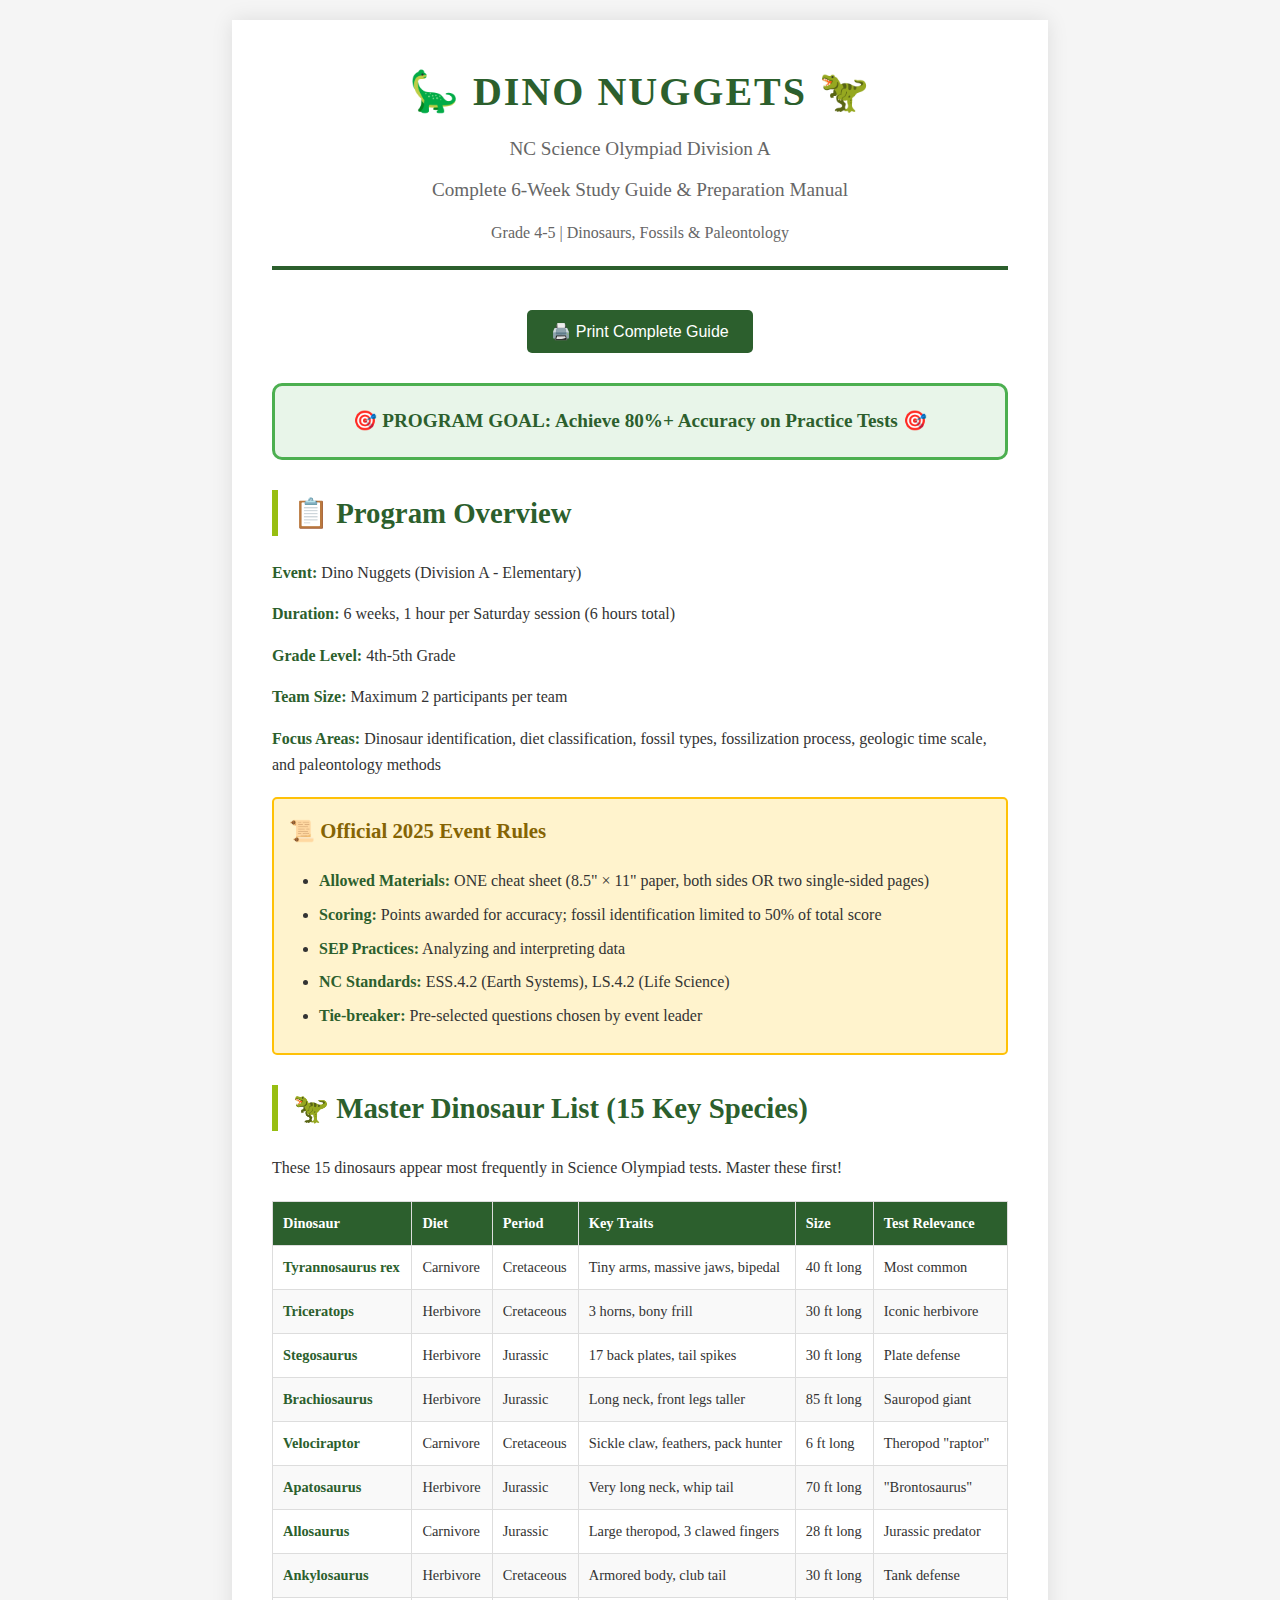
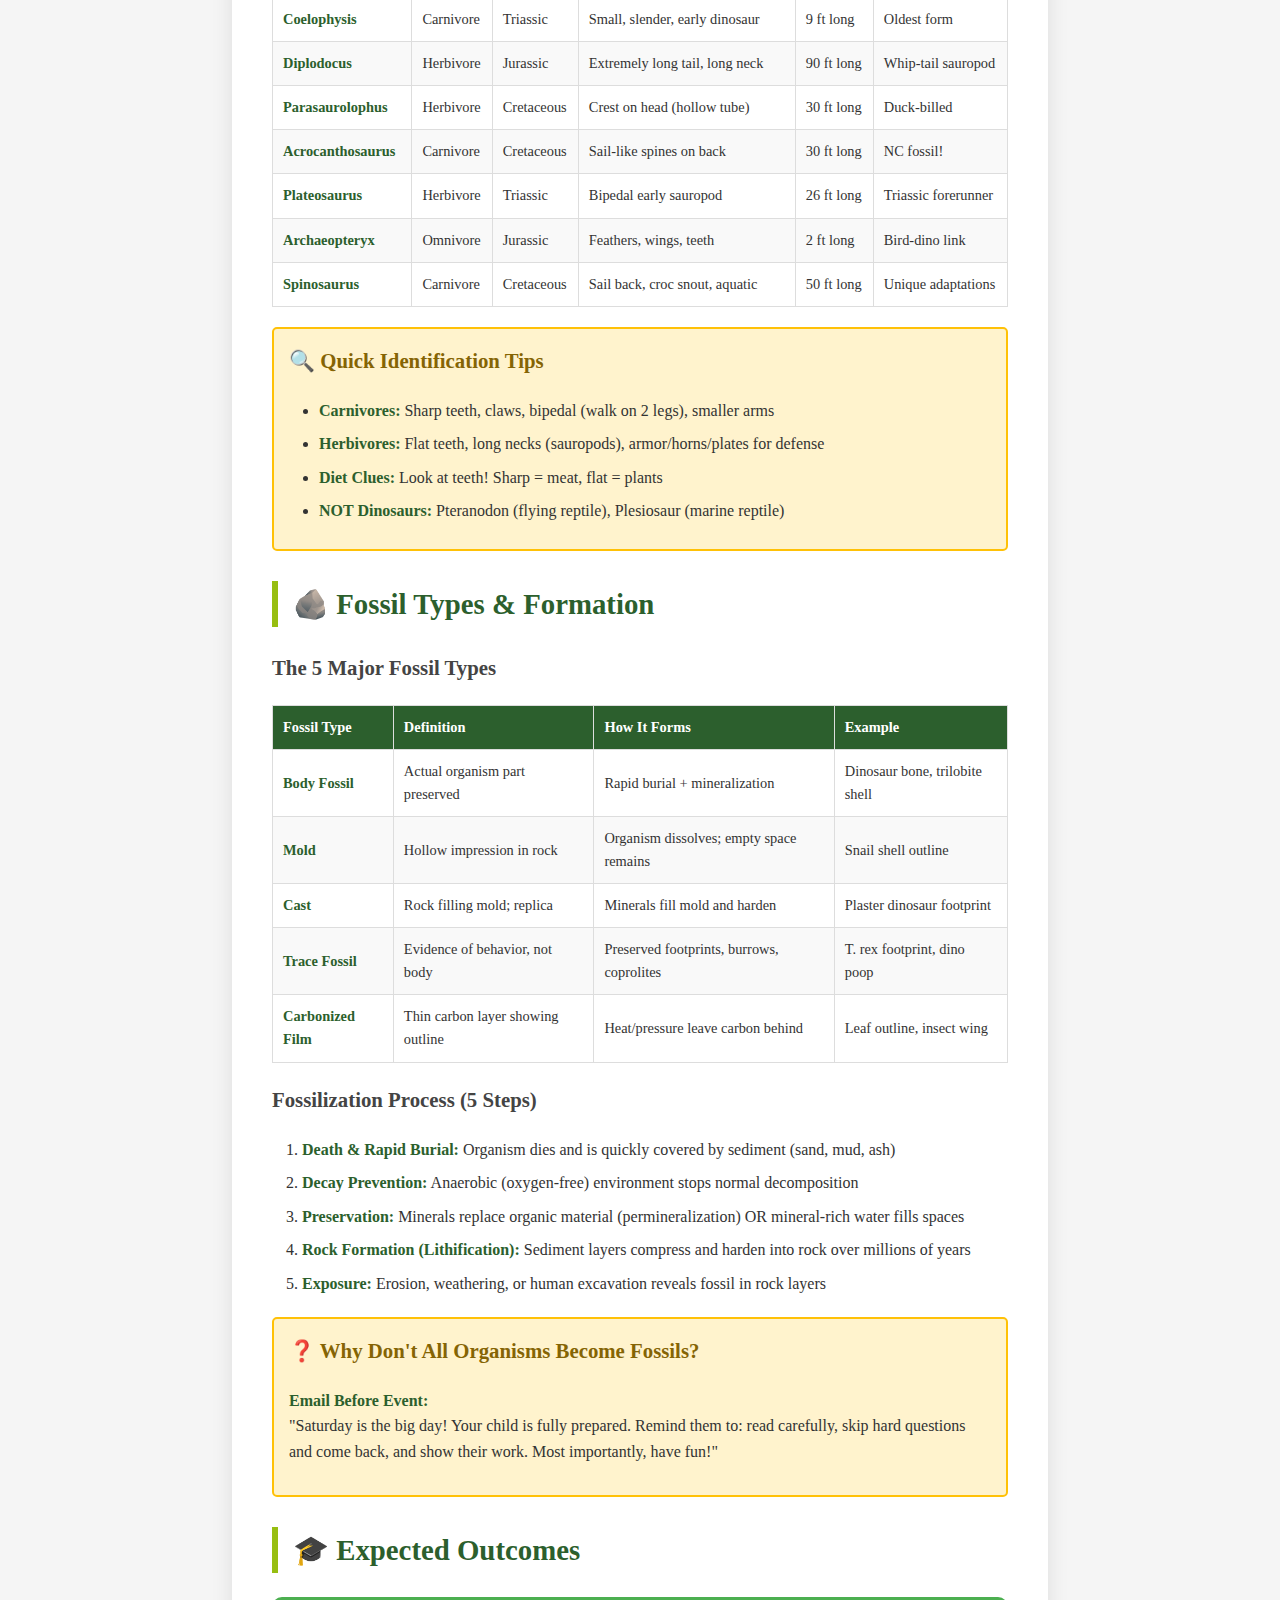
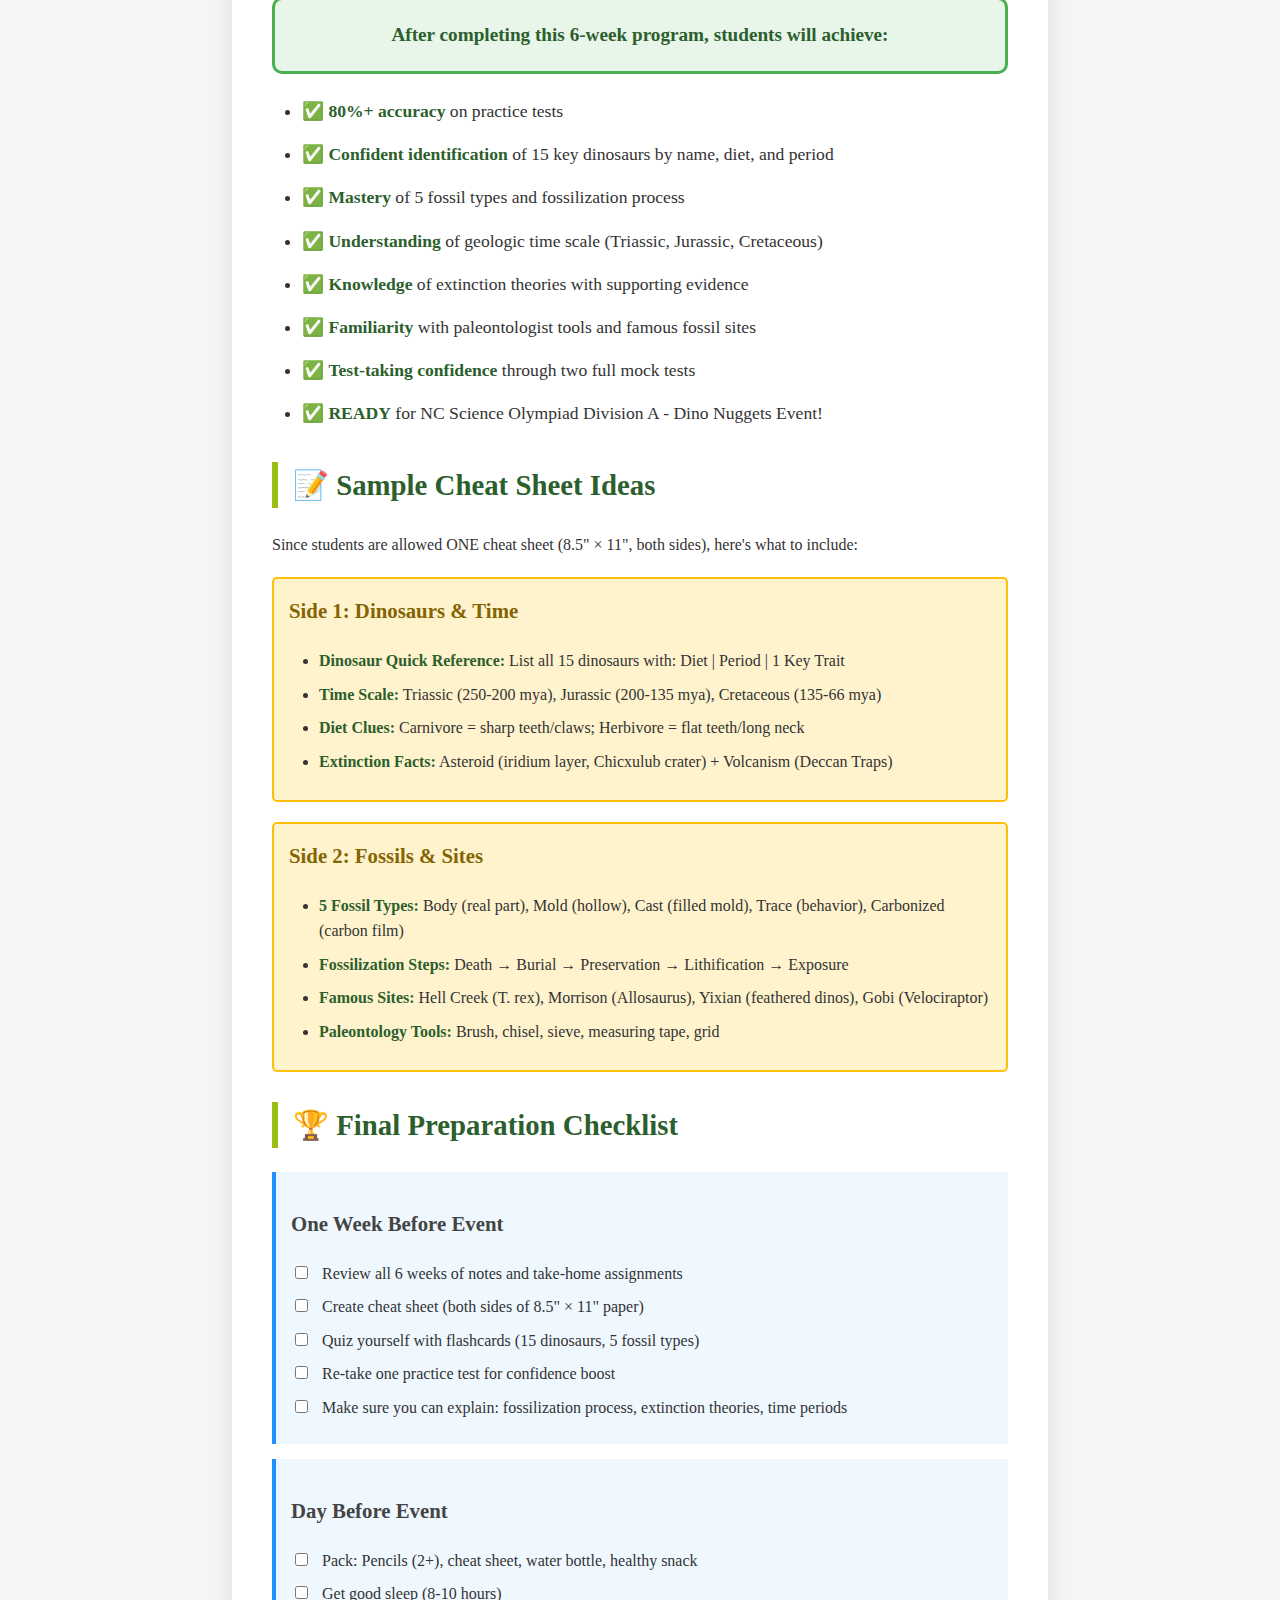
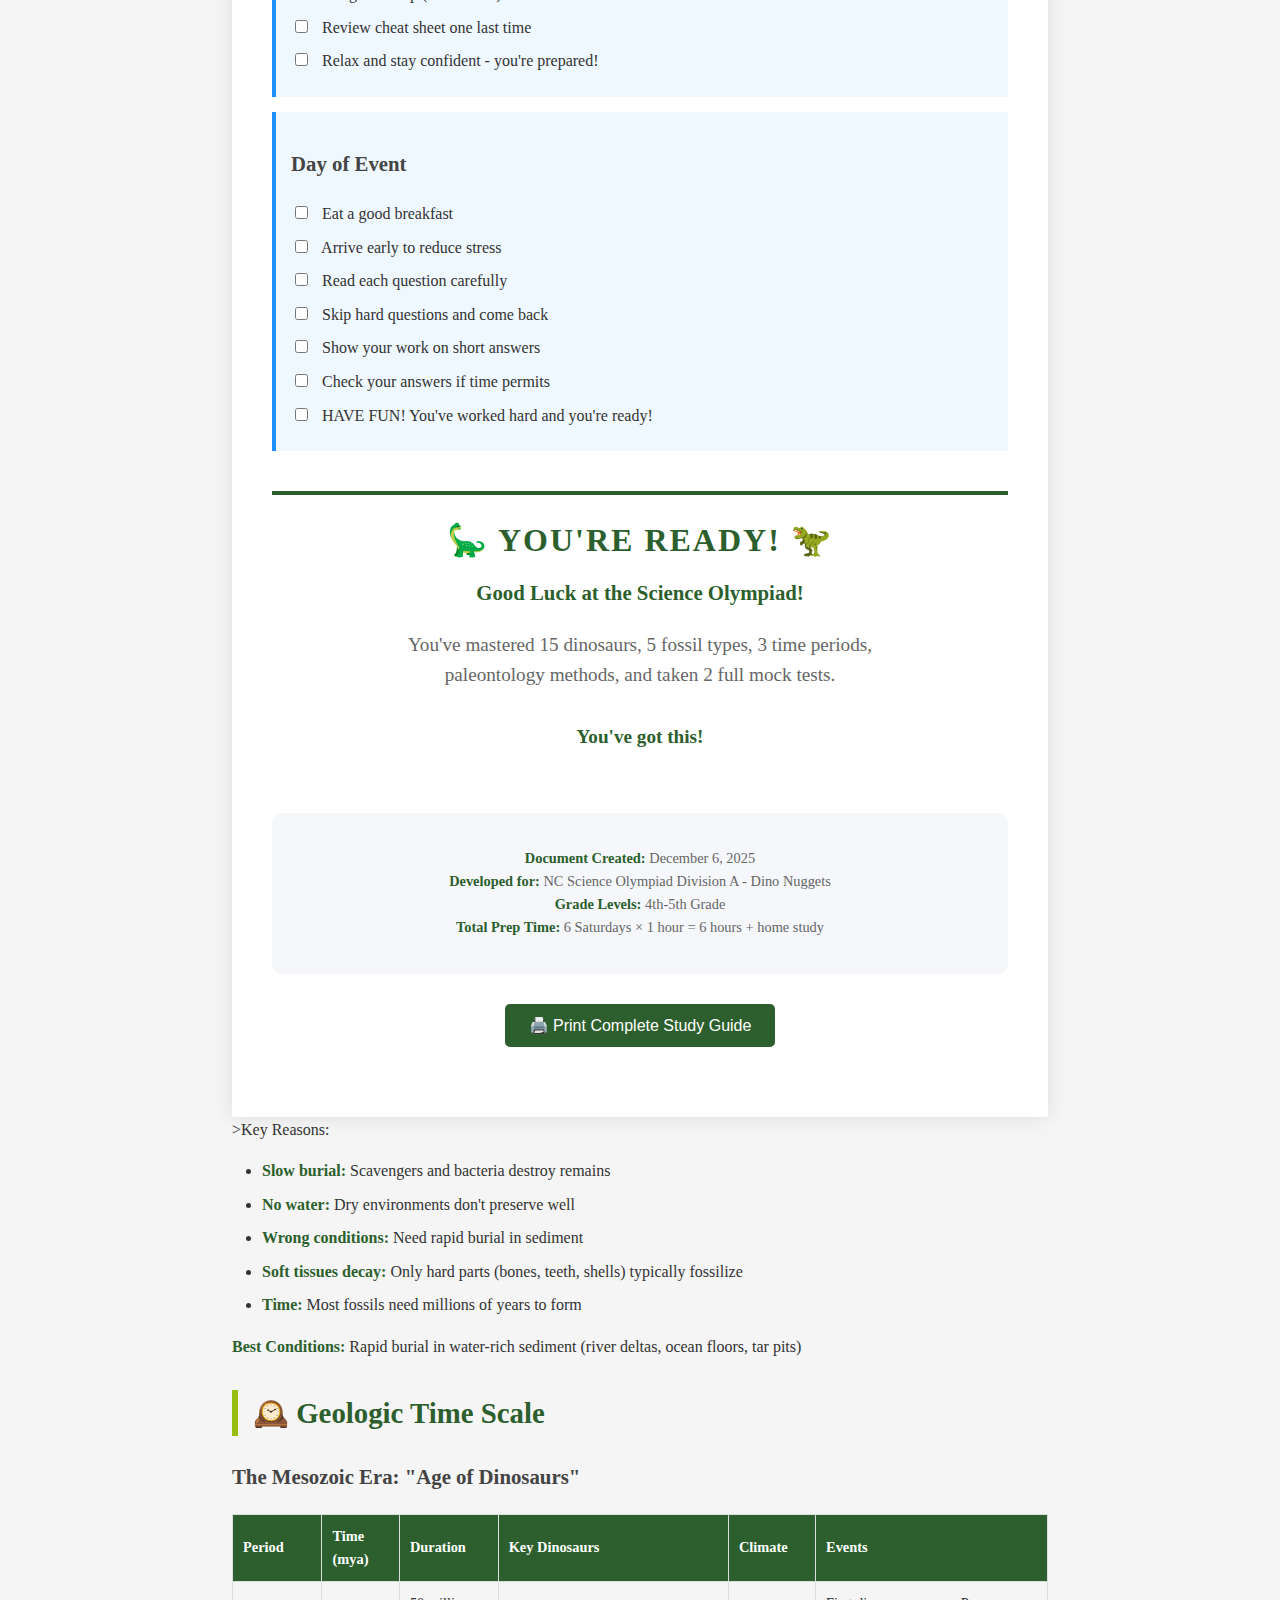
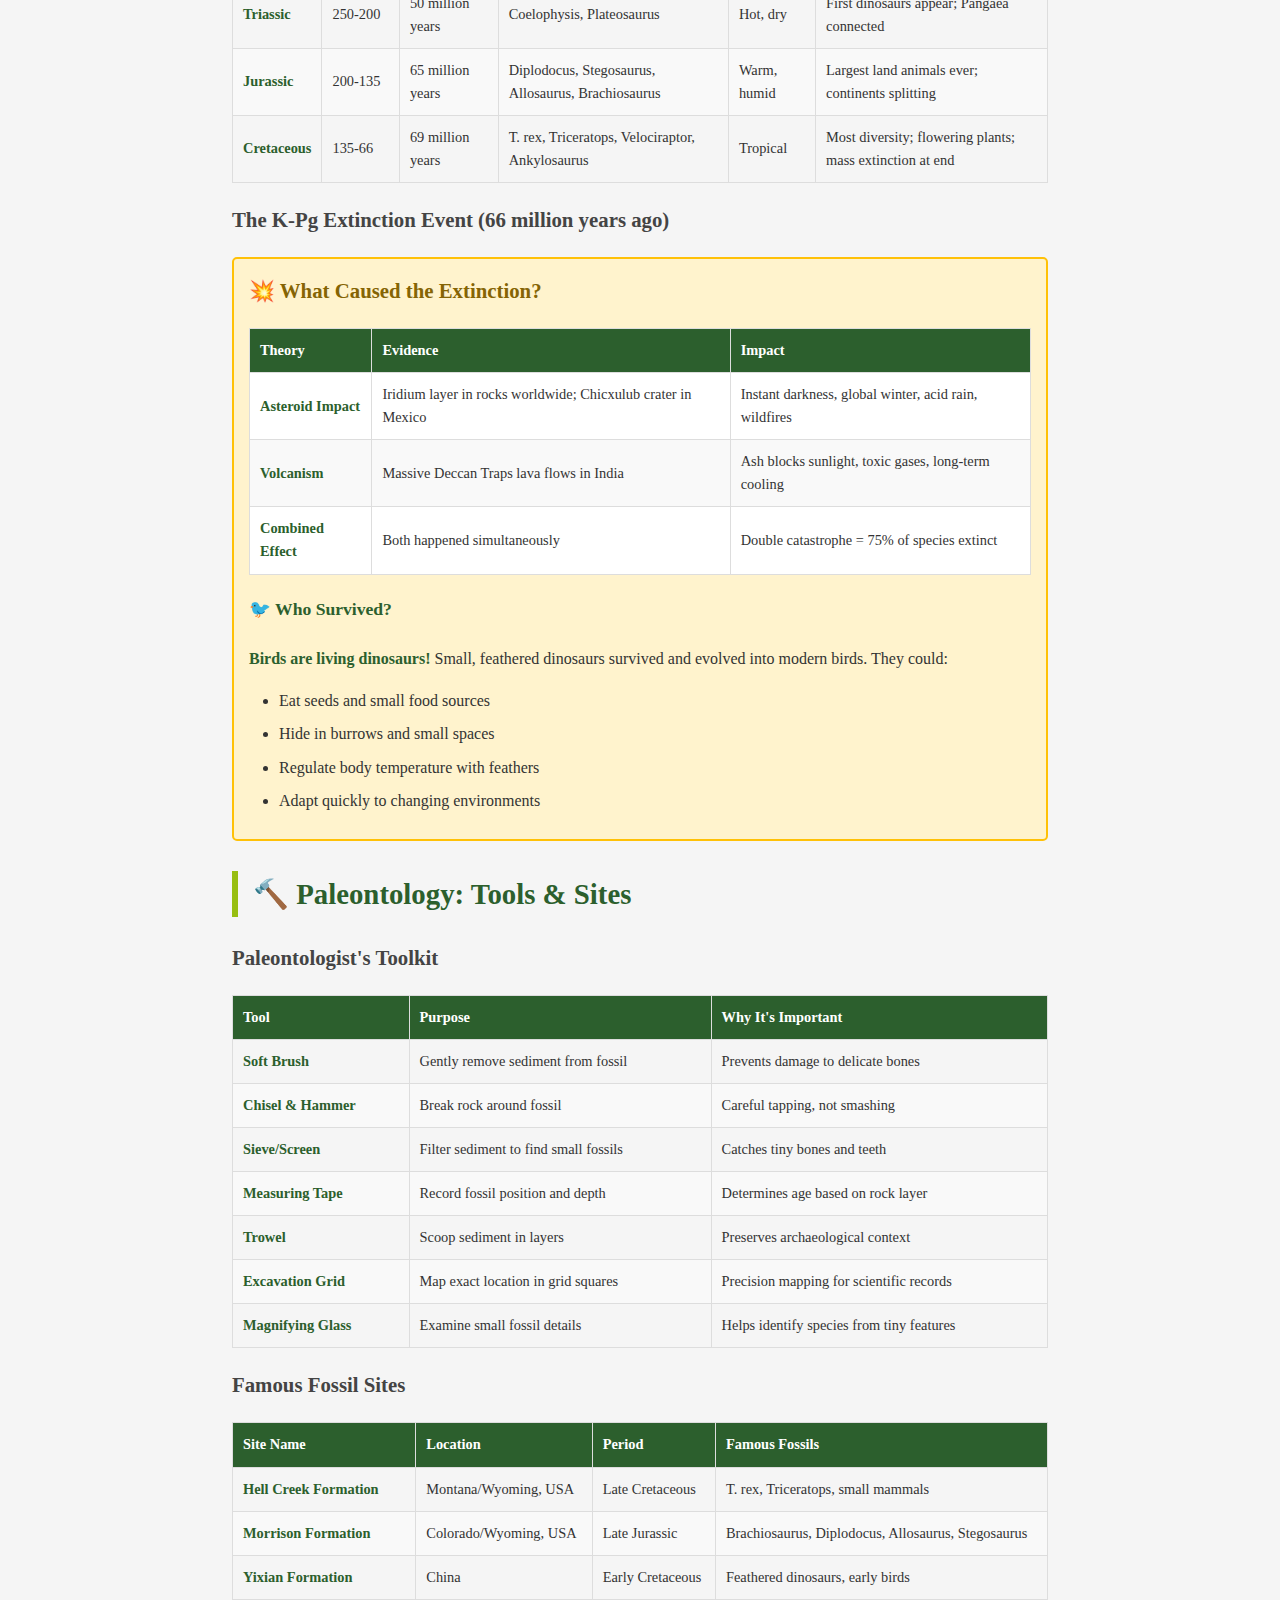
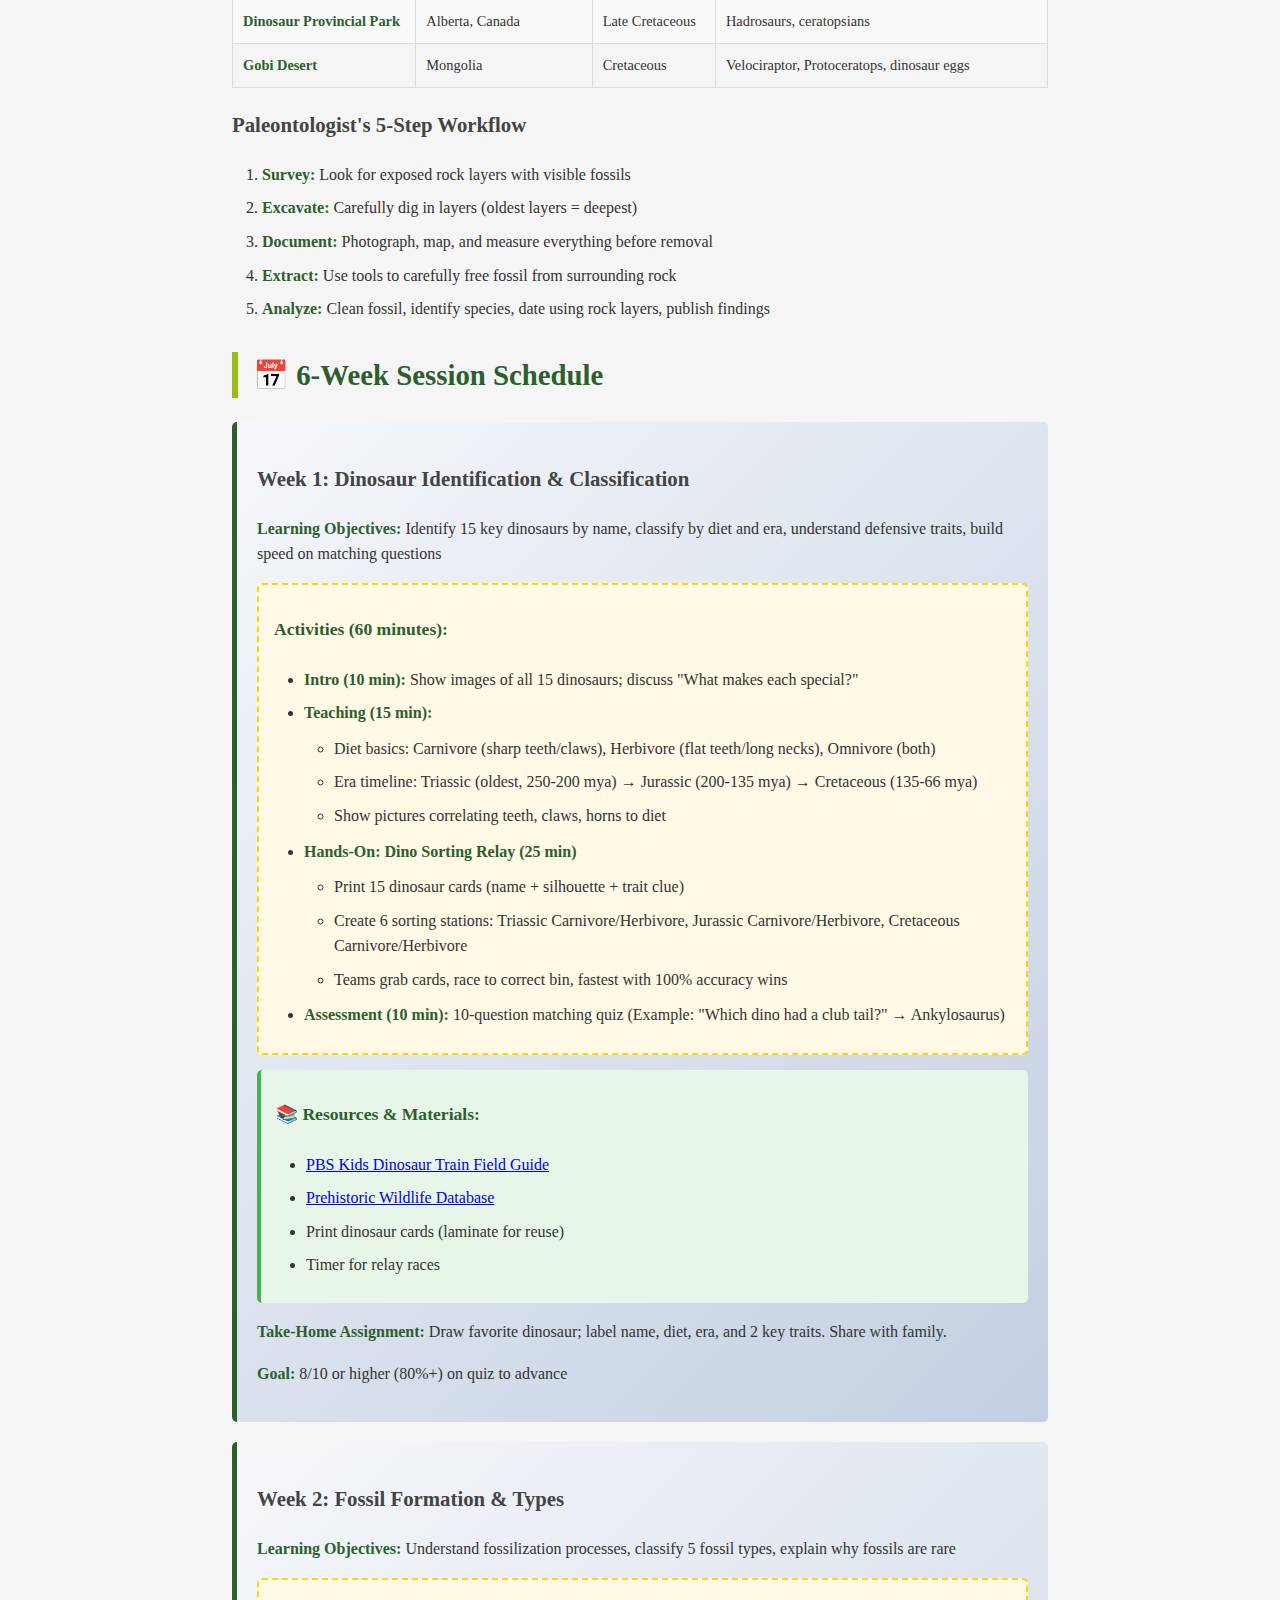
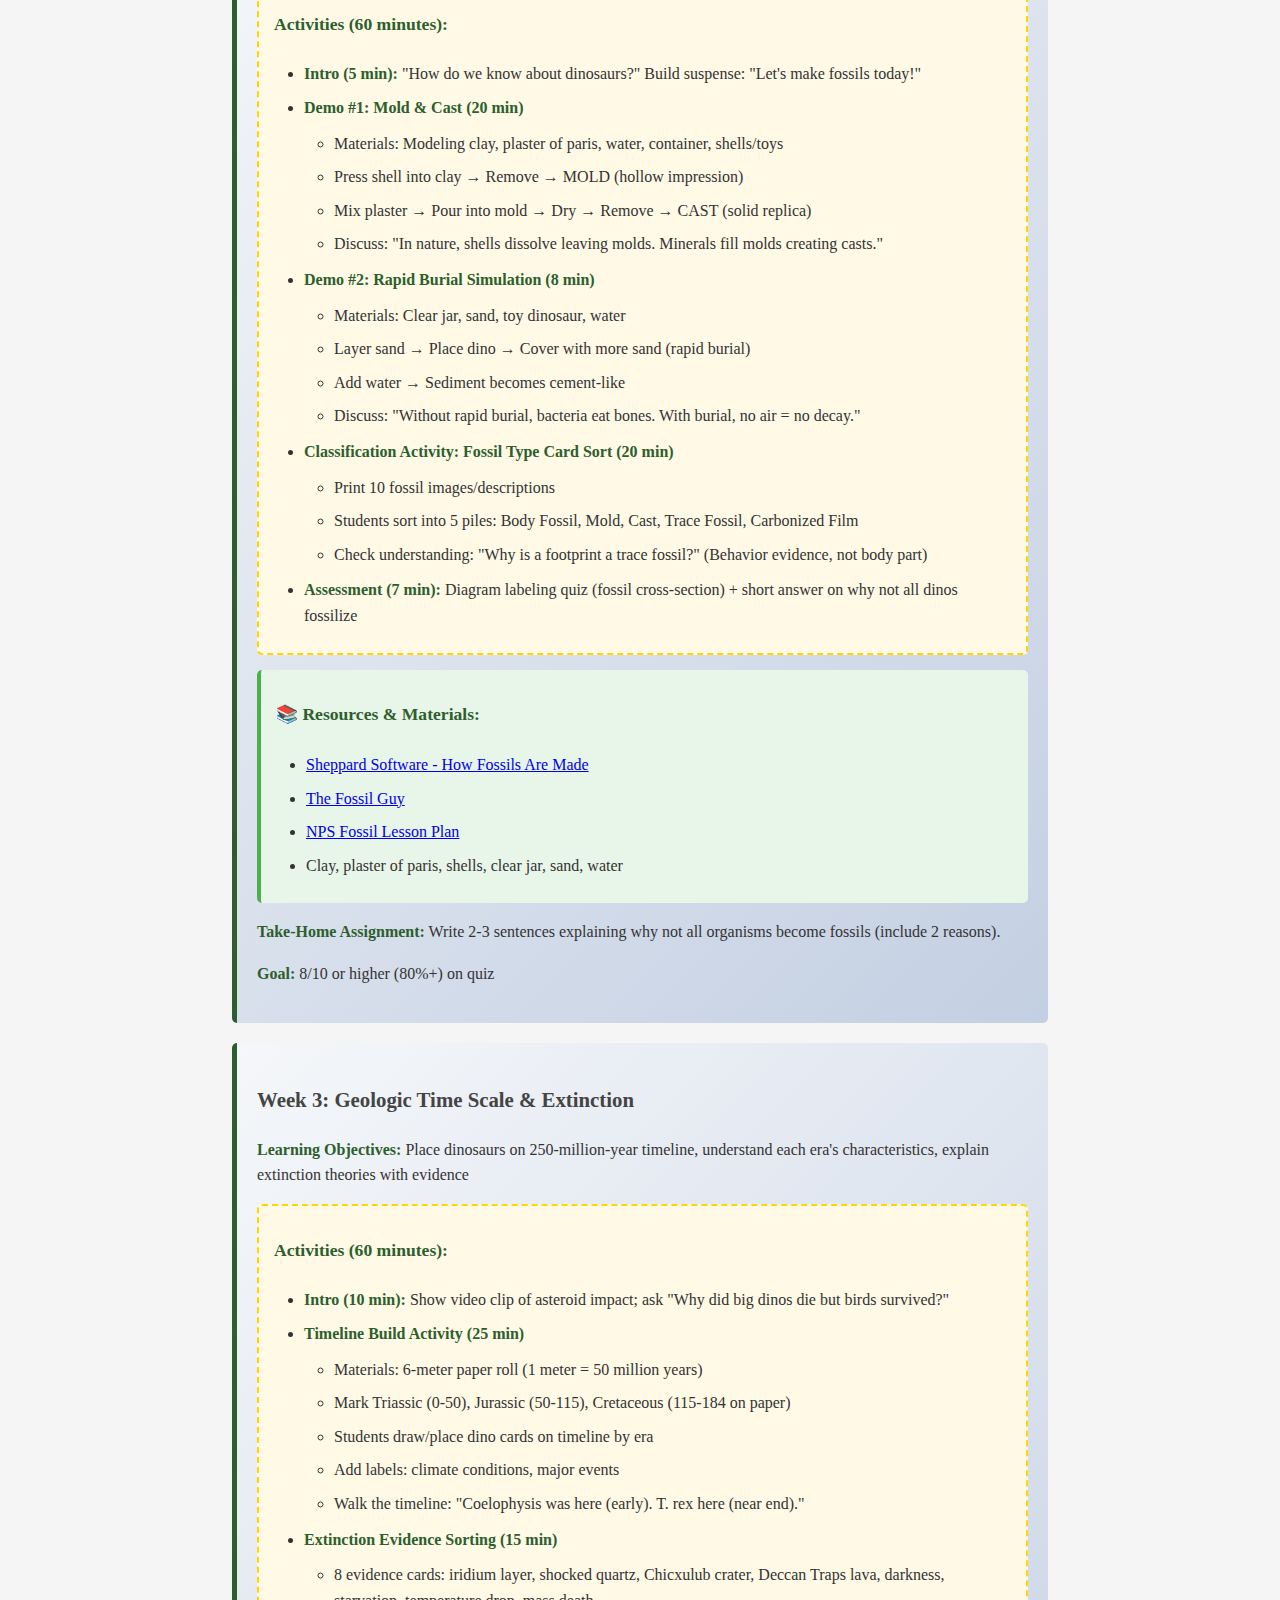
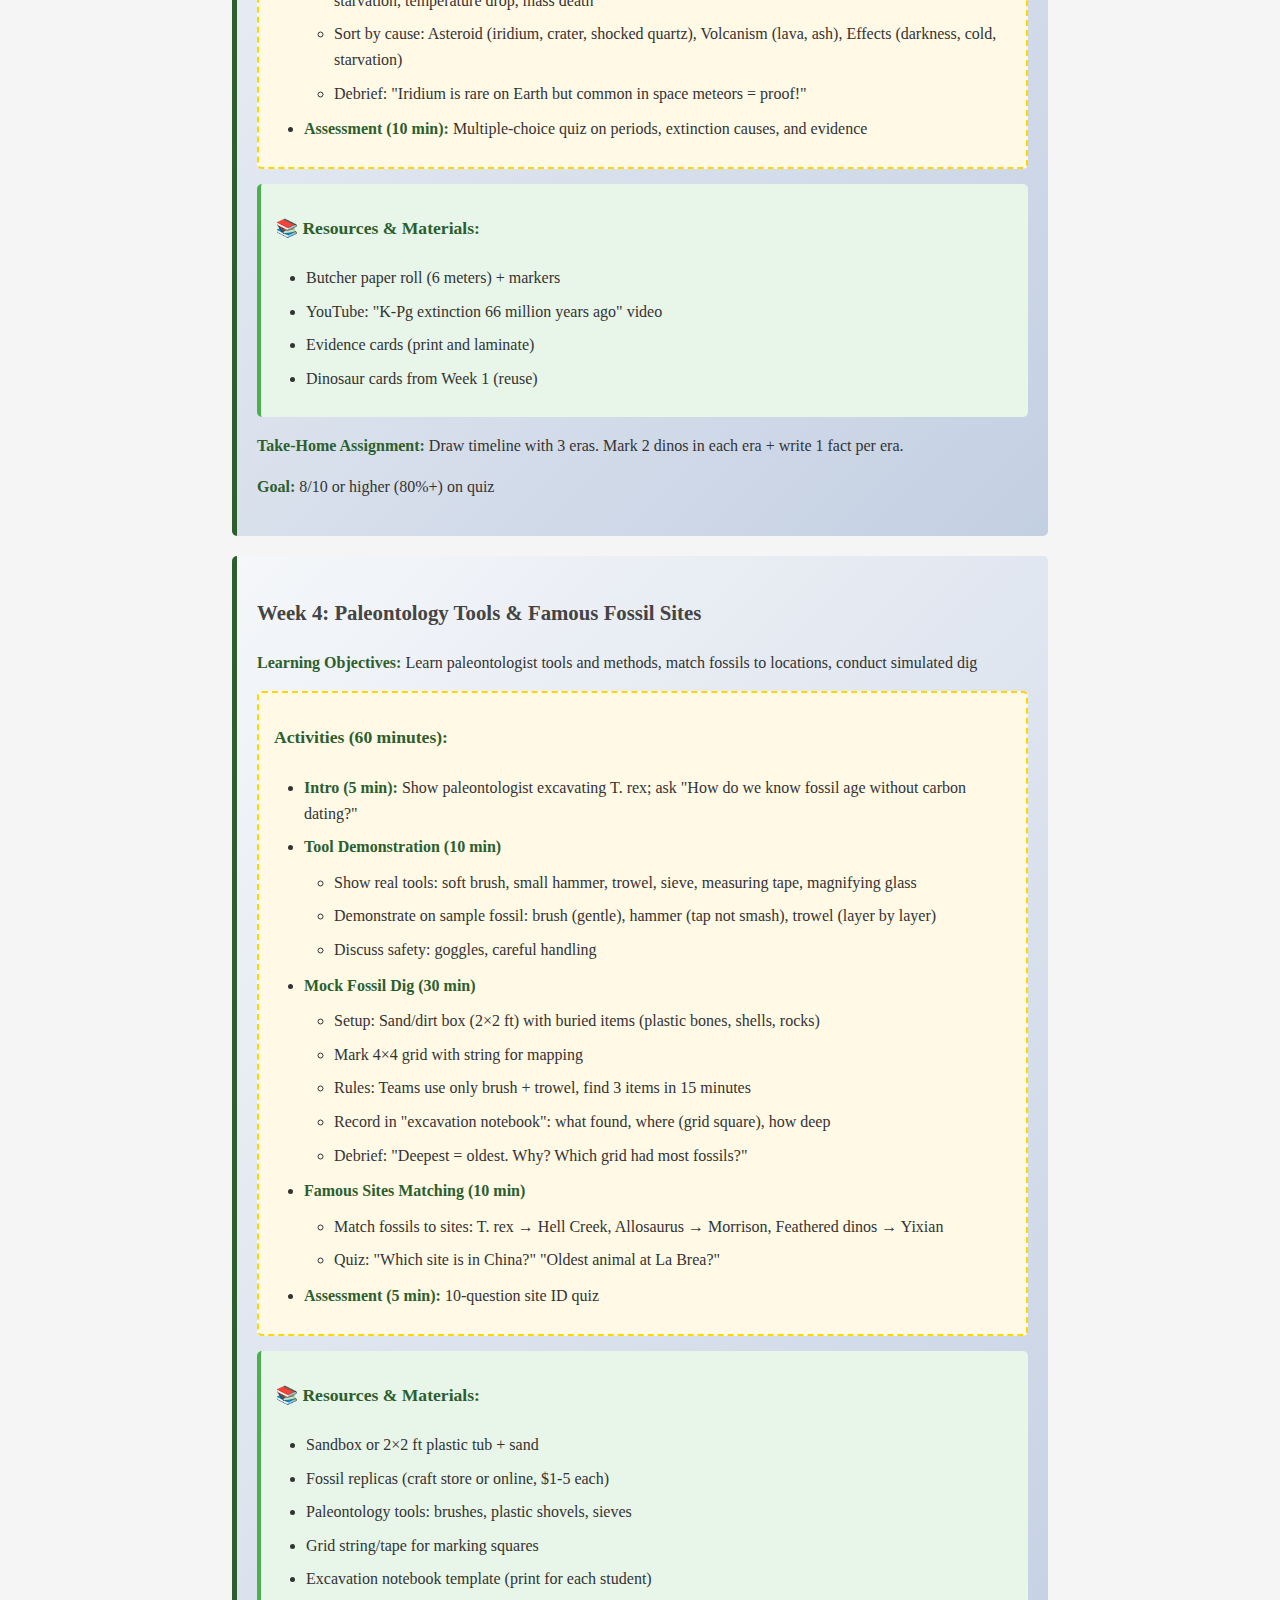
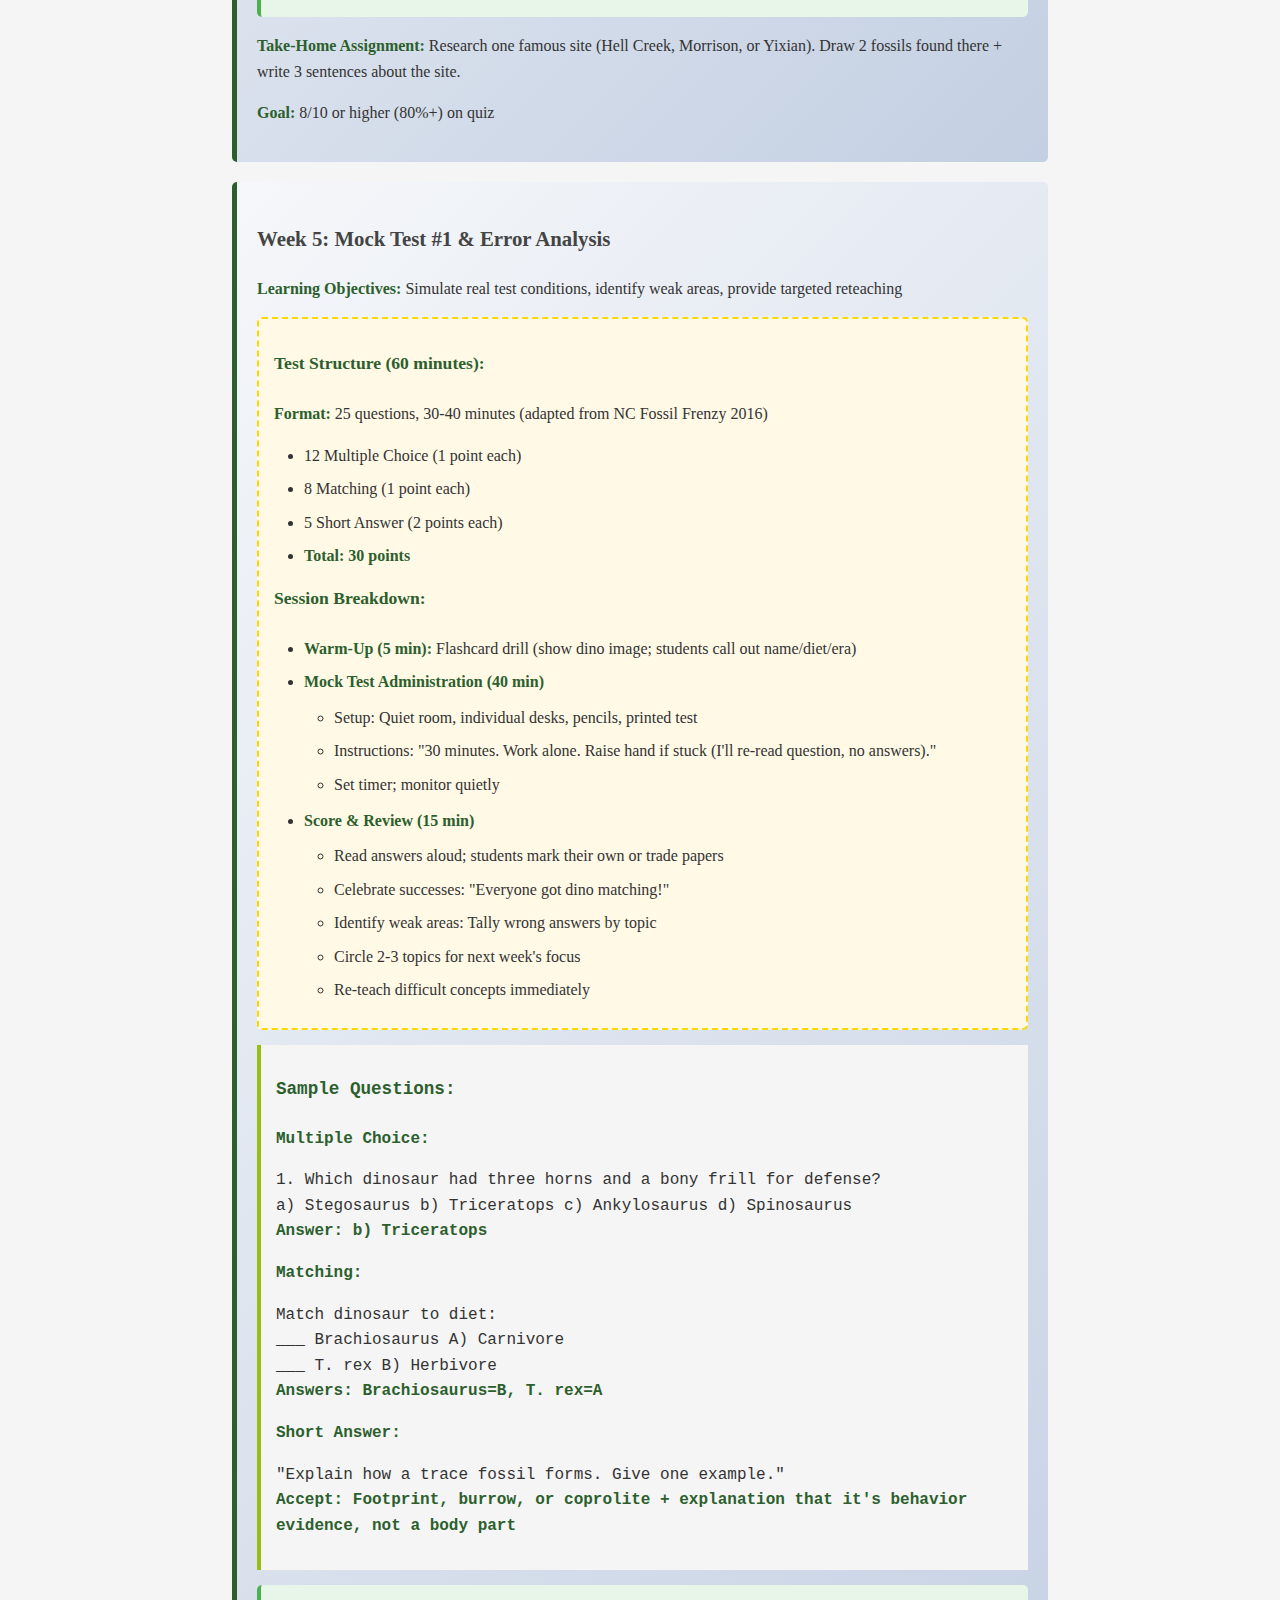
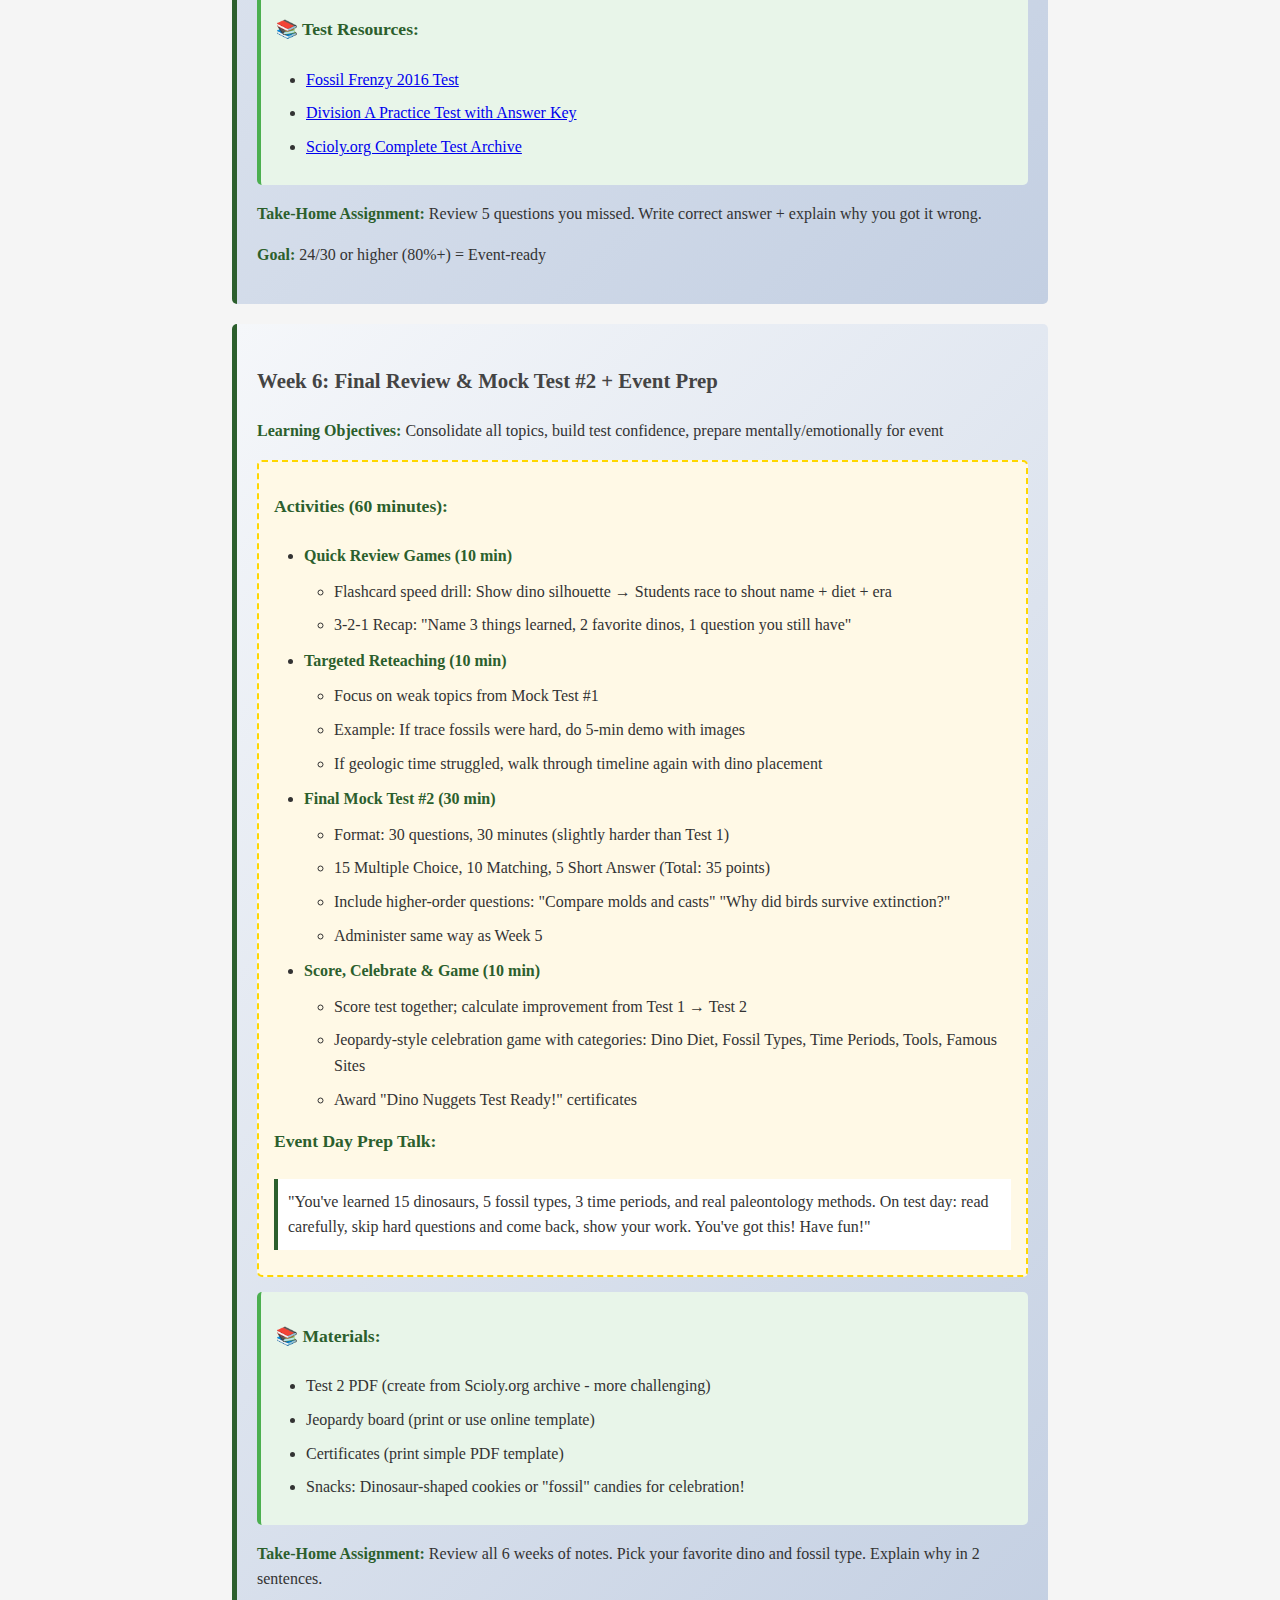
<file: index_old.html>
<!DOCTYPE html>
<html lang="en">
<head>
    <meta charset="UTF-8">
    <meta name="viewport" content="width=device-width, initial-scale=1.0">
    <title>Dino Nuggets Science Olympiad Study Guide - NC Division A</title>
    <style>
        @page {
            margin: 0.5in;
            size: letter;
        }
        
        @media print {
            * {
                -webkit-print-color-adjust: exact !important;
                print-color-adjust: exact !important;
            }
            body { 
                margin: 0; 
                padding: 0;
                background: white;
            }
            .page-break { page-break-after: always; }
            .no-print { display: none !important; }
            .container { 
                box-shadow: none; 
                padding: 0;
                max-width: 100%;
            }
            .header {
                page-break-after: avoid;
            }
            h2 { page-break-after: avoid; }
            h3 { page-break-after: avoid; }
            table { page-break-inside: avoid; }
            .activity-section { page-break-inside: avoid; }
            .week-box { page-break-inside: avoid; }
            .tip-box { page-break-inside: avoid; }
        }
        
        body {
            font-family: 'Georgia', serif;
            line-height: 1.6;
            max-width: 8.5in;
            margin: 0 auto;
            padding: 20px;
            background: #f5f5f5;
            color: #333;
        }
        
        .container {
            background: white;
            padding: 40px;
            box-shadow: 0 0 20px rgba(0,0,0,0.1);
        }
        
        .header {
            text-align: center;
            border-bottom: 4px solid #2c5f2d;
            padding-bottom: 20px;
            margin-bottom: 30px;
        }
        
        h1 {
            color: #2c5f2d;
            font-size: 2.5em;
            margin: 0;
            text-transform: uppercase;
            letter-spacing: 2px;
        }
        
        .subtitle {
            color: #666;
            font-size: 1.2em;
            margin-top: 10px;
        }
        
        h2 {
            color: #2c5f2d;
            border-left: 6px solid #97be11;
            padding-left: 15px;
            margin-top: 30px;
            font-size: 1.8em;
            page-break-after: avoid;
        }
        
        h3 {
            color: #444;
            margin-top: 20px;
            font-size: 1.3em;
            page-break-after: avoid;
        }
        
        h4 {
            color: #2c5f2d;
            margin-top: 15px;
            font-size: 1.1em;
        }
        
        .week-box {
            background: linear-gradient(135deg, #f5f7fa 0%, #c3cfe2 100%);
            border-left: 5px solid #2c5f2d;
            padding: 20px;
            margin: 20px 0;
            border-radius: 5px;
            page-break-inside: avoid;
        }
        
        .activity-section {
            background: #fff9e6;
            padding: 15px;
            margin: 15px 0;
            border-radius: 5px;
            border: 2px dashed #ffd700;
        }
        
        .resource-box {
            background: #e8f5e9;
            padding: 15px;
            margin: 15px 0;
            border-radius: 5px;
            border-left: 4px solid #4caf50;
        }
        
        .tip-box {
            background: #fff3cd;
            border: 2px solid #ffc107;
            padding: 15px;
            margin: 20px 0;
            border-radius: 5px;
            page-break-inside: avoid;
        }
        
        .tip-box h3 {
            margin-top: 0;
            color: #856404;
        }
        
        table {
            width: 100%;
            border-collapse: collapse;
            margin: 20px 0;
            font-size: 0.9em;
            page-break-inside: avoid;
        }
        
        th, td {
            border: 1px solid #ddd;
            padding: 10px;
            text-align: left;
        }
        
        th {
            background-color: #2c5f2d;
            color: white;
            font-weight: bold;
        }
        
        tr:nth-child(even) {
            background-color: #f9f9f9;
        }
        
        ul, ol {
            margin: 10px 0;
            padding-left: 30px;
        }
        
        li {
            margin: 8px 0;
        }
        
        .button {
            background: #2c5f2d;
            color: white;
            padding: 12px 24px;
            border: none;
            border-radius: 5px;
            cursor: pointer;
            font-size: 1em;
            margin: 10px 5px;
        }
        
        .button:hover {
            background: #1e4620;
        }
        
        .dino-card {
            background: white;
            border: 2px solid #2c5f2d;
            padding: 12px;
            margin: 10px 0;
            border-radius: 8px;
            page-break-inside: avoid;
        }
        
        .dino-card h4 {
            color: #2c5f2d;
            margin: 0 0 8px 0;
        }
        
        .print-controls {
            text-align: center;
            margin: 20px 0;
        }
        
        .checklist {
            background: #f0f8ff;
            padding: 15px;
            border-left: 4px solid #1e90ff;
            margin: 15px 0;
        }
        
        .checklist label {
            display: block;
            margin: 8px 0;
            cursor: pointer;
        }
        
        .checklist input[type="checkbox"] {
            margin-right: 10px;
        }
        
        .goal-box {
            background: #e8f5e9;
            border: 3px solid #4caf50;
            padding: 20px;
            margin: 20px 0;
            text-align: center;
            border-radius: 10px;
            font-size: 1.2em;
            font-weight: bold;
            color: #2c5f2d;
        }
        
        .sample-question {
            background: #f5f5f5;
            padding: 15px;
            margin: 10px 0;
            border-left: 4px solid #97be11;
            font-family: 'Courier New', monospace;
        }
        
        .answer {
            color: #2c5f2d;
            font-weight: bold;
        }
        
        strong {
            color: #2c5f2d;
        }
    </style>
</head>
<body>
    <div class="container">
        <div class="header">
            <h1>🦕 DINO NUGGETS 🦖</h1>
            <div class="subtitle">NC Science Olympiad Division A</div>
            <div class="subtitle">Complete 6-Week Study Guide & Preparation Manual</div>
            <div class="subtitle" style="margin-top: 15px; font-size: 1em;">Grade 4-5 | Dinosaurs, Fossils & Paleontology</div>
        </div>

        <div class="print-controls no-print">
            <button class="button" onclick="window.print()">🖨️ Print Complete Guide</button>
        </div>

        <div class="goal-box">
            🎯 PROGRAM GOAL: Achieve 80%+ Accuracy on Practice Tests 🎯
        </div>

        <h2>📋 Program Overview</h2>
        <p><strong>Event:</strong> Dino Nuggets (Division A - Elementary)</p>
        <p><strong>Duration:</strong> 6 weeks, 1 hour per Saturday session (6 hours total)</p>
        <p><strong>Grade Level:</strong> 4th-5th Grade</p>
        <p><strong>Team Size:</strong> Maximum 2 participants per team</p>
        <p><strong>Focus Areas:</strong> Dinosaur identification, diet classification, fossil types, fossilization process, geologic time scale, and paleontology methods</p>

        <div class="tip-box">
            <h3>📜 Official 2025 Event Rules</h3>
            <ul>
                <li><strong>Allowed Materials:</strong> ONE cheat sheet (8.5" × 11" paper, both sides OR two single-sided pages)</li>
                <li><strong>Scoring:</strong> Points awarded for accuracy; fossil identification limited to 50% of total score</li>
                <li><strong>SEP Practices:</strong> Analyzing and interpreting data</li>
                <li><strong>NC Standards:</strong> ESS.4.2 (Earth Systems), LS.4.2 (Life Science)</li>
                <li><strong>Tie-breaker:</strong> Pre-selected questions chosen by event leader</li>
            </ul>
        </div>

        <div class="page-break"></div>

        <h2>🦖 Master Dinosaur List (15 Key Species)</h2>
        <p>These 15 dinosaurs appear most frequently in Science Olympiad tests. Master these first!</p>

        <table>
            <thead>
                <tr>
                    <th>Dinosaur</th>
                    <th>Diet</th>
                    <th>Period</th>
                    <th>Key Traits</th>
                    <th>Size</th>
                    <th>Test Relevance</th>
                </tr>
            </thead>
            <tbody>
                <tr>
                    <td><strong>Tyrannosaurus rex</strong></td>
                    <td>Carnivore</td>
                    <td>Cretaceous</td>
                    <td>Tiny arms, massive jaws, bipedal</td>
                    <td>40 ft long</td>
                    <td>Most common</td>
                </tr>
                <tr>
                    <td><strong>Triceratops</strong></td>
                    <td>Herbivore</td>
                    <td>Cretaceous</td>
                    <td>3 horns, bony frill</td>
                    <td>30 ft long</td>
                    <td>Iconic herbivore</td>
                </tr>
                <tr>
                    <td><strong>Stegosaurus</strong></td>
                    <td>Herbivore</td>
                    <td>Jurassic</td>
                    <td>17 back plates, tail spikes</td>
                    <td>30 ft long</td>
                    <td>Plate defense</td>
                </tr>
                <tr>
                    <td><strong>Brachiosaurus</strong></td>
                    <td>Herbivore</td>
                    <td>Jurassic</td>
                    <td>Long neck, front legs taller</td>
                    <td>85 ft long</td>
                    <td>Sauropod giant</td>
                </tr>
                <tr>
                    <td><strong>Velociraptor</strong></td>
                    <td>Carnivore</td>
                    <td>Cretaceous</td>
                    <td>Sickle claw, feathers, pack hunter</td>
                    <td>6 ft long</td>
                    <td>Theropod "raptor"</td>
                </tr>
                <tr>
                    <td><strong>Apatosaurus</strong></td>
                    <td>Herbivore</td>
                    <td>Jurassic</td>
                    <td>Very long neck, whip tail</td>
                    <td>70 ft long</td>
                    <td>"Brontosaurus"</td>
                </tr>
                <tr>
                    <td><strong>Allosaurus</strong></td>
                    <td>Carnivore</td>
                    <td>Jurassic</td>
                    <td>Large theropod, 3 clawed fingers</td>
                    <td>28 ft long</td>
                    <td>Jurassic predator</td>
                </tr>
                <tr>
                    <td><strong>Ankylosaurus</strong></td>
                    <td>Herbivore</td>
                    <td>Cretaceous</td>
                    <td>Armored body, club tail</td>
                    <td>30 ft long</td>
                    <td>Tank defense</td>
                </tr>
                <tr>
                    <td><strong>Coelophysis</strong></td>
                    <td>Carnivore</td>
                    <td>Triassic</td>
                    <td>Small, slender, early dinosaur</td>
                    <td>9 ft long</td>
                    <td>Oldest form</td>
                </tr>
                <tr>
                    <td><strong>Diplodocus</strong></td>
                    <td>Herbivore</td>
                    <td>Jurassic</td>
                    <td>Extremely long tail, long neck</td>
                    <td>90 ft long</td>
                    <td>Whip-tail sauropod</td>
                </tr>
                <tr>
                    <td><strong>Parasaurolophus</strong></td>
                    <td>Herbivore</td>
                    <td>Cretaceous</td>
                    <td>Crest on head (hollow tube)</td>
                    <td>30 ft long</td>
                    <td>Duck-billed</td>
                </tr>
                <tr>
                    <td><strong>Acrocanthosaurus</strong></td>
                    <td>Carnivore</td>
                    <td>Cretaceous</td>
                    <td>Sail-like spines on back</td>
                    <td>30 ft long</td>
                    <td>NC fossil!</td>
                </tr>
                <tr>
                    <td><strong>Plateosaurus</strong></td>
                    <td>Herbivore</td>
                    <td>Triassic</td>
                    <td>Bipedal early sauropod</td>
                    <td>26 ft long</td>
                    <td>Triassic forerunner</td>
                </tr>
                <tr>
                    <td><strong>Archaeopteryx</strong></td>
                    <td>Omnivore</td>
                    <td>Jurassic</td>
                    <td>Feathers, wings, teeth</td>
                    <td>2 ft long</td>
                    <td>Bird-dino link</td>
                </tr>
                <tr>
                    <td><strong>Spinosaurus</strong></td>
                    <td>Carnivore</td>
                    <td>Cretaceous</td>
                    <td>Sail back, croc snout, aquatic</td>
                    <td>50 ft long</td>
                    <td>Unique adaptations</td>
                </tr>
            </tbody>
        </table>

        <div class="tip-box">
            <h3>🔍 Quick Identification Tips</h3>
            <ul>
                <li><strong>Carnivores:</strong> Sharp teeth, claws, bipedal (walk on 2 legs), smaller arms</li>
                <li><strong>Herbivores:</strong> Flat teeth, long necks (sauropods), armor/horns/plates for defense</li>
                <li><strong>Diet Clues:</strong> Look at teeth! Sharp = meat, flat = plants</li>
                <li><strong>NOT Dinosaurs:</strong> Pteranodon (flying reptile), Plesiosaur (marine reptile)</li>
            </ul>
        </div>

        <div class="page-break"></div>

        <h2>🪨 Fossil Types & Formation</h2>

        <h3>The 5 Major Fossil Types</h3>
        <table>
            <thead>
                <tr>
                    <th>Fossil Type</th>
                    <th>Definition</th>
                    <th>How It Forms</th>
                    <th>Example</th>
                </tr>
            </thead>
            <tbody>
                <tr>
                    <td><strong>Body Fossil</strong></td>
                    <td>Actual organism part preserved</td>
                    <td>Rapid burial + mineralization</td>
                    <td>Dinosaur bone, trilobite shell</td>
                </tr>
                <tr>
                    <td><strong>Mold</strong></td>
                    <td>Hollow impression in rock</td>
                    <td>Organism dissolves; empty space remains</td>
                    <td>Snail shell outline</td>
                </tr>
                <tr>
                    <td><strong>Cast</strong></td>
                    <td>Rock filling mold; replica</td>
                    <td>Minerals fill mold and harden</td>
                    <td>Plaster dinosaur footprint</td>
                </tr>
                <tr>
                    <td><strong>Trace Fossil</strong></td>
                    <td>Evidence of behavior, not body</td>
                    <td>Preserved footprints, burrows, coprolites</td>
                    <td>T. rex footprint, dino poop</td>
                </tr>
                <tr>
                    <td><strong>Carbonized Film</strong></td>
                    <td>Thin carbon layer showing outline</td>
                    <td>Heat/pressure leave carbon behind</td>
                    <td>Leaf outline, insect wing</td>
                </tr>
            </tbody>
        </table>

        <h3>Fossilization Process (5 Steps)</h3>
        <ol>
            <li><strong>Death & Rapid Burial:</strong> Organism dies and is quickly covered by sediment (sand, mud, ash)</li>
            <li><strong>Decay Prevention:</strong> Anaerobic (oxygen-free) environment stops normal decomposition</li>
            <li><strong>Preservation:</strong> Minerals replace organic material (permineralization) OR mineral-rich water fills spaces</li>
            <li><strong>Rock Formation (Lithification):</strong> Sediment layers compress and harden into rock over millions of years</li>
            <li><strong>Exposure:</strong> Erosion, weathering, or human excavation reveals fossil in rock layers</li>
        </ol>

        <div class="tip-box">
            <h3>❓ Why Don't All Organisms Become Fossils?</h3>
            <p><strong>Email Before Event:</strong><br>
            "Saturday is the big day! Your child is fully prepared. Remind them to: read carefully, skip hard questions and come back, and show their work. Most importantly, have fun!"</p>
        </div>

        <div class="page-break"></div>

        <h2>🎓 Expected Outcomes</h2>

        <div class="goal-box">
            After completing this 6-week program, students will achieve:
        </div>

        <ul style="font-size: 1.1em; line-height: 2;">
            <li>✅ <strong>80%+ accuracy</strong> on practice tests</li>
            <li>✅ <strong>Confident identification</strong> of 15 key dinosaurs by name, diet, and period</li>
            <li>✅ <strong>Mastery</strong> of 5 fossil types and fossilization process</li>
            <li>✅ <strong>Understanding</strong> of geologic time scale (Triassic, Jurassic, Cretaceous)</li>
            <li>✅ <strong>Knowledge</strong> of extinction theories with supporting evidence</li>
            <li>✅ <strong>Familiarity</strong> with paleontologist tools and famous fossil sites</li>
            <li>✅ <strong>Test-taking confidence</strong> through two full mock tests</li>
            <li>✅ <strong>READY</strong> for NC Science Olympiad Division A - Dino Nuggets Event!</li>
        </ul>

        <div class="page-break"></div>

        <h2>📝 Sample Cheat Sheet Ideas</h2>
        <p>Since students are allowed ONE cheat sheet (8.5" × 11", both sides), here's what to include:</p>

        <div class="tip-box">
            <h3>Side 1: Dinosaurs & Time</h3>
            <ul>
                <li><strong>Dinosaur Quick Reference:</strong> List all 15 dinosaurs with: Diet | Period | 1 Key Trait</li>
                <li><strong>Time Scale:</strong> Triassic (250-200 mya), Jurassic (200-135 mya), Cretaceous (135-66 mya)</li>
                <li><strong>Diet Clues:</strong> Carnivore = sharp teeth/claws; Herbivore = flat teeth/long neck</li>
                <li><strong>Extinction Facts:</strong> Asteroid (iridium layer, Chicxulub crater) + Volcanism (Deccan Traps)</li>
            </ul>
        </div>

        <div class="tip-box">
            <h3>Side 2: Fossils & Sites</h3>
            <ul>
                <li><strong>5 Fossil Types:</strong> Body (real part), Mold (hollow), Cast (filled mold), Trace (behavior), Carbonized (carbon film)</li>
                <li><strong>Fossilization Steps:</strong> Death → Burial → Preservation → Lithification → Exposure</li>
                <li><strong>Famous Sites:</strong> Hell Creek (T. rex), Morrison (Allosaurus), Yixian (feathered dinos), Gobi (Velociraptor)</li>
                <li><strong>Paleontology Tools:</strong> Brush, chisel, sieve, measuring tape, grid</li>
            </ul>
        </div>

        <div class="page-break"></div>

        <h2>🏆 Final Preparation Checklist</h2>

        <div class="checklist">
            <h3>One Week Before Event</h3>
            <label><input type="checkbox"> Review all 6 weeks of notes and take-home assignments</label>
            <label><input type="checkbox"> Create cheat sheet (both sides of 8.5" × 11" paper)</label>
            <label><input type="checkbox"> Quiz yourself with flashcards (15 dinosaurs, 5 fossil types)</label>
            <label><input type="checkbox"> Re-take one practice test for confidence boost</label>
            <label><input type="checkbox"> Make sure you can explain: fossilization process, extinction theories, time periods</label>
        </div>

        <div class="checklist">
            <h3>Day Before Event</h3>
            <label><input type="checkbox"> Pack: Pencils (2+), cheat sheet, water bottle, healthy snack</label>
            <label><input type="checkbox"> Get good sleep (8-10 hours)</label>
            <label><input type="checkbox"> Review cheat sheet one last time</label>
            <label><input type="checkbox"> Relax and stay confident - you're prepared!</label>
        </div>

        <div class="checklist">
            <h3>Day of Event</h3>
            <label><input type="checkbox"> Eat a good breakfast</label>
            <label><input type="checkbox"> Arrive early to reduce stress</label>
            <label><input type="checkbox"> Read each question carefully</label>
            <label><input type="checkbox"> Skip hard questions and come back</label>
            <label><input type="checkbox"> Show your work on short answers</label>
            <label><input type="checkbox"> Check your answers if time permits</label>
            <label><input type="checkbox"> HAVE FUN! You've worked hard and you're ready!</label>
        </div>

        <div class="page-break"></div>

        <div class="header" style="border-top: 4px solid #2c5f2d; border-bottom: none; padding-top: 20px; margin-top: 40px;">
            <h1 style="font-size: 2em;">🦕 YOU'RE READY! 🦖</h1>
            <div class="subtitle" style="font-size: 1.3em; color: #2c5f2d; font-weight: bold;">
                Good Luck at the Science Olympiad!
            </div>
            <div class="subtitle" style="margin-top: 20px;">
                You've mastered 15 dinosaurs, 5 fossil types, 3 time periods,<br>
                paleontology methods, and taken 2 full mock tests.<br><br>
                <strong>You've got this!</strong>
            </div>
        </div>

        <div style="margin-top: 40px; padding: 20px; background: #f5f7fa; border-radius: 10px; text-align: center;">
            <p style="font-size: 0.9em; color: #666;">
                <strong>Document Created:</strong> December 6, 2025<br>
                <strong>Developed for:</strong> NC Science Olympiad Division A - Dino Nuggets<br>
                <strong>Grade Levels:</strong> 4th-5th Grade<br>
                <strong>Total Prep Time:</strong> 6 Saturdays × 1 hour = 6 hours + home study
            </p>
        </div>

        <div class="print-controls no-print" style="margin-top: 20px;">
            <button class="button" onclick="window.print()">🖨️ Print Complete Study Guide</button>
        </div>

    </div>
</body>
</html>>Key Reasons:</strong></p>
            <ul>
                <li><strong>Slow burial:</strong> Scavengers and bacteria destroy remains</li>
                <li><strong>No water:</strong> Dry environments don't preserve well</li>
                <li><strong>Wrong conditions:</strong> Need rapid burial in sediment</li>
                <li><strong>Soft tissues decay:</strong> Only hard parts (bones, teeth, shells) typically fossilize</li>
                <li><strong>Time:</strong> Most fossils need millions of years to form</li>
            </ul>
            <p><strong>Best Conditions:</strong> Rapid burial in water-rich sediment (river deltas, ocean floors, tar pits)</p>
        </div>

        <div class="page-break"></div>

        <h2>🕰️ Geologic Time Scale</h2>

        <h3>The Mesozoic Era: "Age of Dinosaurs"</h3>
        <table>
            <thead>
                <tr>
                    <th>Period</th>
                    <th>Time (mya)</th>
                    <th>Duration</th>
                    <th>Key Dinosaurs</th>
                    <th>Climate</th>
                    <th>Events</th>
                </tr>
            </thead>
            <tbody>
                <tr>
                    <td><strong>Triassic</strong></td>
                    <td>250-200</td>
                    <td>50 million years</td>
                    <td>Coelophysis, Plateosaurus</td>
                    <td>Hot, dry</td>
                    <td>First dinosaurs appear; Pangaea connected</td>
                </tr>
                <tr>
                    <td><strong>Jurassic</strong></td>
                    <td>200-135</td>
                    <td>65 million years</td>
                    <td>Diplodocus, Stegosaurus, Allosaurus, Brachiosaurus</td>
                    <td>Warm, humid</td>
                    <td>Largest land animals ever; continents splitting</td>
                </tr>
                <tr>
                    <td><strong>Cretaceous</strong></td>
                    <td>135-66</td>
                    <td>69 million years</td>
                    <td>T. rex, Triceratops, Velociraptor, Ankylosaurus</td>
                    <td>Tropical</td>
                    <td>Most diversity; flowering plants; mass extinction at end</td>
                </tr>
            </tbody>
        </table>

        <h3>The K-Pg Extinction Event (66 million years ago)</h3>
        
        <div class="tip-box">
            <h3>💥 What Caused the Extinction?</h3>
            <table style="background: white; margin-top: 15px;">
                <thead>
                    <tr>
                        <th>Theory</th>
                        <th>Evidence</th>
                        <th>Impact</th>
                    </tr>
                </thead>
                <tbody>
                    <tr>
                        <td><strong>Asteroid Impact</strong></td>
                        <td>Iridium layer in rocks worldwide; Chicxulub crater in Mexico</td>
                        <td>Instant darkness, global winter, acid rain, wildfires</td>
                    </tr>
                    <tr>
                        <td><strong>Volcanism</strong></td>
                        <td>Massive Deccan Traps lava flows in India</td>
                        <td>Ash blocks sunlight, toxic gases, long-term cooling</td>
                    </tr>
                    <tr>
                        <td><strong>Combined Effect</strong></td>
                        <td>Both happened simultaneously</td>
                        <td>Double catastrophe = 75% of species extinct</td>
                    </tr>
                </tbody>
            </table>
            
            <h4 style="margin-top: 15px;">🐦 Who Survived?</h4>
            <p><strong>Birds are living dinosaurs!</strong> Small, feathered dinosaurs survived and evolved into modern birds. They could:</p>
            <ul>
                <li>Eat seeds and small food sources</li>
                <li>Hide in burrows and small spaces</li>
                <li>Regulate body temperature with feathers</li>
                <li>Adapt quickly to changing environments</li>
            </ul>
        </div>

        <div class="page-break"></div>

        <h2>🔨 Paleontology: Tools & Sites</h2>

        <h3>Paleontologist's Toolkit</h3>
        <table>
            <thead>
                <tr>
                    <th>Tool</th>
                    <th>Purpose</th>
                    <th>Why It's Important</th>
                </tr>
            </thead>
            <tbody>
                <tr>
                    <td><strong>Soft Brush</strong></td>
                    <td>Gently remove sediment from fossil</td>
                    <td>Prevents damage to delicate bones</td>
                </tr>
                <tr>
                    <td><strong>Chisel & Hammer</strong></td>
                    <td>Break rock around fossil</td>
                    <td>Careful tapping, not smashing</td>
                </tr>
                <tr>
                    <td><strong>Sieve/Screen</strong></td>
                    <td>Filter sediment to find small fossils</td>
                    <td>Catches tiny bones and teeth</td>
                </tr>
                <tr>
                    <td><strong>Measuring Tape</strong></td>
                    <td>Record fossil position and depth</td>
                    <td>Determines age based on rock layer</td>
                </tr>
                <tr>
                    <td><strong>Trowel</strong></td>
                    <td>Scoop sediment in layers</td>
                    <td>Preserves archaeological context</td>
                </tr>
                <tr>
                    <td><strong>Excavation Grid</strong></td>
                    <td>Map exact location in grid squares</td>
                    <td>Precision mapping for scientific records</td>
                </tr>
                <tr>
                    <td><strong>Magnifying Glass</strong></td>
                    <td>Examine small fossil details</td>
                    <td>Helps identify species from tiny features</td>
                </tr>
            </tbody>
        </table>

        <h3>Famous Fossil Sites</h3>
        <table>
            <thead>
                <tr>
                    <th>Site Name</th>
                    <th>Location</th>
                    <th>Period</th>
                    <th>Famous Fossils</th>
                </tr>
            </thead>
            <tbody>
                <tr>
                    <td><strong>Hell Creek Formation</strong></td>
                    <td>Montana/Wyoming, USA</td>
                    <td>Late Cretaceous</td>
                    <td>T. rex, Triceratops, small mammals</td>
                </tr>
                <tr>
                    <td><strong>Morrison Formation</strong></td>
                    <td>Colorado/Wyoming, USA</td>
                    <td>Late Jurassic</td>
                    <td>Brachiosaurus, Diplodocus, Allosaurus, Stegosaurus</td>
                </tr>
                <tr>
                    <td><strong>Yixian Formation</strong></td>
                    <td>China</td>
                    <td>Early Cretaceous</td>
                    <td>Feathered dinosaurs, early birds</td>
                </tr>
                <tr>
                    <td><strong>Dinosaur Provincial Park</strong></td>
                    <td>Alberta, Canada</td>
                    <td>Late Cretaceous</td>
                    <td>Hadrosaurs, ceratopsians</td>
                </tr>
                <tr>
                    <td><strong>Gobi Desert</strong></td>
                    <td>Mongolia</td>
                    <td>Cretaceous</td>
                    <td>Velociraptor, Protoceratops, dinosaur eggs</td>
                </tr>
            </tbody>
        </table>

        <h3>Paleontologist's 5-Step Workflow</h3>
        <ol>
            <li><strong>Survey:</strong> Look for exposed rock layers with visible fossils</li>
            <li><strong>Excavate:</strong> Carefully dig in layers (oldest layers = deepest)</li>
            <li><strong>Document:</strong> Photograph, map, and measure everything before removal</li>
            <li><strong>Extract:</strong> Use tools to carefully free fossil from surrounding rock</li>
            <li><strong>Analyze:</strong> Clean fossil, identify species, date using rock layers, publish findings</li>
        </ol>

        <div class="page-break"></div>

        <h2>📅 6-Week Session Schedule</h2>

        <div class="week-box">
            <h3>Week 1: Dinosaur Identification & Classification</h3>
            <p><strong>Learning Objectives:</strong> Identify 15 key dinosaurs by name, classify by diet and era, understand defensive traits, build speed on matching questions</p>
            
            <div class="activity-section">
                <h4>Activities (60 minutes):</h4>
                <ul>
                    <li><strong>Intro (10 min):</strong> Show images of all 15 dinosaurs; discuss "What makes each special?"</li>
                    <li><strong>Teaching (15 min):</strong>
                        <ul>
                            <li>Diet basics: Carnivore (sharp teeth/claws), Herbivore (flat teeth/long necks), Omnivore (both)</li>
                            <li>Era timeline: Triassic (oldest, 250-200 mya) → Jurassic (200-135 mya) → Cretaceous (135-66 mya)</li>
                            <li>Show pictures correlating teeth, claws, horns to diet</li>
                        </ul>
                    </li>
                    <li><strong>Hands-On: Dino Sorting Relay (25 min)</strong>
                        <ul>
                            <li>Print 15 dinosaur cards (name + silhouette + trait clue)</li>
                            <li>Create 6 sorting stations: Triassic Carnivore/Herbivore, Jurassic Carnivore/Herbivore, Cretaceous Carnivore/Herbivore</li>
                            <li>Teams grab cards, race to correct bin, fastest with 100% accuracy wins</li>
                        </ul>
                    </li>
                    <li><strong>Assessment (10 min):</strong> 10-question matching quiz (Example: "Which dino had a club tail?" → Ankylosaurus)</li>
                </ul>
            </div>
            
            <div class="resource-box">
                <h4>📚 Resources & Materials:</h4>
                <ul>
                    <li><a href="https://pbskids.org/dinosaurtrain/games/fieldguide.html">PBS Kids Dinosaur Train Field Guide</a></li>
                    <li><a href="https://www.prehistoric-wildlife.com/">Prehistoric Wildlife Database</a></li>
                    <li>Print dinosaur cards (laminate for reuse)</li>
                    <li>Timer for relay races</li>
                </ul>
            </div>
            
            <p><strong>Take-Home Assignment:</strong> Draw favorite dinosaur; label name, diet, era, and 2 key traits. Share with family.</p>
            <p><strong>Goal:</strong> 8/10 or higher (80%+) on quiz to advance</p>
        </div>

        <div class="week-box">
            <h3>Week 2: Fossil Formation & Types</h3>
            <p><strong>Learning Objectives:</strong> Understand fossilization processes, classify 5 fossil types, explain why fossils are rare</p>
            
            <div class="activity-section">
                <h4>Activities (60 minutes):</h4>
                <ul>
                    <li><strong>Intro (5 min):</strong> "How do we know about dinosaurs?" Build suspense: "Let's make fossils today!"</li>
                    <li><strong>Demo #1: Mold & Cast (20 min)</strong>
                        <ul>
                            <li>Materials: Modeling clay, plaster of paris, water, container, shells/toys</li>
                            <li>Press shell into clay → Remove → MOLD (hollow impression)</li>
                            <li>Mix plaster → Pour into mold → Dry → Remove → CAST (solid replica)</li>
                            <li>Discuss: "In nature, shells dissolve leaving molds. Minerals fill molds creating casts."</li>
                        </ul>
                    </li>
                    <li><strong>Demo #2: Rapid Burial Simulation (8 min)</strong>
                        <ul>
                            <li>Materials: Clear jar, sand, toy dinosaur, water</li>
                            <li>Layer sand → Place dino → Cover with more sand (rapid burial)</li>
                            <li>Add water → Sediment becomes cement-like</li>
                            <li>Discuss: "Without rapid burial, bacteria eat bones. With burial, no air = no decay."</li>
                        </ul>
                    </li>
                    <li><strong>Classification Activity: Fossil Type Card Sort (20 min)</strong>
                        <ul>
                            <li>Print 10 fossil images/descriptions</li>
                            <li>Students sort into 5 piles: Body Fossil, Mold, Cast, Trace Fossil, Carbonized Film</li>
                            <li>Check understanding: "Why is a footprint a trace fossil?" (Behavior evidence, not body part)</li>
                        </ul>
                    </li>
                    <li><strong>Assessment (7 min):</strong> Diagram labeling quiz (fossil cross-section) + short answer on why not all dinos fossilize</li>
                </ul>
            </div>
            
            <div class="resource-box">
                <h4>📚 Resources & Materials:</h4>
                <ul>
                    <li><a href="https://www.sheppardsoftware.com/scienceforkids/dinosaurs/fossils.htm">Sheppard Software - How Fossils Are Made</a></li>
                    <li><a href="https://www.fossilguy.com/">The Fossil Guy</a></li>
                    <li><a href="https://www.nps.gov/teachers/classrooms/make-your-own-fossils-lesson.htm">NPS Fossil Lesson Plan</a></li>
                    <li>Clay, plaster of paris, shells, clear jar, sand, water</li>
                </ul>
            </div>
            
            <p><strong>Take-Home Assignment:</strong> Write 2-3 sentences explaining why not all organisms become fossils (include 2 reasons).</p>
            <p><strong>Goal:</strong> 8/10 or higher (80%+) on quiz</p>
        </div>

        <div class="week-box">
            <h3>Week 3: Geologic Time Scale & Extinction</h3>
            <p><strong>Learning Objectives:</strong> Place dinosaurs on 250-million-year timeline, understand each era's characteristics, explain extinction theories with evidence</p>
            
            <div class="activity-section">
                <h4>Activities (60 minutes):</h4>
                <ul>
                    <li><strong>Intro (10 min):</strong> Show video clip of asteroid impact; ask "Why did big dinos die but birds survived?"</li>
                    <li><strong>Timeline Build Activity (25 min)</strong>
                        <ul>
                            <li>Materials: 6-meter paper roll (1 meter = 50 million years)</li>
                            <li>Mark Triassic (0-50), Jurassic (50-115), Cretaceous (115-184 on paper)</li>
                            <li>Students draw/place dino cards on timeline by era</li>
                            <li>Add labels: climate conditions, major events</li>
                            <li>Walk the timeline: "Coelophysis was here (early). T. rex here (near end)."</li>
                        </ul>
                    </li>
                    <li><strong>Extinction Evidence Sorting (15 min)</strong>
                        <ul>
                            <li>8 evidence cards: iridium layer, shocked quartz, Chicxulub crater, Deccan Traps lava, darkness, starvation, temperature drop, mass death</li>
                            <li>Sort by cause: Asteroid (iridium, crater, shocked quartz), Volcanism (lava, ash), Effects (darkness, cold, starvation)</li>
                            <li>Debrief: "Iridium is rare on Earth but common in space meteors = proof!"</li>
                        </ul>
                    </li>
                    <li><strong>Assessment (10 min):</strong> Multiple-choice quiz on periods, extinction causes, and evidence</li>
                </ul>
            </div>
            
            <div class="resource-box">
                <h4>📚 Resources & Materials:</h4>
                <ul>
                    <li>Butcher paper roll (6 meters) + markers</li>
                    <li>YouTube: "K-Pg extinction 66 million years ago" video</li>
                    <li>Evidence cards (print and laminate)</li>
                    <li>Dinosaur cards from Week 1 (reuse)</li>
                </ul>
            </div>
            
            <p><strong>Take-Home Assignment:</strong> Draw timeline with 3 eras. Mark 2 dinos in each era + write 1 fact per era.</p>
            <p><strong>Goal:</strong> 8/10 or higher (80%+) on quiz</p>
        </div>

        <div class="week-box">
            <h3>Week 4: Paleontology Tools & Famous Fossil Sites</h3>
            <p><strong>Learning Objectives:</strong> Learn paleontologist tools and methods, match fossils to locations, conduct simulated dig</p>
            
            <div class="activity-section">
                <h4>Activities (60 minutes):</h4>
                <ul>
                    <li><strong>Intro (5 min):</strong> Show paleontologist excavating T. rex; ask "How do we know fossil age without carbon dating?"</li>
                    <li><strong>Tool Demonstration (10 min)</strong>
                        <ul>
                            <li>Show real tools: soft brush, small hammer, trowel, sieve, measuring tape, magnifying glass</li>
                            <li>Demonstrate on sample fossil: brush (gentle), hammer (tap not smash), trowel (layer by layer)</li>
                            <li>Discuss safety: goggles, careful handling</li>
                        </ul>
                    </li>
                    <li><strong>Mock Fossil Dig (30 min)</strong>
                        <ul>
                            <li>Setup: Sand/dirt box (2×2 ft) with buried items (plastic bones, shells, rocks)</li>
                            <li>Mark 4×4 grid with string for mapping</li>
                            <li>Rules: Teams use only brush + trowel, find 3 items in 15 minutes</li>
                            <li>Record in "excavation notebook": what found, where (grid square), how deep</li>
                            <li>Debrief: "Deepest = oldest. Why? Which grid had most fossils?"</li>
                        </ul>
                    </li>
                    <li><strong>Famous Sites Matching (10 min)</strong>
                        <ul>
                            <li>Match fossils to sites: T. rex → Hell Creek, Allosaurus → Morrison, Feathered dinos → Yixian</li>
                            <li>Quiz: "Which site is in China?" "Oldest animal at La Brea?"</li>
                        </ul>
                    </li>
                    <li><strong>Assessment (5 min):</strong> 10-question site ID quiz</li>
                </ul>
            </div>
            
            <div class="resource-box">
                <h4>📚 Resources & Materials:</h4>
                <ul>
                    <li>Sandbox or 2×2 ft plastic tub + sand</li>
                    <li>Fossil replicas (craft store or online, $1-5 each)</li>
                    <li>Paleontology tools: brushes, plastic shovels, sieves</li>
                    <li>Grid string/tape for marking squares</li>
                    <li>Excavation notebook template (print for each student)</li>
                </ul>
            </div>
            
            <p><strong>Take-Home Assignment:</strong> Research one famous site (Hell Creek, Morrison, or Yixian). Draw 2 fossils found there + write 3 sentences about the site.</p>
            <p><strong>Goal:</strong> 8/10 or higher (80%+) on quiz</p>
        </div>

        <div class="page-break"></div>

        <div class="week-box">
            <h3>Week 5: Mock Test #1 & Error Analysis</h3>
            <p><strong>Learning Objectives:</strong> Simulate real test conditions, identify weak areas, provide targeted reteaching</p>
            
            <div class="activity-section">
                <h4>Test Structure (60 minutes):</h4>
                <p><strong>Format:</strong> 25 questions, 30-40 minutes (adapted from NC Fossil Frenzy 2016)</p>
                <ul>
                    <li>12 Multiple Choice (1 point each)</li>
                    <li>8 Matching (1 point each)</li>
                    <li>5 Short Answer (2 points each)</li>
                    <li><strong>Total: 30 points</strong></li>
                </ul>
                
                <h4>Session Breakdown:</h4>
                <ul>
                    <li><strong>Warm-Up (5 min):</strong> Flashcard drill (show dino image; students call out name/diet/era)</li>
                    <li><strong>Mock Test Administration (40 min)</strong>
                        <ul>
                            <li>Setup: Quiet room, individual desks, pencils, printed test</li>
                            <li>Instructions: "30 minutes. Work alone. Raise hand if stuck (I'll re-read question, no answers)."</li>
                            <li>Set timer; monitor quietly</li>
                        </ul>
                    </li>
                    <li><strong>Score & Review (15 min)</strong>
                        <ul>
                            <li>Read answers aloud; students mark their own or trade papers</li>
                            <li>Celebrate successes: "Everyone got dino matching!"</li>
                            <li>Identify weak areas: Tally wrong answers by topic</li>
                            <li>Circle 2-3 topics for next week's focus</li>
                            <li>Re-teach difficult concepts immediately</li>
                        </ul>
                    </li>
                </ul>
            </div>
            
            <div class="sample-question">
                <h4>Sample Questions:</h4>
                <p><strong>Multiple Choice:</strong></p>
                <p>1. Which dinosaur had three horns and a bony frill for defense?<br>
                a) Stegosaurus  b) Triceratops  c) Ankylosaurus  d) Spinosaurus<br>
                <span class="answer">Answer: b) Triceratops</span></p>
                
                <p><strong>Matching:</strong></p>
                <p>Match dinosaur to diet:<br>
                ___ Brachiosaurus  A) Carnivore<br>
                ___ T. rex          B) Herbivore<br>
                <span class="answer">Answers: Brachiosaurus=B, T. rex=A</span></p>
                
                <p><strong>Short Answer:</strong></p>
                <p>"Explain how a trace fossil forms. Give one example."<br>
                <span class="answer">Accept: Footprint, burrow, or coprolite + explanation that it's behavior evidence, not a body part</span></p>
            </div>
            
            <div class="resource-box">
                <h4>📚 Test Resources:</h4>
                <ul>
                    <li><a href="https://ncscienceolympiad.ncsu.edu/wp-content/uploads/2018/03/Fossil-Frenzy-test-2016.pdf">Fossil Frenzy 2016 Test</a></li>
                    <li><a href="https://ncscienceolympiad.ncsu.edu/wp-content/uploads/2020/11/Pactice-Test-Answer-Key.pdf">Division A Practice Test with Answer Key</a></li>
                    <li><a href="https://scioly.org/tests/">Scioly.org Complete Test Archive</a></li>
                </ul>
            </div>
            
            <p><strong>Take-Home Assignment:</strong> Review 5 questions you missed. Write correct answer + explain why you got it wrong.</p>
            <p><strong>Goal:</strong> 24/30 or higher (80%+) = Event-ready</p>
        </div>

        <div class="week-box">
            <h3>Week 6: Final Review & Mock Test #2 + Event Prep</h3>
            <p><strong>Learning Objectives:</strong> Consolidate all topics, build test confidence, prepare mentally/emotionally for event</p>
            
            <div class="activity-section">
                <h4>Activities (60 minutes):</h4>
                <ul>
                    <li><strong>Quick Review Games (10 min)</strong>
                        <ul>
                            <li>Flashcard speed drill: Show dino silhouette → Students race to shout name + diet + era</li>
                            <li>3-2-1 Recap: "Name 3 things learned, 2 favorite dinos, 1 question you still have"</li>
                        </ul>
                    </li>
                    <li><strong>Targeted Reteaching (10 min)</strong>
                        <ul>
                            <li>Focus on weak topics from Mock Test #1</li>
                            <li>Example: If trace fossils were hard, do 5-min demo with images</li>
                            <li>If geologic time struggled, walk through timeline again with dino placement</li>
                        </ul>
                    </li>
                    <li><strong>Final Mock Test #2 (30 min)</strong>
                        <ul>
                            <li>Format: 30 questions, 30 minutes (slightly harder than Test 1)</li>
                            <li>15 Multiple Choice, 10 Matching, 5 Short Answer (Total: 35 points)</li>
                            <li>Include higher-order questions: "Compare molds and casts" "Why did birds survive extinction?"</li>
                            <li>Administer same way as Week 5</li>
                        </ul>
                    </li>
                    <li><strong>Score, Celebrate & Game (10 min)</strong>
                        <ul>
                            <li>Score test together; calculate improvement from Test 1 → Test 2</li>
                            <li>Jeopardy-style celebration game with categories: Dino Diet, Fossil Types, Time Periods, Tools, Famous Sites</li>
                            <li>Award "Dino Nuggets Test Ready!" certificates</li>
                        </ul>
                    </li>
                </ul>
                
                <h4>Event Day Prep Talk:</h4>
                <p style="background: white; padding: 10px; border-left: 4px solid #2c5f2d; margin: 10px 0;">
                    "You've learned 15 dinosaurs, 5 fossil types, 3 time periods, and real paleontology methods. On test day: read carefully, skip hard questions and come back, show your work. You've got this! Have fun!"
                </p>
            </div>
            
            <div class="resource-box">
                <h4>📚 Materials:</h4>
                <ul>
                    <li>Test 2 PDF (create from Scioly.org archive - more challenging)</li>
                    <li>Jeopardy board (print or use online template)</li>
                    <li>Certificates (print simple PDF template)</li>
                    <li>Snacks: Dinosaur-shaped cookies or "fossil" candies for celebration!</li>
                </ul>
            </div>
            
            <p><strong>Take-Home Assignment:</strong> Review all 6 weeks of notes. Pick your favorite dino and fossil type. Explain why in 2 sentences.</p>
            <p><strong>Goal:</strong> 28/35 or higher (80%+) = Strong confidence!</p>
        </div>

        <div class="page-break"></div>

        <h2>📊 Assessment Rubric & Progress Tracking</h2>

        <h3>Weekly Quiz Scoring (Weeks 1-4)</h3>
        <table>
            <thead>
                <tr>
                    <th>Score Range</th>
                    <th>Percentage</th>
                    <th>Level</th>
                    <th>Action</th>
                </tr>
            </thead>
            <tbody>
                <tr>
                    <td>9-10 / 10</td>
                    <td>90-100%</td>
                    <td>Mastery</td>
                    <td>✅ Move forward confidently</td>
                </tr>
                <tr>
                    <td>8 / 10</td>
                    <td>80%</td>
                    <td>Proficient</td>
                    <td>✅ Ready to advance</td>
                </tr>
                <tr>
                    <td>7 / 10</td>
                    <td>70%</td>
                    <td>Approaching</td>
                    <td>⚠️ Review topic this week</td>
                </tr>
                <tr>
                    <td>< 7 / 10</td>
                    <td>< 70%</td>
                    <td>Needs Work</td>
                    <td>🔄 Reteach before moving on</td>
                </tr>
            </tbody>
        </table>

        <h3>Mock Test Scoring (Weeks 5-6)</h3>
        <table>
            <thead>
                <tr>
                    <th>Test</th>
                    <th>Total Points</th>
                    <th>80% Goal</th>
                    <th>Status</th>
                </tr>
            </thead>
            <tbody>
                <tr>
                    <td>Mock Test 1 (Week 5)</td>
                    <td>30 points</td>
                    <td>24+ points</td>
                    <td>Event-ready if achieved</td>
                </tr>
                <tr>
                    <td>Mock Test 2 (Week 6)</td>
                    <td>35 points</td>
                    <td>28+ points</td>
                    <td>Strong confidence if achieved</td>
                </tr>
            </tbody>
        </table>

        <h3>Student Progress Tracker (Print & Fill In)</h3>
        <table>
            <thead>
                <tr>
                    <th>Week</th>
                    <th>Topic</th>
                    <th>Quiz Score</th>
                    <th>Weak Areas</th>
                    <th>Notes</th>
                </tr>
            </thead>
            <tbody>
                <tr>
                    <td>1</td>
                    <td>Dino ID & Classification</td>
                    <td>__ / 10</td>
                    <td>__________</td>
                    <td>__________</td>
                </tr>
                <tr>
                    <td>2</td>
                    <td>Fossil Formation & Types</td>
                    <td>__ / 10</td>
                    <td>__________</td>
                    <td>__________</td>
                </tr>
                <tr>
                    <td>3</td>
                    <td>Geologic Time & Extinction</td>
                    <td>__ / 10</td>
                    <td>__________</td>
                    <td>__________</td>
                </tr>
                <tr>
                    <td>4</td>
                    <td>Paleontology Tools & Sites</td>
                    <td>__ / 10</td>
                    <td>__________</td>
                    <td>__________</td>
                </tr>
                <tr>
                    <td>5</td>
                    <td>Mock Test #1</td>
                    <td>__ / 30</td>
                    <td>__________</td>
                    <td>__________</td>
                </tr>
                <tr>
                    <td>6</td>
                    <td>Mock Test #2</td>
                    <td>__ / 35</td>
                    <td>__________</td>
                    <td><strong>READY!</strong></td>
                </tr>
            </tbody>
        </table>

        <div class="page-break"></div>

        <h2>🛒 Complete Materials Checklist</h2>

        <div class="checklist">
            <h3>Print Materials (Prepare Before Week 1)</h3>
            <label><input type="checkbox"> 15 dinosaur cards (name, silhouette, trait clue) - laminate for reuse</label>
            <label><input type="checkbox"> Fossil type sorting cards (body, mold, cast, trace, carbonized) × 1 per student</label>
            <label><input type="checkbox"> 6-meter timeline paper or printed digital timeline</label>
            <label><input type="checkbox"> Extinction evidence cards (iridium, crater, ash, lava, etc.)</label>
            <label><input type="checkbox"> Paleontologist tool identification cards</label>
            <label><input type="checkbox"> Famous sites matching cards (Hell Creek, Morrison, Yixian, etc.)</label>
            <label><input type="checkbox"> Weekly quiz sheets (Weeks 1-4, 10 questions each)</label>
            <label><input type="checkbox"> Mock Test #1 (25-30 questions)</label>
            <label><input type="checkbox"> Mock Test #2 (30 questions, slightly harder)</label>
            <label><input type="checkbox"> Progress tracking sheets (1 per student)</label>
            <label><input type="checkbox"> Excavation notebook templates</label>
            <label><input type="checkbox"> "Dino Nuggets Test Ready!" certificates</label>
        </div>

        <div class="checklist">
            <h3>Hands-On Materials ($50-75 budget)</h3>
            <label><input type="checkbox"> Modeling clay (1 lb)</label>
            <label><input type="checkbox"> Plaster of paris (small box)</label>
            <label><input type="checkbox"> Plastic sandbox or large tub (2×2 ft minimum) + sand</label>
            <label><input type="checkbox"> Small paleontology tool kit (soft brushes, plastic trowels, small sieve)</label>
            <label><input type="checkbox"> Toy dinosaur skeletons or fossil replicas (10-15 pieces)</label>
            <label><input type="checkbox"> Shells, toy bones, rocks for burial activities</label>
            <label><input type="checkbox"> String or tape for grid marking</label>
            <label><input type="checkbox"> Measuring tape</label>
            <label><input type="checkbox"> Clear jar for fossilization demonstration</label>
            <label><input type="checkbox"> Water, spoons, small containers</label>
            <label><input type="checkbox"> Magnifying glass</label>
        </div>

        <div class="checklist">
            <h3>Optional Enhancements</h3>
            <label><input type="checkbox"> Dinosaur skeleton poster for visual reference</label>
            <label><input type="checkbox"> Geologic time scale wall chart</label>
            <label><input type="checkbox"> Fossil type reference poster</label>
            <label><input type="checkbox"> Dinosaur-themed snacks for celebrations</label>
            <label><input type="checkbox"> Timer/stopwatch for activities</label>
            <label><input type="checkbox"> Safety goggles (optional for authenticity)</label>
        </div>

        <div class="page-break"></div>

        <h2>🔗 Complete Resource Library</h2>

        <h3>Official Science Olympiad Resources</h3>
        <table>
            <thead>
                <tr>
                    <th>Resource</th>
                    <th>URL</th>
                    <th>Use</th>
                </tr>
            </thead>
            <tbody>
                <tr>
                    <td>NC Dino Nuggets Page</td>
                    <td><a href="https://ncscienceolympiad.ncsu.edu/resources/elementary/dino-nuggets/">ncscienceolympiad.ncsu.edu/resources/elementary/dino-nuggets/</a></td>
                    <td>Official event materials & rules</td>
                </tr>
                <tr>
                    <td>Division A Resources</td>
                    <td><a href="https://ncscienceolympiad.ncsu.edu/resources/elementary/">ncscienceolympiad.ncsu.edu/resources/elementary/</a></td>
                    <td>All elementary event info</td>
                </tr>
                <tr>
                    <td>Fossil Frenzy 2016 Test</td>
                    <td><a href="https://ncscienceolympiad.ncsu.edu/wp-content/uploads/2018/03/Fossil-Frenzy-test-2016.pdf">Download PDF</a></td>
                    <td>Past exam practice questions</td>
                </tr>
                <tr>
                    <td>Division A Practice Test</td>
                    <td><a href="https://ncscienceolympiad.ncsu.edu/wp-content/uploads/2020/11/Pactice-Test-Answer-Key.pdf">Download PDF</a></td>
                    <td>Mock test with answer key</td>
                </tr>
                <tr>
                    <td>Division A Sample Nov 2021</td>
                    <td><a href="https://ncscienceolympiad.ncsu.edu/wp-content/uploads/2021/11/Division-A-Sample-November-2021-Test.pdf">Download PDF</a></td>
                    <td>Recent sample test</td>
                </tr>
                <tr>
                    <td>Scioly.org Test Archive</td>
                    <td><a href="https://scioly.org/tests/">scioly.org/tests/</a></td>
                    <td>Comprehensive test bank</td>
                </tr>
            </tbody>
        </table>

        <h3>Educational Websites</h3>
        <table>
            <thead>
                <tr>
                    <th>Resource</th>
                    <th>URL</th>
                    <th>Content</th>
                </tr>
            </thead>
            <tbody>
                <tr>
                    <td>PBS Kids Dinosaur Train</td>
                    <td><a href="http://pbskids.org/dinosaurtrain/games/fieldguide.html">pbskids.org/dinosaurtrain</a></td>
                    <td>Interactive dinosaur guide</td>
                </tr>
                <tr>
                    <td>Prehistoric Wildlife</td>
                    <td><a href="https://www.prehistoric-wildlife.com/">prehistoric-wildlife.com</a></td>
                    <td>Comprehensive dino database</td>
                </tr>
                <tr>
                    <td>Sheppard Software</td>
                    <td><a href="http://www.sheppardsoftware.com/scienceforkids/dinosaurs/fossils.htm">sheppardsoftware.com</a></td>
                    <td>How fossils are made (cartoon & games)</td>
                </tr>
                <tr>
                    <td>The Fossil Guy</td>
                    <td><a href="https://www.fossilguy.com/">fossilguy.com</a></td>
                    <td>Fossil identification guides</td>
                </tr>
                <tr>
                    <td>Virtual Fossil Museum</td>
                    <td><a href="http://www.fossilmuseum.net/">fossilmuseum.net</a></td>
                    <td>Virtual fossil collections</td>
                </tr>
                <tr>
                    <td>Trilobite Info</td>
                    <td><a href="https://www.trilobites.info/">trilobites.info</a></td>
                    <td>Trilobite fossils & info</td>
                </tr>
                <tr>
                    <td>Aurora Fossil Museum</td>
                    <td><a href="http://www.aurorafossilmuseum.com/">aurorafossilmuseum.com</a></td>
                    <td>NC-local fossil museum</td>
                </tr>
            </tbody>
        </table>

        <div class="page-break"></div>

        <h2>💡 Tips for Success</h2>

        <div class="tip-box">
            <h3>For Parents & Coaches</h3>
            <ol>
                <li><strong>Consistency:</strong> Hold sessions at the same time each Saturday to build routine and habit</li>
                <li><strong>Engagement:</strong> Rotate who leads activities; celebrate effort and correct answers equally</li>
                <li><strong>Differentiation:</strong> Advanced kids get harder short-answer questions; struggling kids get extra drill on weak areas</li>
                <li><strong>Practice Retrieval:</strong> Start each session with 5-minute flashcard drill (spaced repetition = better retention)</li>
                <li><strong>Home Engagement:</strong> Parents receive weekly take-home assignments; ask kids to teach concepts to family members</li>
                <li><strong>Visual Learning:</strong> Use skeleton images, timeline, fossil pictures (kids are highly visual learners)</li>
                <li><strong>Confidence Building:</strong> "You know this!" on test day trumps stress and anxiety</li>
                <li><strong>Real-World Connection:</strong> Watch short paleontology videos or read age-appropriate dinosaur books between sessions</li>
            </ol>
        </div>

        <div class="tip-box">
            <h3>Parent Communication Templates</h3>
            <p><strong>Email After Week 1:</strong><br>
            "This week we learned 15 dinosaurs by diet and time period. Your child can sort cards at home to practice. Check if they know T. rex is a Cretaceous carnivore!"</p>
            
            <p><strong>Email After Week 5:</strong><br>
            "Mock test complete! Your child did great on dino ID but needs review on fossil types. Ask them to explain what a mold is and how it's different from a cast."</p>
            
            <p><strong
</file>
